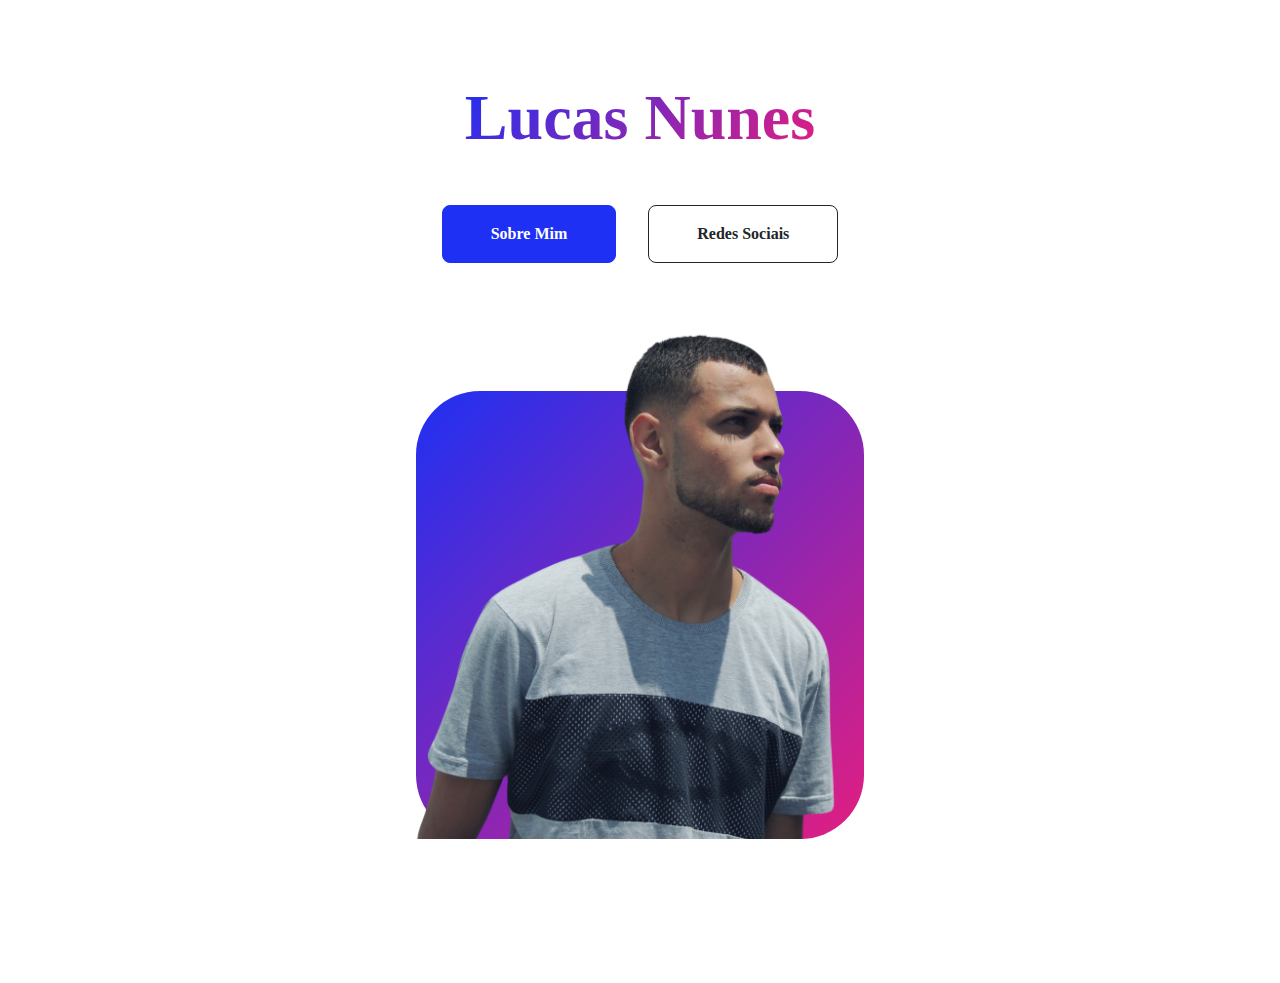
<file: index.html>
<!DOCTYPE html>
<html lang="pt-br">
    <head>
        <meta charset="utf-8" />
        <meta name="viewport" content="width=device-width, initial-scale=1, shrink-to-fit=no" />
        <meta name="description" content="" />
        <meta name="author" content="" />
        <title>Meu Portfolio</title>
        <link rel="icon" type="image/x-icon" href="assets/favicon.ico" />
        <link rel="preconnect" href="https://fonts.googleapis.com" />
        <link rel="preconnect" href="https://fonts.gstatic.com" crossorigin />
        <link href="https://fonts.googleapis.com/css2?family=Plus+Jakarta+Sans:wght@100;200;300;400;500;600;700;800;900&amp;display=swap" rel="stylesheet" />
        <link href="https://cdn.jsdelivr.net/npm/bootstrap-icons@1.8.1/font/bootstrap-icons.css" rel="stylesheet" />
        <link href="css/styles.css" rel="stylesheet" />
    </head>
    <body class="d-flex flex-column h-100">
        <main class="flex-shrink-0">
            <nav class="navbar navbar-expand-lg navbar-light bg-white py-3">
                
            </nav>
            <header class="py-5">
                <div class="container px-5 pb-5">
                    <div class="row gx-5 align-items-center">
                        <div class="col-xxl-5">
                            <div class="text-center text-xxl-start">
                                <h1 class="display-3 fw-bolder mb-5"><span class="text-gradient d-inline">Lucas Nunes</span></h1>
                                <div class="d-grid gap-3 d-sm-flex justify-content-sm-center justify-content-xxl-start mb-3">
                                    <a class="btn btn-primary btn-lg px-5 py-3 me-sm-3 fs-6 fw-bolder" href="resume.html">Sobre Mim</a>
                                    <a class="btn btn-outline-dark btn-lg px-5 py-3 fs-6 fw-bolder" href="projects.html">Redes Sociais</a>
                                </div>
                            </div>
                        </div>
                        <div class="col-xxl-7">
                            <div class="d-flex justify-content-center mt-5 mt-xxl-0">
                                <div class="profile bg-gradient-primary-to-secondary">
                                    <img class="profile-img" src="assets/profile.png" alt="..." />
                                </div>
                            </div>
                        </div>
                    </div>
                </div>
            </header>
            
            </section>
        </main>
        <footer class="bg-white py-4 mt-auto">
            <div class="container px-5">
            </div>
        </footer>
    </body>
</html>
</file>
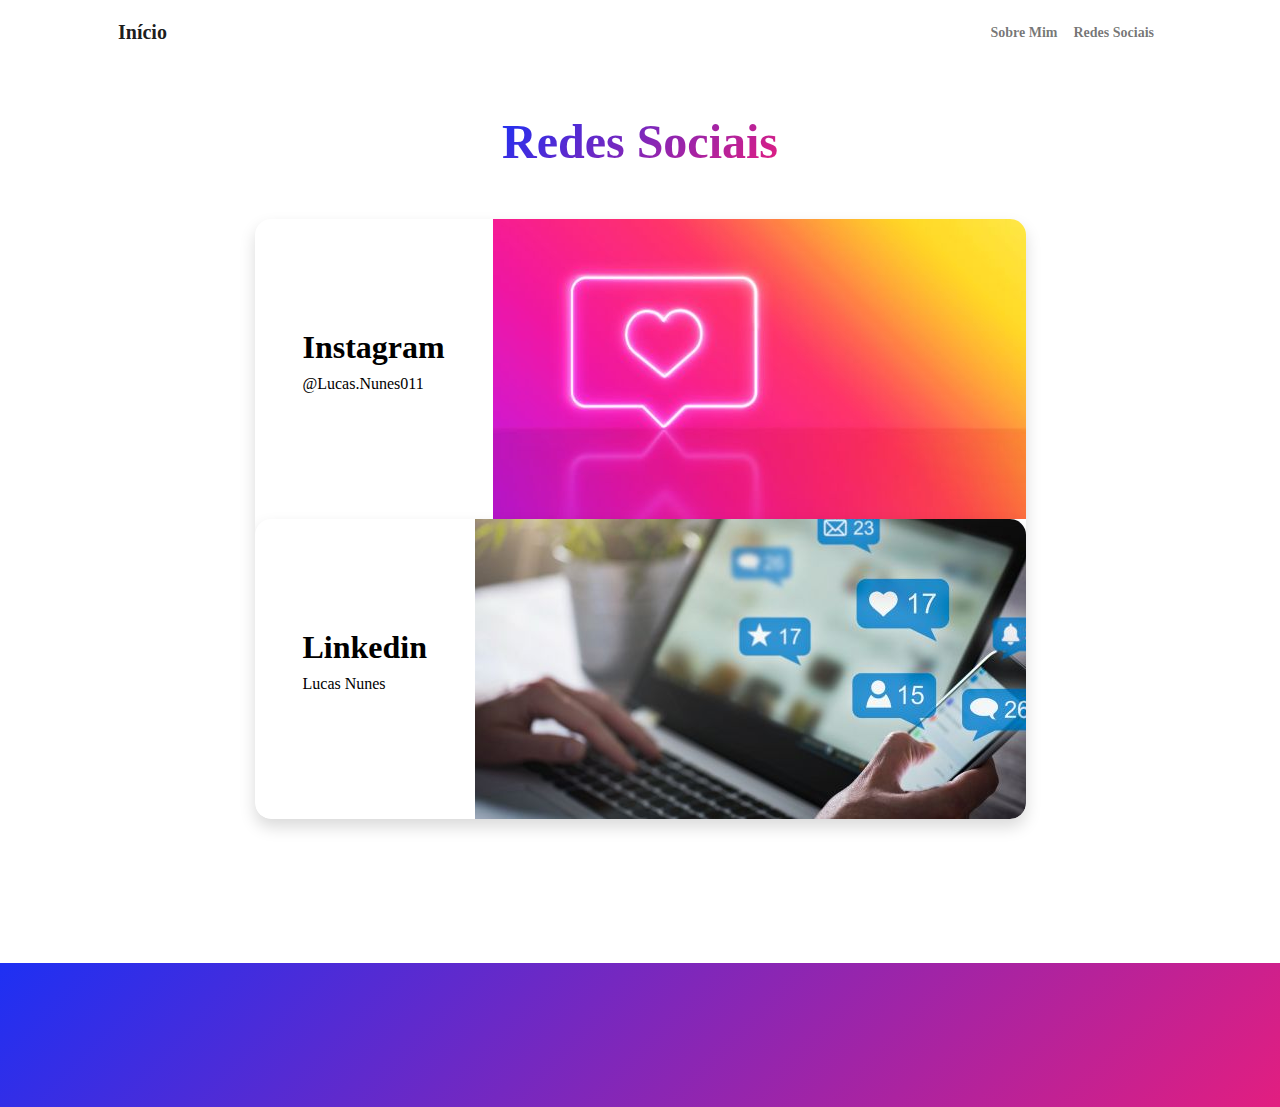
<file: projects.html>
<!DOCTYPE html>
<html lang="pt-br">
    <head>
        <meta charset="utf-8" />
        <meta name="viewport" content="width=device-width, initial-scale=1, shrink-to-fit=no" />
        <meta name="description" content="" />
        <meta name="author" content="" />
        <title>Meu Portfolio</title>
        <link rel="icon" type="image/x-icon" href="assets/favicon.ico" />
        <link rel="preconnect" href="https://fonts.googleapis.com" />
        <link rel="preconnect" href="https://fonts.gstatic.com" crossorigin />
        <link href="https://fonts.googleapis.com/css2?family=Plus+Jakarta+Sans:wght@100;200;300;400;500;600;700;800;900&amp;display=swap" rel="stylesheet" />
        <link href="https://cdn.jsdelivr.net/npm/bootstrap-icons@1.8.1/font/bootstrap-icons.css" rel="stylesheet" />
        <link href="css/styles.css" rel="stylesheet" />
    </head>
    <body class="d-flex flex-column h-100 bg-light">
        <main class="flex-shrink-0">
            <nav class="navbar navbar-expand-lg navbar-light bg-white py-3">
                <div class="container px-5">
                    <a class="navbar-brand" href="index.html"><span class="fw-bolder text-primary">Início</span></a>
                    <button class="navbar-toggler" type="button" data-bs-toggle="collapse" data-bs-target="#navbarSupportedContent" aria-controls="navbarSupportedContent" aria-expanded="false" aria-label="Toggle navigation"><span class="navbar-toggler-icon"></span></button>
                    <div class="collapse navbar-collapse" id="navbarSupportedContent">
                        <ul class="navbar-nav ms-auto mb-2 mb-lg-0 small fw-bolder">
                            <li class="nav-item"><a class="nav-link" href="resume.html">Sobre Mim</a></li>
                            <li class="nav-item"><a class="nav-link" href="projects.html">Redes Sociais</a></li>
                        </ul>
                    </div>
                </div>
            </nav>
            <section class="py-5">
                <div class="container px-5 mb-5">
                    <div class="text-center mb-5">
                        <h1 class="display-5 fw-bolder mb-0"><span class="text-gradient d-inline">Redes Sociais</span></h1>
                    </div>
                    <div class="row gx-5 justify-content-center">
                        <div class="col-lg-11 col-xl-9 col-xxl-8">
                            <div class="card overflow-hidden shadow rounded-4 border-0 mb-5">
                                <div class="card-body p-0">
                                    <div class="d-flex align-items-center">
                                        <div class="p-5">
                                            <h2 class="fw-bolder">Instagram</h2>
                                            <p>@Lucas.Nunes011</p>
                                        </div>
                                        <img class="img-fluid" src="img/insta.jpg" alt="..." />
                                    </div>
                                </div>
                            <div class="card overflow-hidden shadow rounded-4 border-0">
                                <div class="card-body p-0">
                                    <div class="d-flex align-items-center">
                                        <div class="p-5">
                                            <h2 class="fw-bolder">Linkedin</h2>
                                            <p>Lucas Nunes</p>
                                        </div>
                                        <img class="img-fluid" src="img/linkedin.jpg" alt="..." />
                                    </div>
                                </div>
                            </div>
                        </div>
                    </div>
                </div>
            </section>
            <section class="py-5 bg-gradient-primary-to-secondary text-white">
                <div class="container px-5 my-5">
                </div>
            </section>
    </body>
</html>
</file>
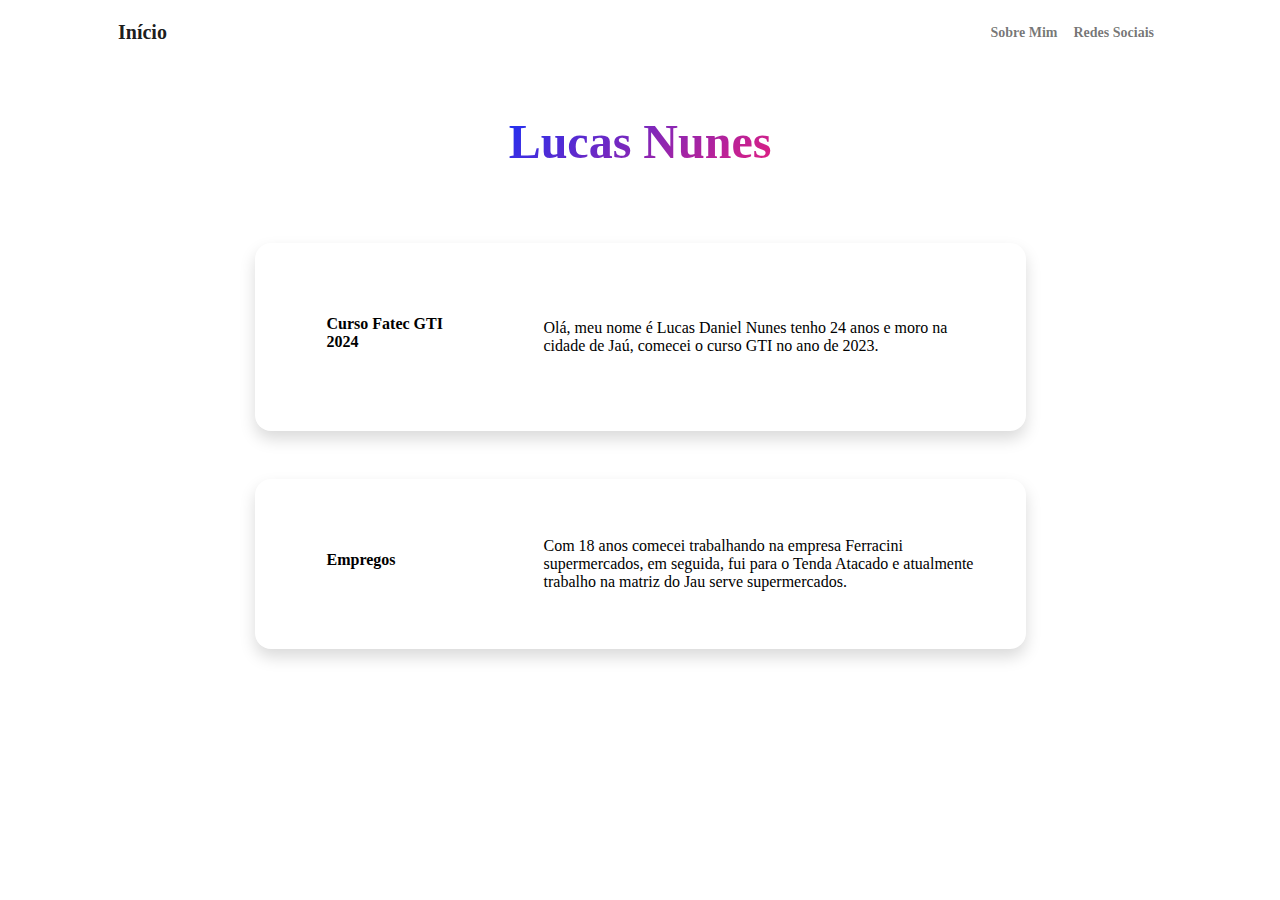
<file: resume.html>
<!DOCTYPE html>
<html lang="pt-br">
    <head>
        <meta charset="utf-8" />
        <meta name="viewport" content="width=device-width, initial-scale=1, shrink-to-fit=no" />
        <meta name="description" content="" />
        <meta name="author" content="" />
        <title>Início</title>
        <link rel="icon" type="image/x-icon" href="assets/favicon.ico" />
        <link rel="preconnect" href="https://fonts.googleapis.com" />
        <link rel="preconnect" href="https://fonts.gstatic.com" crossorigin />
        <link href="https://fonts.googleapis.com/css2?family=Plus+Jakarta+Sans:wght@100;200;300;400;500;600;700;800;900&amp;display=swap" rel="stylesheet" />
        <link href="https://cdn.jsdelivr.net/npm/bootstrap-icons@1.8.1/font/bootstrap-icons.css" rel="stylesheet" />
        <link href="css/styles.css" rel="stylesheet" />
    </head>
    <body class="d-flex flex-column h-100 bg-light">
        <main class="flex-shrink-0">
            <nav class="navbar navbar-expand-lg navbar-light bg-white py-3">
                <div class="container px-5">
                    <a class="navbar-brand" href="index.html"><span class="fw-bolder text-primary">Início</span></a>
                    <button class="navbar-toggler" type="button" data-bs-toggle="collapse" data-bs-target="#navbarSupportedContent" aria-controls="navbarSupportedContent" aria-expanded="false" aria-label="Toggle navigation"><span class="navbar-toggler-icon"></span></button>
                    <div class="collapse navbar-collapse" id="navbarSupportedContent">
                        <ul class="navbar-nav ms-auto mb-2 mb-lg-0 small fw-bolder">
                            <li class="nav-item"><a class="nav-link" href="resume.html">Sobre Mim</a></li>
                            <li class="nav-item"><a class="nav-link" href="projects.html">Redes Sociais</a></li>
                        </ul>
                    </div>
                </div>
            </nav>
            <div class="container px-5 my-5">
                <div class="text-center mb-5">
                    <h1 class="display-5 fw-bolder mb-0"><span class="text-gradient d-inline">Lucas Nunes</span></h1>
                </div>
                <div class="row gx-5 justify-content-center">
                    <div class="col-lg-11 col-xl-9 col-xxl-8">
                        <section>
                            <div class="d-flex align-items-center justify-content-between mb-4">
                            </div>
                            <div class="card shadow border-0 rounded-4 mb-5">
                                <div class="card-body p-5">
                                    <div class="row align-items-center gx-5">
                                        <div class="col text-center text-lg-start mb-4 mb-lg-0">
                                            <div class="bg-light p-4 rounded-4">
                                                <div class="text-primary fw-bolder mb-2">Curso Fatec GTI 2024</div>
                                            </div>
                                        </div>
                                        <div class="col-lg-8"><div>Olá, meu nome é Lucas Daniel Nunes tenho 24 anos e moro na cidade de Jaú, comecei o curso GTI no ano de 2023.</div></div>
                                    </div>
                                </div>
                            </div>
                            <div class="card shadow border-0 rounded-4 mb-5">
                                <div class="card-body p-5">
                                    <div class="row align-items-center gx-5">
                                        <div class="col text-center text-lg-start mb-4 mb-lg-0">
                                            <div class="bg-light p-4 rounded-4">
                                                <div class="text-primary fw-bolder mb-2">Empregos</div>
                                            </div>
                                        </div>
                                        <div class="col-lg-8"><div>Com 18 anos comecei trabalhando na empresa Ferracini supermercados, em seguida, fui para o Tenda Atacado e atualmente trabalho na matriz do Jau serve supermercados.</div></div>
                                    </div>
                                </div>
                            </div>
                        </section>
                        <div class="pb-5"></div>
                        </section>
                    </div>
                </div>
            </div>
         </body>  
    <body>  
</html>
</file>
<file: css/styles.css>
@charset "UTF-8";

 */
:root {
  --bs-blue: #1e30f3;
  --bs-indigo: #6610f2;
  --bs-purple: #6f42c1;
  --bs-pink: #e21e80;
  --bs-red: #dc3545;
  --bs-orange: #fd7e14;
  --bs-yellow: #ffc107;
  --bs-green: #198754;
  --bs-teal: #20c997;
  --bs-cyan: #0dcaf0;
  --bs-black: #000;
  --bs-white: #fff;
  --bs-gray: #6c757d;
  --bs-gray-dark: #343a40;
  --bs-gray-100: #f8f9fa;
  --bs-gray-200: #e9ecef;
  --bs-gray-300: #dee2e6;
  --bs-gray-400: #ced4da;
  --bs-gray-500: #adb5bd;
  --bs-gray-600: #6c757d;
  --bs-gray-700: #495057;
  --bs-gray-800: #343a40;
  --bs-gray-900: #212529;
  --bs-primary: #1e30f3;
  --bs-secondary: #e21e80;
  --bs-success: #198754;
  --bs-info: #0dcaf0;
  --bs-warning: #ffc107;
  --bs-danger: #dc3545;
  --bs-light: #f8f9fa;
  --bs-dark: #212529;
  --bs-primary-rgb: 30, 48, 243;
  --bs-secondary-rgb: 226, 30, 128;
  --bs-success-rgb: 25, 135, 84;
  --bs-info-rgb: 13, 202, 240;
  --bs-warning-rgb: 255, 193, 7;
  --bs-danger-rgb: 220, 53, 69;
  --bs-light-rgb: 248, 249, 250;
  --bs-dark-rgb: 33, 37, 41;
  --bs-white-rgb: 255, 255, 255;
  --bs-black-rgb: 0, 0, 0;
  --bs-body-color-rgb: 33, 37, 41;
  --bs-body-bg-rgb: 255, 255, 255;
  --bs-font-sans-serif: "Plus Jakarta Sans";
  --bs-font-monospace: SFMono-Regular, Menlo, Monaco, Consolas, "Liberation Mono", "Courier New", monospace;
  --bs-gradient: linear-gradient(180deg, rgba(255, 255, 255, 0.15), rgba(255, 255, 255, 0));
  --bs-body-font-family: var(--bs-font-sans-serif);
  --bs-body-font-size: 1rem;
  --bs-body-font-weight: 400;
  --bs-body-line-height: 1.5;
  --bs-body-color: #212529;
  --bs-body-bg: #fff;
  --bs-border-width: 1px;
  --bs-border-style: solid;
  --bs-border-color: #dee2e6;
  --bs-border-color-translucent: rgba(0, 0, 0, 0.175);
  --bs-border-radius: 0.375rem;
  --bs-border-radius-sm: 0.25rem;
  --bs-border-radius-lg: 0.5rem;
  --bs-border-radius-xl: 1rem;
  --bs-border-radius-2xl: 2rem;
  --bs-border-radius-pill: 50rem;
  --bs-link-color: #1e30f3;
  --bs-link-hover-color: #1826c2;
  --bs-code-color: #e21e80;
  --bs-highlight-bg: #fff3cd;
}

*,
*::before,
*::after {
  box-sizing: border-box;
}

@media (prefers-reduced-motion: no-preference) {
  :root {
    scroll-behavior: smooth;
  }
}

body {
  margin: 0;
  font-family: var(--bs-body-font-family);
  font-size: var(--bs-body-font-size);
  font-weight: var(--bs-body-font-weight);
  line-height: var(--bs-body-line-height);
  color: var(--bs-body-color);
  text-align: var(--bs-body-text-align);
  background-color: var(--bs-body-bg);
  -webkit-text-size-adjust: 100%;
  -webkit-tap-highlight-color: rgba(0, 0, 0, 0);
}

hr {
  margin: 1rem 0;
  color: inherit;
  border: 0;
  border-top: 1px solid;
  opacity: 0.25;
}

h6, .h6, h5, .h5, h4, .h4, h3, .h3, h2, .h2, h1, .h1 {
  margin-top: 0;
  margin-bottom: 0.5rem;
  font-weight: 500;
  line-height: 1.2;
}

h1, .h1 {
  font-size: calc(1.375rem + 1.5vw);
}
@media (min-width: 1200px) {
  h1, .h1 {
    font-size: 2.5rem;
  }
}

h2, .h2 {
  font-size: calc(1.325rem + 0.9vw);
}
@media (min-width: 1200px) {
  h2, .h2 {
    font-size: 2rem;
  }
}

h3, .h3 {
  font-size: calc(1.3rem + 0.6vw);
}
@media (min-width: 1200px) {
  h3, .h3 {
    font-size: 1.75rem;
  }
}

h4, .h4 {
  font-size: calc(1.275rem + 0.3vw);
}
@media (min-width: 1200px) {
  h4, .h4 {
    font-size: 1.5rem;
  }
}

h5, .h5 {
  font-size: 1.25rem;
}

h6, .h6 {
  font-size: 1rem;
}

p {
  margin-top: 0;
  margin-bottom: 1rem;
}

abbr[title] {
  -webkit-text-decoration: underline dotted;
          text-decoration: underline dotted;
  cursor: help;
  -webkit-text-decoration-skip-ink: none;
          text-decoration-skip-ink: none;
}

address {
  margin-bottom: 1rem;
  font-style: normal;
  line-height: inherit;
}

ol,
ul {
  padding-left: 2rem;
}

ol,
ul,
dl {
  margin-top: 0;
  margin-bottom: 1rem;
}

ol ol,
ul ul,
ol ul,
ul ol {
  margin-bottom: 0;
}

dt {
  font-weight: 700;
}

dd {
  margin-bottom: 0.5rem;
  margin-left: 0;
}

blockquote {
  margin: 0 0 1rem;
}

b,
strong {
  font-weight: bolder;
}

small, .small {
  font-size: 0.875em;
}

mark, .mark {
  padding: 0.1875em;
  background-color: var(--bs-highlight-bg);
}

sub,
sup {
  position: relative;
  font-size: 0.75em;
  line-height: 0;
  vertical-align: baseline;
}

sub {
  bottom: -0.25em;
}

sup {
  top: -0.5em;
}

a {
  color: var(--bs-link-color);
  text-decoration: underline;
}
a:hover {
  color: var(--bs-link-hover-color);
}

a:not([href]):not([class]), a:not([href]):not([class]):hover {
  color: inherit;
  text-decoration: none;
}

pre,
code,
kbd,
samp {
  font-family: var(--bs-font-monospace);
  font-size: 1em;
}

pre {
  display: block;
  margin-top: 0;
  margin-bottom: 1rem;
  overflow: auto;
  font-size: 0.875em;
}
pre code {
  font-size: inherit;
  color: inherit;
  word-break: normal;
}

code {
  font-size: 0.875em;
  color: var(--bs-code-color);
  word-wrap: break-word;
}
a > code {
  color: inherit;
}

kbd {
  padding: 0.1875rem 0.375rem;
  font-size: 0.875em;
  color: var(--bs-body-bg);
  background-color: var(--bs-body-color);
  border-radius: 0.25rem;
}
kbd kbd {
  padding: 0;
  font-size: 1em;
}

figure {
  margin: 0 0 1rem;
}

img,
svg {
  vertical-align: middle;
}

table {
  caption-side: bottom;
  border-collapse: collapse;
}

caption {
  padding-top: 0.5rem;
  padding-bottom: 0.5rem;
  color: #6c757d;
  text-align: left;
}

th {
  text-align: inherit;
  text-align: -webkit-match-parent;
}

thead,
tbody,
tfoot,
tr,
td,
th {
  border-color: inherit;
  border-style: solid;
  border-width: 0;
}

label {
  display: inline-block;
}

button {
  border-radius: 0;
}

button:focus:not(:focus-visible) {
  outline: 0;
}

input,
button,
select,
optgroup,
textarea {
  margin: 0;
  font-family: inherit;
  font-size: inherit;
  line-height: inherit;
}

button,
select {
  text-transform: none;
}

[role=button] {
  cursor: pointer;
}

select {
  word-wrap: normal;
}
select:disabled {
  opacity: 1;
}

[list]:not([type=date]):not([type=datetime-local]):not([type=month]):not([type=week]):not([type=time])::-webkit-calendar-picker-indicator {
  display: none !important;
}

button,
[type=button],
[type=reset],
[type=submit] {
  -webkit-appearance: button;
}
button:not(:disabled),
[type=button]:not(:disabled),
[type=reset]:not(:disabled),
[type=submit]:not(:disabled) {
  cursor: pointer;
}

::-moz-focus-inner {
  padding: 0;
  border-style: none;
}

textarea {
  resize: vertical;
}

fieldset {
  min-width: 0;
  padding: 0;
  margin: 0;
  border: 0;
}

legend {
  float: left;
  width: 100%;
  padding: 0;
  margin-bottom: 0.5rem;
  font-size: calc(1.275rem + 0.3vw);
  line-height: inherit;
}
@media (min-width: 1200px) {
  legend {
    font-size: 1.5rem;
  }
}
legend + * {
  clear: left;
}

::-webkit-datetime-edit-fields-wrapper,
::-webkit-datetime-edit-text,
::-webkit-datetime-edit-minute,
::-webkit-datetime-edit-hour-field,
::-webkit-datetime-edit-day-field,
::-webkit-datetime-edit-month-field,
::-webkit-datetime-edit-year-field {
  padding: 0;
}

::-webkit-inner-spin-button {
  height: auto;
}

[type=search] {
  outline-offset: -2px;
  -webkit-appearance: textfield;
}


*/
::-webkit-search-decoration {
  -webkit-appearance: none;
}

::-webkit-color-swatch-wrapper {
  padding: 0;
}

::file-selector-button {
  font: inherit;
  -webkit-appearance: button;
}

output {
  display: inline-block;
}

iframe {
  border: 0;
}

summary {
  display: list-item;
  cursor: pointer;
}

progress {
  vertical-align: baseline;
}

[hidden] {
  display: none !important;
}

.lead {
  font-size: 1.25rem;
  font-weight: 300;
}

.display-1 {
  font-size: calc(1.625rem + 4.5vw);
  font-weight: 300;
  line-height: 1.2;
}
@media (min-width: 1200px) {
  .display-1 {
    font-size: 5rem;
  }
}

.display-2 {
  font-size: calc(1.575rem + 3.9vw);
  font-weight: 300;
  line-height: 1.2;
}
@media (min-width: 1200px) {
  .display-2 {
    font-size: 4.5rem;
  }
}

.display-3 {
  font-size: calc(1.525rem + 3.3vw);
  font-weight: 300;
  line-height: 1.2;
}
@media (min-width: 1200px) {
  .display-3 {
    font-size: 4rem;
  }
}

.display-4 {
  font-size: calc(1.475rem + 2.7vw);
  font-weight: 300;
  line-height: 1.2;
}
@media (min-width: 1200px) {
  .display-4 {
    font-size: 3.5rem;
  }
}

.display-5 {
  font-size: calc(1.425rem + 2.1vw);
  font-weight: 300;
  line-height: 1.2;
}
@media (min-width: 1200px) {
  .display-5 {
    font-size: 3rem;
  }
}

.display-6 {
  font-size: calc(1.375rem + 1.5vw);
  font-weight: 300;
  line-height: 1.2;
}
@media (min-width: 1200px) {
  .display-6 {
    font-size: 2.5rem;
  }
}

.list-unstyled {
  padding-left: 0;
  list-style: none;
}

.list-inline {
  padding-left: 0;
  list-style: none;
}

.list-inline-item {
  display: inline-block;
}
.list-inline-item:not(:last-child) {
  margin-right: 0.5rem;
}

.initialism {
  font-size: 0.875em;
  text-transform: uppercase;
}

.blockquote {
  margin-bottom: 1rem;
  font-size: 1.25rem;
}
.blockquote > :last-child {
  margin-bottom: 0;
}

.blockquote-footer {
  margin-top: -1rem;
  margin-bottom: 1rem;
  font-size: 0.875em;
  color: #6c757d;
}
.blockquote-footer::before {
  content: "— ";
}

.img-fluid {
  max-width: 100%;
  height: auto;
}

.img-thumbnail {
  padding: 0.25rem;
  background-color: #fff;
  border: 1px solid var(--bs-border-color);
  border-radius: 0.375rem;
  max-width: 100%;
  height: auto;
}

.figure {
  display: inline-block;
}

.figure-img {
  margin-bottom: 0.5rem;
  line-height: 1;
}

.figure-caption {
  font-size: 0.875em;
  color: #6c757d;
}

.container,
.container-fluid,
.container-xxl,
.container-xl,
.container-lg,
.container-md,
.container-sm {
  --bs-gutter-x: 1.5rem;
  --bs-gutter-y: 0;
  width: 100%;
  padding-right: calc(var(--bs-gutter-x) * 0.5);
  padding-left: calc(var(--bs-gutter-x) * 0.5);
  margin-right: auto;
  margin-left: auto;
}

@media (min-width: 576px) {
  .container-sm, .container {
    max-width: 540px;
  }
}
@media (min-width: 768px) {
  .container-md, .container-sm, .container {
    max-width: 720px;
  }
}
@media (min-width: 992px) {
  .container-lg, .container-md, .container-sm, .container {
    max-width: 960px;
  }
}
@media (min-width: 1200px) {
  .container-xl, .container-lg, .container-md, .container-sm, .container {
    max-width: 1140px;
  }
}
@media (min-width: 1400px) {
  .container-xxl, .container-xl, .container-lg, .container-md, .container-sm, .container {
    max-width: 1320px;
  }
}
.row {
  --bs-gutter-x: 1.5rem;
  --bs-gutter-y: 0;
  display: flex;
  flex-wrap: wrap;
  margin-top: calc(-1 * var(--bs-gutter-y));
  margin-right: calc(-0.5 * var(--bs-gutter-x));
  margin-left: calc(-0.5 * var(--bs-gutter-x));
}
.row > * {
  flex-shrink: 0;
  width: 100%;
  max-width: 100%;
  padding-right: calc(var(--bs-gutter-x) * 0.5);
  padding-left: calc(var(--bs-gutter-x) * 0.5);
  margin-top: var(--bs-gutter-y);
}

.col {
  flex: 1 0 0%;
}

.row-cols-auto > * {
  flex: 0 0 auto;
  width: auto;
}

.row-cols-1 > * {
  flex: 0 0 auto;
  width: 100%;
}

.row-cols-2 > * {
  flex: 0 0 auto;
  width: 50%;
}

.row-cols-3 > * {
  flex: 0 0 auto;
  width: 33.3333333333%;
}

.row-cols-4 > * {
  flex: 0 0 auto;
  width: 25%;
}

.row-cols-5 > * {
  flex: 0 0 auto;
  width: 20%;
}

.row-cols-6 > * {
  flex: 0 0 auto;
  width: 16.6666666667%;
}

.col-auto {
  flex: 0 0 auto;
  width: auto;
}

.col-1 {
  flex: 0 0 auto;
  width: 8.33333333%;
}

.col-2 {
  flex: 0 0 auto;
  width: 16.66666667%;
}

.col-3 {
  flex: 0 0 auto;
  width: 25%;
}

.col-4 {
  flex: 0 0 auto;
  width: 33.33333333%;
}

.col-5 {
  flex: 0 0 auto;
  width: 41.66666667%;
}

.col-6 {
  flex: 0 0 auto;
  width: 50%;
}

.col-7 {
  flex: 0 0 auto;
  width: 58.33333333%;
}

.col-8 {
  flex: 0 0 auto;
  width: 66.66666667%;
}

.col-9 {
  flex: 0 0 auto;
  width: 75%;
}

.col-10 {
  flex: 0 0 auto;
  width: 83.33333333%;
}

.col-11 {
  flex: 0 0 auto;
  width: 91.66666667%;
}

.col-12 {
  flex: 0 0 auto;
  width: 100%;
}

.offset-1 {
  margin-left: 8.33333333%;
}

.offset-2 {
  margin-left: 16.66666667%;
}

.offset-3 {
  margin-left: 25%;
}

.offset-4 {
  margin-left: 33.33333333%;
}

.offset-5 {
  margin-left: 41.66666667%;
}

.offset-6 {
  margin-left: 50%;
}

.offset-7 {
  margin-left: 58.33333333%;
}

.offset-8 {
  margin-left: 66.66666667%;
}

.offset-9 {
  margin-left: 75%;
}

.offset-10 {
  margin-left: 83.33333333%;
}

.offset-11 {
  margin-left: 91.66666667%;
}

.g-0,
.gx-0 {
  --bs-gutter-x: 0;
}

.g-0,
.gy-0 {
  --bs-gutter-y: 0;
}

.g-1,
.gx-1 {
  --bs-gutter-x: 0.25rem;
}

.g-1,
.gy-1 {
  --bs-gutter-y: 0.25rem;
}

.g-2,
.gx-2 {
  --bs-gutter-x: 0.5rem;
}

.g-2,
.gy-2 {
  --bs-gutter-y: 0.5rem;
}

.g-3,
.gx-3 {
  --bs-gutter-x: 1rem;
}

.g-3,
.gy-3 {
  --bs-gutter-y: 1rem;
}

.g-4,
.gx-4 {
  --bs-gutter-x: 1.5rem;
}

.g-4,
.gy-4 {
  --bs-gutter-y: 1.5rem;
}

.g-5,
.gx-5 {
  --bs-gutter-x: 3rem;
}

.g-5,
.gy-5 {
  --bs-gutter-y: 3rem;
}

@media (min-width: 576px) {
  .col-sm {
    flex: 1 0 0%;
  }
  .row-cols-sm-auto > * {
    flex: 0 0 auto;
    width: auto;
  }
  .row-cols-sm-1 > * {
    flex: 0 0 auto;
    width: 100%;
  }
  .row-cols-sm-2 > * {
    flex: 0 0 auto;
    width: 50%;
  }
  .row-cols-sm-3 > * {
    flex: 0 0 auto;
    width: 33.3333333333%;
  }
  .row-cols-sm-4 > * {
    flex: 0 0 auto;
    width: 25%;
  }
  .row-cols-sm-5 > * {
    flex: 0 0 auto;
    width: 20%;
  }
  .row-cols-sm-6 > * {
    flex: 0 0 auto;
    width: 16.6666666667%;
  }
  .col-sm-auto {
    flex: 0 0 auto;
    width: auto;
  }
  .col-sm-1 {
    flex: 0 0 auto;
    width: 8.33333333%;
  }
  .col-sm-2 {
    flex: 0 0 auto;
    width: 16.66666667%;
  }
  .col-sm-3 {
    flex: 0 0 auto;
    width: 25%;
  }
  .col-sm-4 {
    flex: 0 0 auto;
    width: 33.33333333%;
  }
  .col-sm-5 {
    flex: 0 0 auto;
    width: 41.66666667%;
  }
  .col-sm-6 {
    flex: 0 0 auto;
    width: 50%;
  }
  .col-sm-7 {
    flex: 0 0 auto;
    width: 58.33333333%;
  }
  .col-sm-8 {
    flex: 0 0 auto;
    width: 66.66666667%;
  }
  .col-sm-9 {
    flex: 0 0 auto;
    width: 75%;
  }
  .col-sm-10 {
    flex: 0 0 auto;
    width: 83.33333333%;
  }
  .col-sm-11 {
    flex: 0 0 auto;
    width: 91.66666667%;
  }
  .col-sm-12 {
    flex: 0 0 auto;
    width: 100%;
  }
  .offset-sm-0 {
    margin-left: 0;
  }
  .offset-sm-1 {
    margin-left: 8.33333333%;
  }
  .offset-sm-2 {
    margin-left: 16.66666667%;
  }
  .offset-sm-3 {
    margin-left: 25%;
  }
  .offset-sm-4 {
    margin-left: 33.33333333%;
  }
  .offset-sm-5 {
    margin-left: 41.66666667%;
  }
  .offset-sm-6 {
    margin-left: 50%;
  }
  .offset-sm-7 {
    margin-left: 58.33333333%;
  }
  .offset-sm-8 {
    margin-left: 66.66666667%;
  }
  .offset-sm-9 {
    margin-left: 75%;
  }
  .offset-sm-10 {
    margin-left: 83.33333333%;
  }
  .offset-sm-11 {
    margin-left: 91.66666667%;
  }
  .g-sm-0,
  .gx-sm-0 {
    --bs-gutter-x: 0;
  }
  .g-sm-0,
  .gy-sm-0 {
    --bs-gutter-y: 0;
  }
  .g-sm-1,
  .gx-sm-1 {
    --bs-gutter-x: 0.25rem;
  }
  .g-sm-1,
  .gy-sm-1 {
    --bs-gutter-y: 0.25rem;
  }
  .g-sm-2,
  .gx-sm-2 {
    --bs-gutter-x: 0.5rem;
  }
  .g-sm-2,
  .gy-sm-2 {
    --bs-gutter-y: 0.5rem;
  }
  .g-sm-3,
  .gx-sm-3 {
    --bs-gutter-x: 1rem;
  }
  .g-sm-3,
  .gy-sm-3 {
    --bs-gutter-y: 1rem;
  }
  .g-sm-4,
  .gx-sm-4 {
    --bs-gutter-x: 1.5rem;
  }
  .g-sm-4,
  .gy-sm-4 {
    --bs-gutter-y: 1.5rem;
  }
  .g-sm-5,
  .gx-sm-5 {
    --bs-gutter-x: 3rem;
  }
  .g-sm-5,
  .gy-sm-5 {
    --bs-gutter-y: 3rem;
  }
}
@media (min-width: 768px) {
  .col-md {
    flex: 1 0 0%;
  }
  .row-cols-md-auto > * {
    flex: 0 0 auto;
    width: auto;
  }
  .row-cols-md-1 > * {
    flex: 0 0 auto;
    width: 100%;
  }
  .row-cols-md-2 > * {
    flex: 0 0 auto;
    width: 50%;
  }
  .row-cols-md-3 > * {
    flex: 0 0 auto;
    width: 33.3333333333%;
  }
  .row-cols-md-4 > * {
    flex: 0 0 auto;
    width: 25%;
  }
  .row-cols-md-5 > * {
    flex: 0 0 auto;
    width: 20%;
  }
  .row-cols-md-6 > * {
    flex: 0 0 auto;
    width: 16.6666666667%;
  }
  .col-md-auto {
    flex: 0 0 auto;
    width: auto;
  }
  .col-md-1 {
    flex: 0 0 auto;
    width: 8.33333333%;
  }
  .col-md-2 {
    flex: 0 0 auto;
    width: 16.66666667%;
  }
  .col-md-3 {
    flex: 0 0 auto;
    width: 25%;
  }
  .col-md-4 {
    flex: 0 0 auto;
    width: 33.33333333%;
  }
  .col-md-5 {
    flex: 0 0 auto;
    width: 41.66666667%;
  }
  .col-md-6 {
    flex: 0 0 auto;
    width: 50%;
  }
  .col-md-7 {
    flex: 0 0 auto;
    width: 58.33333333%;
  }
  .col-md-8 {
    flex: 0 0 auto;
    width: 66.66666667%;
  }
  .col-md-9 {
    flex: 0 0 auto;
    width: 75%;
  }
  .col-md-10 {
    flex: 0 0 auto;
    width: 83.33333333%;
  }
  .col-md-11 {
    flex: 0 0 auto;
    width: 91.66666667%;
  }
  .col-md-12 {
    flex: 0 0 auto;
    width: 100%;
  }
  .offset-md-0 {
    margin-left: 0;
  }
  .offset-md-1 {
    margin-left: 8.33333333%;
  }
  .offset-md-2 {
    margin-left: 16.66666667%;
  }
  .offset-md-3 {
    margin-left: 25%;
  }
  .offset-md-4 {
    margin-left: 33.33333333%;
  }
  .offset-md-5 {
    margin-left: 41.66666667%;
  }
  .offset-md-6 {
    margin-left: 50%;
  }
  .offset-md-7 {
    margin-left: 58.33333333%;
  }
  .offset-md-8 {
    margin-left: 66.66666667%;
  }
  .offset-md-9 {
    margin-left: 75%;
  }
  .offset-md-10 {
    margin-left: 83.33333333%;
  }
  .offset-md-11 {
    margin-left: 91.66666667%;
  }
  .g-md-0,
  .gx-md-0 {
    --bs-gutter-x: 0;
  }
  .g-md-0,
  .gy-md-0 {
    --bs-gutter-y: 0;
  }
  .g-md-1,
  .gx-md-1 {
    --bs-gutter-x: 0.25rem;
  }
  .g-md-1,
  .gy-md-1 {
    --bs-gutter-y: 0.25rem;
  }
  .g-md-2,
  .gx-md-2 {
    --bs-gutter-x: 0.5rem;
  }
  .g-md-2,
  .gy-md-2 {
    --bs-gutter-y: 0.5rem;
  }
  .g-md-3,
  .gx-md-3 {
    --bs-gutter-x: 1rem;
  }
  .g-md-3,
  .gy-md-3 {
    --bs-gutter-y: 1rem;
  }
  .g-md-4,
  .gx-md-4 {
    --bs-gutter-x: 1.5rem;
  }
  .g-md-4,
  .gy-md-4 {
    --bs-gutter-y: 1.5rem;
  }
  .g-md-5,
  .gx-md-5 {
    --bs-gutter-x: 3rem;
  }
  .g-md-5,
  .gy-md-5 {
    --bs-gutter-y: 3rem;
  }
}
@media (min-width: 992px) {
  .col-lg {
    flex: 1 0 0%;
  }
  .row-cols-lg-auto > * {
    flex: 0 0 auto;
    width: auto;
  }
  .row-cols-lg-1 > * {
    flex: 0 0 auto;
    width: 100%;
  }
  .row-cols-lg-2 > * {
    flex: 0 0 auto;
    width: 50%;
  }
  .row-cols-lg-3 > * {
    flex: 0 0 auto;
    width: 33.3333333333%;
  }
  .row-cols-lg-4 > * {
    flex: 0 0 auto;
    width: 25%;
  }
  .row-cols-lg-5 > * {
    flex: 0 0 auto;
    width: 20%;
  }
  .row-cols-lg-6 > * {
    flex: 0 0 auto;
    width: 16.6666666667%;
  }
  .col-lg-auto {
    flex: 0 0 auto;
    width: auto;
  }
  .col-lg-1 {
    flex: 0 0 auto;
    width: 8.33333333%;
  }
  .col-lg-2 {
    flex: 0 0 auto;
    width: 16.66666667%;
  }
  .col-lg-3 {
    flex: 0 0 auto;
    width: 25%;
  }
  .col-lg-4 {
    flex: 0 0 auto;
    width: 33.33333333%;
  }
  .col-lg-5 {
    flex: 0 0 auto;
    width: 41.66666667%;
  }
  .col-lg-6 {
    flex: 0 0 auto;
    width: 50%;
  }
  .col-lg-7 {
    flex: 0 0 auto;
    width: 58.33333333%;
  }
  .col-lg-8 {
    flex: 0 0 auto;
    width: 66.66666667%;
  }
  .col-lg-9 {
    flex: 0 0 auto;
    width: 75%;
  }
  .col-lg-10 {
    flex: 0 0 auto;
    width: 83.33333333%;
  }
  .col-lg-11 {
    flex: 0 0 auto;
    width: 91.66666667%;
  }
  .col-lg-12 {
    flex: 0 0 auto;
    width: 100%;
  }
  .offset-lg-0 {
    margin-left: 0;
  }
  .offset-lg-1 {
    margin-left: 8.33333333%;
  }
  .offset-lg-2 {
    margin-left: 16.66666667%;
  }
  .offset-lg-3 {
    margin-left: 25%;
  }
  .offset-lg-4 {
    margin-left: 33.33333333%;
  }
  .offset-lg-5 {
    margin-left: 41.66666667%;
  }
  .offset-lg-6 {
    margin-left: 50%;
  }
  .offset-lg-7 {
    margin-left: 58.33333333%;
  }
  .offset-lg-8 {
    margin-left: 66.66666667%;
  }
  .offset-lg-9 {
    margin-left: 75%;
  }
  .offset-lg-10 {
    margin-left: 83.33333333%;
  }
  .offset-lg-11 {
    margin-left: 91.66666667%;
  }
  .g-lg-0,
  .gx-lg-0 {
    --bs-gutter-x: 0;
  }
  .g-lg-0,
  .gy-lg-0 {
    --bs-gutter-y: 0;
  }
  .g-lg-1,
  .gx-lg-1 {
    --bs-gutter-x: 0.25rem;
  }
  .g-lg-1,
  .gy-lg-1 {
    --bs-gutter-y: 0.25rem;
  }
  .g-lg-2,
  .gx-lg-2 {
    --bs-gutter-x: 0.5rem;
  }
  .g-lg-2,
  .gy-lg-2 {
    --bs-gutter-y: 0.5rem;
  }
  .g-lg-3,
  .gx-lg-3 {
    --bs-gutter-x: 1rem;
  }
  .g-lg-3,
  .gy-lg-3 {
    --bs-gutter-y: 1rem;
  }
  .g-lg-4,
  .gx-lg-4 {
    --bs-gutter-x: 1.5rem;
  }
  .g-lg-4,
  .gy-lg-4 {
    --bs-gutter-y: 1.5rem;
  }
  .g-lg-5,
  .gx-lg-5 {
    --bs-gutter-x: 3rem;
  }
  .g-lg-5,
  .gy-lg-5 {
    --bs-gutter-y: 3rem;
  }
}
@media (min-width: 1200px) {
  .col-xl {
    flex: 1 0 0%;
  }
  .row-cols-xl-auto > * {
    flex: 0 0 auto;
    width: auto;
  }
  .row-cols-xl-1 > * {
    flex: 0 0 auto;
    width: 100%;
  }
  .row-cols-xl-2 > * {
    flex: 0 0 auto;
    width: 50%;
  }
  .row-cols-xl-3 > * {
    flex: 0 0 auto;
    width: 33.3333333333%;
  }
  .row-cols-xl-4 > * {
    flex: 0 0 auto;
    width: 25%;
  }
  .row-cols-xl-5 > * {
    flex: 0 0 auto;
    width: 20%;
  }
  .row-cols-xl-6 > * {
    flex: 0 0 auto;
    width: 16.6666666667%;
  }
  .col-xl-auto {
    flex: 0 0 auto;
    width: auto;
  }
  .col-xl-1 {
    flex: 0 0 auto;
    width: 8.33333333%;
  }
  .col-xl-2 {
    flex: 0 0 auto;
    width: 16.66666667%;
  }
  .col-xl-3 {
    flex: 0 0 auto;
    width: 25%;
  }
  .col-xl-4 {
    flex: 0 0 auto;
    width: 33.33333333%;
  }
  .col-xl-5 {
    flex: 0 0 auto;
    width: 41.66666667%;
  }
  .col-xl-6 {
    flex: 0 0 auto;
    width: 50%;
  }
  .col-xl-7 {
    flex: 0 0 auto;
    width: 58.33333333%;
  }
  .col-xl-8 {
    flex: 0 0 auto;
    width: 66.66666667%;
  }
  .col-xl-9 {
    flex: 0 0 auto;
    width: 75%;
  }
  .col-xl-10 {
    flex: 0 0 auto;
    width: 83.33333333%;
  }
  .col-xl-11 {
    flex: 0 0 auto;
    width: 91.66666667%;
  }
  .col-xl-12 {
    flex: 0 0 auto;
    width: 100%;
  }
  .offset-xl-0 {
    margin-left: 0;
  }
  .offset-xl-1 {
    margin-left: 8.33333333%;
  }
  .offset-xl-2 {
    margin-left: 16.66666667%;
  }
  .offset-xl-3 {
    margin-left: 25%;
  }
  .offset-xl-4 {
    margin-left: 33.33333333%;
  }
  .offset-xl-5 {
    margin-left: 41.66666667%;
  }
  .offset-xl-6 {
    margin-left: 50%;
  }
  .offset-xl-7 {
    margin-left: 58.33333333%;
  }
  .offset-xl-8 {
    margin-left: 66.66666667%;
  }
  .offset-xl-9 {
    margin-left: 75%;
  }
  .offset-xl-10 {
    margin-left: 83.33333333%;
  }
  .offset-xl-11 {
    margin-left: 91.66666667%;
  }
  .g-xl-0,
  .gx-xl-0 {
    --bs-gutter-x: 0;
  }
  .g-xl-0,
  .gy-xl-0 {
    --bs-gutter-y: 0;
  }
  .g-xl-1,
  .gx-xl-1 {
    --bs-gutter-x: 0.25rem;
  }
  .g-xl-1,
  .gy-xl-1 {
    --bs-gutter-y: 0.25rem;
  }
  .g-xl-2,
  .gx-xl-2 {
    --bs-gutter-x: 0.5rem;
  }
  .g-xl-2,
  .gy-xl-2 {
    --bs-gutter-y: 0.5rem;
  }
  .g-xl-3,
  .gx-xl-3 {
    --bs-gutter-x: 1rem;
  }
  .g-xl-3,
  .gy-xl-3 {
    --bs-gutter-y: 1rem;
  }
  .g-xl-4,
  .gx-xl-4 {
    --bs-gutter-x: 1.5rem;
  }
  .g-xl-4,
  .gy-xl-4 {
    --bs-gutter-y: 1.5rem;
  }
  .g-xl-5,
  .gx-xl-5 {
    --bs-gutter-x: 3rem;
  }
  .g-xl-5,
  .gy-xl-5 {
    --bs-gutter-y: 3rem;
  }
}
@media (min-width: 1400px) {
  .col-xxl {
    flex: 1 0 0%;
  }
  .row-cols-xxl-auto > * {
    flex: 0 0 auto;
    width: auto;
  }
  .row-cols-xxl-1 > * {
    flex: 0 0 auto;
    width: 100%;
  }
  .row-cols-xxl-2 > * {
    flex: 0 0 auto;
    width: 50%;
  }
  .row-cols-xxl-3 > * {
    flex: 0 0 auto;
    width: 33.3333333333%;
  }
  .row-cols-xxl-4 > * {
    flex: 0 0 auto;
    width: 25%;
  }
  .row-cols-xxl-5 > * {
    flex: 0 0 auto;
    width: 20%;
  }
  .row-cols-xxl-6 > * {
    flex: 0 0 auto;
    width: 16.6666666667%;
  }
  .col-xxl-auto {
    flex: 0 0 auto;
    width: auto;
  }
  .col-xxl-1 {
    flex: 0 0 auto;
    width: 8.33333333%;
  }
  .col-xxl-2 {
    flex: 0 0 auto;
    width: 16.66666667%;
  }
  .col-xxl-3 {
    flex: 0 0 auto;
    width: 25%;
  }
  .col-xxl-4 {
    flex: 0 0 auto;
    width: 33.33333333%;
  }
  .col-xxl-5 {
    flex: 0 0 auto;
    width: 41.66666667%;
  }
  .col-xxl-6 {
    flex: 0 0 auto;
    width: 50%;
  }
  .col-xxl-7 {
    flex: 0 0 auto;
    width: 58.33333333%;
  }
  .col-xxl-8 {
    flex: 0 0 auto;
    width: 66.66666667%;
  }
  .col-xxl-9 {
    flex: 0 0 auto;
    width: 75%;
  }
  .col-xxl-10 {
    flex: 0 0 auto;
    width: 83.33333333%;
  }
  .col-xxl-11 {
    flex: 0 0 auto;
    width: 91.66666667%;
  }
  .col-xxl-12 {
    flex: 0 0 auto;
    width: 100%;
  }
  .offset-xxl-0 {
    margin-left: 0;
  }
  .offset-xxl-1 {
    margin-left: 8.33333333%;
  }
  .offset-xxl-2 {
    margin-left: 16.66666667%;
  }
  .offset-xxl-3 {
    margin-left: 25%;
  }
  .offset-xxl-4 {
    margin-left: 33.33333333%;
  }
  .offset-xxl-5 {
    margin-left: 41.66666667%;
  }
  .offset-xxl-6 {
    margin-left: 50%;
  }
  .offset-xxl-7 {
    margin-left: 58.33333333%;
  }
  .offset-xxl-8 {
    margin-left: 66.66666667%;
  }
  .offset-xxl-9 {
    margin-left: 75%;
  }
  .offset-xxl-10 {
    margin-left: 83.33333333%;
  }
  .offset-xxl-11 {
    margin-left: 91.66666667%;
  }
  .g-xxl-0,
  .gx-xxl-0 {
    --bs-gutter-x: 0;
  }
  .g-xxl-0,
  .gy-xxl-0 {
    --bs-gutter-y: 0;
  }
  .g-xxl-1,
  .gx-xxl-1 {
    --bs-gutter-x: 0.25rem;
  }
  .g-xxl-1,
  .gy-xxl-1 {
    --bs-gutter-y: 0.25rem;
  }
  .g-xxl-2,
  .gx-xxl-2 {
    --bs-gutter-x: 0.5rem;
  }
  .g-xxl-2,
  .gy-xxl-2 {
    --bs-gutter-y: 0.5rem;
  }
  .g-xxl-3,
  .gx-xxl-3 {
    --bs-gutter-x: 1rem;
  }
  .g-xxl-3,
  .gy-xxl-3 {
    --bs-gutter-y: 1rem;
  }
  .g-xxl-4,
  .gx-xxl-4 {
    --bs-gutter-x: 1.5rem;
  }
  .g-xxl-4,
  .gy-xxl-4 {
    --bs-gutter-y: 1.5rem;
  }
  .g-xxl-5,
  .gx-xxl-5 {
    --bs-gutter-x: 3rem;
  }
  .g-xxl-5,
  .gy-xxl-5 {
    --bs-gutter-y: 3rem;
  }
}
.table {
  --bs-table-color: var(--bs-body-color);
  --bs-table-bg: transparent;
  --bs-table-border-color: var(--bs-border-color);
  --bs-table-accent-bg: transparent;
  --bs-table-striped-color: var(--bs-body-color);
  --bs-table-striped-bg: rgba(0, 0, 0, 0.05);
  --bs-table-active-color: var(--bs-body-color);
  --bs-table-active-bg: rgba(0, 0, 0, 0.1);
  --bs-table-hover-color: var(--bs-body-color);
  --bs-table-hover-bg: rgba(0, 0, 0, 0.075);
  width: 100%;
  margin-bottom: 1rem;
  color: var(--bs-table-color);
  vertical-align: top;
  border-color: var(--bs-table-border-color);
}
.table > :not(caption) > * > * {
  padding: 0.5rem 0.5rem;
  background-color: var(--bs-table-bg);
  border-bottom-width: 1px;
  box-shadow: inset 0 0 0 9999px var(--bs-table-accent-bg);
}
.table > tbody {
  vertical-align: inherit;
}
.table > thead {
  vertical-align: bottom;
}

.table-group-divider {
  border-top: 2px solid currentcolor;
}

.caption-top {
  caption-side: top;
}

.table-sm > :not(caption) > * > * {
  padding: 0.25rem 0.25rem;
}

.table-bordered > :not(caption) > * {
  border-width: 1px 0;
}
.table-bordered > :not(caption) > * > * {
  border-width: 0 1px;
}

.table-borderless > :not(caption) > * > * {
  border-bottom-width: 0;
}
.table-borderless > :not(:first-child) {
  border-top-width: 0;
}

.table-striped > tbody > tr:nth-of-type(odd) > * {
  --bs-table-accent-bg: var(--bs-table-striped-bg);
  color: var(--bs-table-striped-color);
}

.table-striped-columns > :not(caption) > tr > :nth-child(even) {
  --bs-table-accent-bg: var(--bs-table-striped-bg);
  color: var(--bs-table-striped-color);
}

.table-active {
  --bs-table-accent-bg: var(--bs-table-active-bg);
  color: var(--bs-table-active-color);
}

.table-hover > tbody > tr:hover > * {
  --bs-table-accent-bg: var(--bs-table-hover-bg);
  color: var(--bs-table-hover-color);
}

.table-primary {
  --bs-table-color: #000;
  --bs-table-bg: #d2d6fd;
  --bs-table-border-color: #bdc1e4;
  --bs-table-striped-bg: #c8cbf0;
  --bs-table-striped-color: #000;
  --bs-table-active-bg: #bdc1e4;
  --bs-table-active-color: #000;
  --bs-table-hover-bg: #c2c6ea;
  --bs-table-hover-color: #000;
  color: var(--bs-table-color);
  border-color: var(--bs-table-border-color);
}

.table-secondary {
  --bs-table-color: #000;
  --bs-table-bg: #f9d2e6;
  --bs-table-border-color: #e0bdcf;
  --bs-table-striped-bg: #edc8db;
  --bs-table-striped-color: #000;
  --bs-table-active-bg: #e0bdcf;
  --bs-table-active-color: #000;
  --bs-table-hover-bg: #e6c2d5;
  --bs-table-hover-color: #000;
  color: var(--bs-table-color);
  border-color: var(--bs-table-border-color);
}

.table-success {
  --bs-table-color: #000;
  --bs-table-bg: #d1e7dd;
  --bs-table-border-color: #bcd0c7;
  --bs-table-striped-bg: #c7dbd2;
  --bs-table-striped-color: #000;
  --bs-table-active-bg: #bcd0c7;
  --bs-table-active-color: #000;
  --bs-table-hover-bg: #c1d6cc;
  --bs-table-hover-color: #000;
  color: var(--bs-table-color);
  border-color: var(--bs-table-border-color);
}

.table-info {
  --bs-table-color: #000;
  --bs-table-bg: #cff4fc;
  --bs-table-border-color: #badce3;
  --bs-table-striped-bg: #c5e8ef;
  --bs-table-striped-color: #000;
  --bs-table-active-bg: #badce3;
  --bs-table-active-color: #000;
  --bs-table-hover-bg: #bfe2e9;
  --bs-table-hover-color: #000;
  color: var(--bs-table-color);
  border-color: var(--bs-table-border-color);
}

.table-warning {
  --bs-table-color: #000;
  --bs-table-bg: #fff3cd;
  --bs-table-border-color: #e6dbb9;
  --bs-table-striped-bg: #f2e7c3;
  --bs-table-striped-color: #000;
  --bs-table-active-bg: #e6dbb9;
  --bs-table-active-color: #000;
  --bs-table-hover-bg: #ece1be;
  --bs-table-hover-color: #000;
  color: var(--bs-table-color);
  border-color: var(--bs-table-border-color);
}

.table-danger {
  --bs-table-color: #000;
  --bs-table-bg: #f8d7da;
  --bs-table-border-color: #dfc2c4;
  --bs-table-striped-bg: #eccccf;
  --bs-table-striped-color: #000;
  --bs-table-active-bg: #dfc2c4;
  --bs-table-active-color: #000;
  --bs-table-hover-bg: #e5c7ca;
  --bs-table-hover-color: #000;
  color: var(--bs-table-color);
  border-color: var(--bs-table-border-color);
}

.table-light {
  --bs-table-color: #000;
  --bs-table-bg: #f8f9fa;
  --bs-table-border-color: #dfe0e1;
  --bs-table-striped-bg: #ecedee;
  --bs-table-striped-color: #000;
  --bs-table-active-bg: #dfe0e1;
  --bs-table-active-color: #000;
  --bs-table-hover-bg: #e5e6e7;
  --bs-table-hover-color: #000;
  color: var(--bs-table-color);
  border-color: var(--bs-table-border-color);
}

.table-dark {
  --bs-table-color: #fff;
  --bs-table-bg: #212529;
  --bs-table-border-color: #373b3e;
  --bs-table-striped-bg: #2c3034;
  --bs-table-striped-color: #fff;
  --bs-table-active-bg: #373b3e;
  --bs-table-active-color: #fff;
  --bs-table-hover-bg: #323539;
  --bs-table-hover-color: #fff;
  color: var(--bs-table-color);
  border-color: var(--bs-table-border-color);
}

.table-responsive {
  overflow-x: auto;
  -webkit-overflow-scrolling: touch;
}

@media (max-width: 575.98px) {
  .table-responsive-sm {
    overflow-x: auto;
    -webkit-overflow-scrolling: touch;
  }
}
@media (max-width: 767.98px) {
  .table-responsive-md {
    overflow-x: auto;
    -webkit-overflow-scrolling: touch;
  }
}
@media (max-width: 991.98px) {
  .table-responsive-lg {
    overflow-x: auto;
    -webkit-overflow-scrolling: touch;
  }
}
@media (max-width: 1199.98px) {
  .table-responsive-xl {
    overflow-x: auto;
    -webkit-overflow-scrolling: touch;
  }
}
@media (max-width: 1399.98px) {
  .table-responsive-xxl {
    overflow-x: auto;
    -webkit-overflow-scrolling: touch;
  }
}
.form-label {
  margin-bottom: 0.5rem;
}

.col-form-label {
  padding-top: calc(0.375rem + 1px);
  padding-bottom: calc(0.375rem + 1px);
  margin-bottom: 0;
  font-size: inherit;
  line-height: 1.5;
}

.col-form-label-lg {
  padding-top: calc(0.5rem + 1px);
  padding-bottom: calc(0.5rem + 1px);
  font-size: 1.25rem;
}

.col-form-label-sm {
  padding-top: calc(0.25rem + 1px);
  padding-bottom: calc(0.25rem + 1px);
  font-size: 0.875rem;
}

.form-text {
  margin-top: 0.25rem;
  font-size: 0.875em;
  color: #6c757d;
}

.form-control {
  display: block;
  width: 100%;
  padding: 0.375rem 0.75rem;
  font-size: 1rem;
  font-weight: 400;
  line-height: 1.5;
  color: #212529;
  background-color: #fff;
  background-clip: padding-box;
  border: 1px solid #ced4da;
  -webkit-appearance: none;
     -moz-appearance: none;
          appearance: none;
  border-radius: 0.375rem;
  transition: border-color 0.15s ease-in-out, box-shadow 0.15s ease-in-out;
}
@media (prefers-reduced-motion: reduce) {
  .form-control {
    transition: none;
  }
}
.form-control[type=file] {
  overflow: hidden;
}
.form-control[type=file]:not(:disabled):not([readonly]) {
  cursor: pointer;
}
.form-control:focus {
  color: #212529;
  background-color: #fff;
  border-color: #8f98f9;
  outline: 0;
  box-shadow: 0 0 0 0.25rem rgba(30, 48, 243, 0.25);
}
.form-control::-webkit-date-and-time-value {
  height: 1.5em;
}
.form-control::-moz-placeholder {
  color: #6c757d;
  opacity: 1;
}
.form-control::placeholder {
  color: #6c757d;
  opacity: 1;
}
.form-control:disabled {
  background-color: #e9ecef;
  opacity: 1;
}
.form-control::file-selector-button {
  padding: 0.375rem 0.75rem;
  margin: -0.375rem -0.75rem;
  -webkit-margin-end: 0.75rem;
          margin-inline-end: 0.75rem;
  color: #212529;
  background-color: #e9ecef;
  pointer-events: none;
  border-color: inherit;
  border-style: solid;
  border-width: 0;
  border-inline-end-width: 1px;
  border-radius: 0;
  transition: color 0.15s ease-in-out, background-color 0.15s ease-in-out, border-color 0.15s ease-in-out, box-shadow 0.15s ease-in-out;
}
@media (prefers-reduced-motion: reduce) {
  .form-control::file-selector-button {
    transition: none;
  }
}
.form-control:hover:not(:disabled):not([readonly])::file-selector-button {
  background-color: #dde0e3;
}

.form-control-plaintext {
  display: block;
  width: 100%;
  padding: 0.375rem 0;
  margin-bottom: 0;
  line-height: 1.5;
  color: #212529;
  background-color: transparent;
  border: solid transparent;
  border-width: 1px 0;
}
.form-control-plaintext:focus {
  outline: 0;
}
.form-control-plaintext.form-control-sm, .form-control-plaintext.form-control-lg {
  padding-right: 0;
  padding-left: 0;
}

.form-control-sm {
  min-height: calc(1.5em + 0.5rem + 2px);
  padding: 0.25rem 0.5rem;
  font-size: 0.875rem;
  border-radius: 0.25rem;
}
.form-control-sm::file-selector-button {
  padding: 0.25rem 0.5rem;
  margin: -0.25rem -0.5rem;
  -webkit-margin-end: 0.5rem;
          margin-inline-end: 0.5rem;
}

.form-control-lg {
  min-height: calc(1.5em + 1rem + 2px);
  padding: 0.5rem 1rem;
  font-size: 1.25rem;
  border-radius: 0.5rem;
}
.form-control-lg::file-selector-button {
  padding: 0.5rem 1rem;
  margin: -0.5rem -1rem;
  -webkit-margin-end: 1rem;
          margin-inline-end: 1rem;
}

textarea.form-control {
  min-height: calc(1.5em + 0.75rem + 2px);
}
textarea.form-control-sm {
  min-height: calc(1.5em + 0.5rem + 2px);
}
textarea.form-control-lg {
  min-height: calc(1.5em + 1rem + 2px);
}

.form-control-color {
  width: 3rem;
  height: calc(1.5em + 0.75rem + 2px);
  padding: 0.375rem;
}
.form-control-color:not(:disabled):not([readonly]) {
  cursor: pointer;
}
.form-control-color::-moz-color-swatch {
  border: 0 !important;
  border-radius: 0.375rem;
}
.form-control-color::-webkit-color-swatch {
  border-radius: 0.375rem;
}
.form-control-color.form-control-sm {
  height: calc(1.5em + 0.5rem + 2px);
}
.form-control-color.form-control-lg {
  height: calc(1.5em + 1rem + 2px);
}

.form-select {
  display: block;
  width: 100%;
  padding: 0.375rem 2.25rem 0.375rem 0.75rem;
  -moz-padding-start: calc(0.75rem - 3px);
  font-size: 1rem;
  font-weight: 400;
  line-height: 1.5;
  color: #212529;
  background-color: #fff;
  background-image: url("data:image/svg+xml,%3csvg xmlns='http://www.w3.org/2000/svg' viewBox='0 0 16 16'%3e%3cpath fill='none' stroke='%23343a40' stroke-linecap='round' stroke-linejoin='round' stroke-width='2' d='m2 5 6 6 6-6'/%3e%3c/svg%3e");
  background-repeat: no-repeat;
  background-position: right 0.75rem center;
  background-size: 16px 12px;
  border: 1px solid #ced4da;
  border-radius: 0.375rem;
  transition: border-color 0.15s ease-in-out, box-shadow 0.15s ease-in-out;
  -webkit-appearance: none;
     -moz-appearance: none;
          appearance: none;
}
@media (prefers-reduced-motion: reduce) {
  .form-select {
    transition: none;
  }
}
.form-select:focus {
  border-color: #8f98f9;
  outline: 0;
  box-shadow: 0 0 0 0.25rem rgba(30, 48, 243, 0.25);
}
.form-select[multiple], .form-select[size]:not([size="1"]) {
  padding-right: 0.75rem;
  background-image: none;
}
.form-select:disabled {
  background-color: #e9ecef;
}
.form-select:-moz-focusring {
  color: transparent;
  text-shadow: 0 0 0 #212529;
}

.form-select-sm {
  padding-top: 0.25rem;
  padding-bottom: 0.25rem;
  padding-left: 0.5rem;
  font-size: 0.875rem;
  border-radius: 0.25rem;
}

.form-select-lg {
  padding-top: 0.5rem;
  padding-bottom: 0.5rem;
  padding-left: 1rem;
  font-size: 1.25rem;
  border-radius: 0.5rem;
}

.form-check {
  display: block;
  min-height: 1.5rem;
  padding-left: 1.5em;
  margin-bottom: 0.125rem;
}
.form-check .form-check-input {
  float: left;
  margin-left: -1.5em;
}

.form-check-reverse {
  padding-right: 1.5em;
  padding-left: 0;
  text-align: right;
}
.form-check-reverse .form-check-input {
  float: right;
  margin-right: -1.5em;
  margin-left: 0;
}

.form-check-input {
  width: 1em;
  height: 1em;
  margin-top: 0.25em;
  vertical-align: top;
  background-color: #fff;
  background-repeat: no-repeat;
  background-position: center;
  background-size: contain;
  border: 1px solid rgba(0, 0, 0, 0.25);
  -webkit-appearance: none;
     -moz-appearance: none;
          appearance: none;
  -webkit-print-color-adjust: exact;
          print-color-adjust: exact;
}
.form-check-input[type=checkbox] {
  border-radius: 0.25em;
}
.form-check-input[type=radio] {
  border-radius: 50%;
}
.form-check-input:active {
  filter: brightness(90%);
}
.form-check-input:focus {
  border-color: #8f98f9;
  outline: 0;
  box-shadow: 0 0 0 0.25rem rgba(30, 48, 243, 0.25);
}
.form-check-input:checked {
  background-color: #1e30f3;
  border-color: #1e30f3;
}
.form-check-input:checked[type=checkbox] {
  background-image: url("data:image/svg+xml,%3csvg xmlns='http://www.w3.org/2000/svg' viewBox='0 0 20 20'%3e%3cpath fill='none' stroke='%23fff' stroke-linecap='round' stroke-linejoin='round' stroke-width='3' d='m6 10 3 3 6-6'/%3e%3c/svg%3e");
}
.form-check-input:checked[type=radio] {
  background-image: url("data:image/svg+xml,%3csvg xmlns='http://www.w3.org/2000/svg' viewBox='-4 -4 8 8'%3e%3ccircle r='2' fill='%23fff'/%3e%3c/svg%3e");
}
.form-check-input[type=checkbox]:indeterminate {
  background-color: #1e30f3;
  border-color: #1e30f3;
  background-image: url("data:image/svg+xml,%3csvg xmlns='http://www.w3.org/2000/svg' viewBox='0 0 20 20'%3e%3cpath fill='none' stroke='%23fff' stroke-linecap='round' stroke-linejoin='round' stroke-width='3' d='M6 10h8'/%3e%3c/svg%3e");
}
.form-check-input:disabled {
  pointer-events: none;
  filter: none;
  opacity: 0.5;
}
.form-check-input[disabled] ~ .form-check-label, .form-check-input:disabled ~ .form-check-label {
  cursor: default;
  opacity: 0.5;
}

.form-switch {
  padding-left: 2.5em;
}
.form-switch .form-check-input {
  width: 2em;
  margin-left: -2.5em;
  background-image: url("data:image/svg+xml,%3csvg xmlns='http://www.w3.org/2000/svg' viewBox='-4 -4 8 8'%3e%3ccircle r='3' fill='rgba%280, 0, 0, 0.25%29'/%3e%3c/svg%3e");
  background-position: left center;
  border-radius: 2em;
  transition: background-position 0.15s ease-in-out;
}
@media (prefers-reduced-motion: reduce) {
  .form-switch .form-check-input {
    transition: none;
  }
}
.form-switch .form-check-input:focus {
  background-image: url("data:image/svg+xml,%3csvg xmlns='http://www.w3.org/2000/svg' viewBox='-4 -4 8 8'%3e%3ccircle r='3' fill='%238f98f9'/%3e%3c/svg%3e");
}
.form-switch .form-check-input:checked {
  background-position: right center;
  background-image: url("data:image/svg+xml,%3csvg xmlns='http://www.w3.org/2000/svg' viewBox='-4 -4 8 8'%3e%3ccircle r='3' fill='%23fff'/%3e%3c/svg%3e");
}
.form-switch.form-check-reverse {
  padding-right: 2.5em;
  padding-left: 0;
}
.form-switch.form-check-reverse .form-check-input {
  margin-right: -2.5em;
  margin-left: 0;
}

.form-check-inline {
  display: inline-block;
  margin-right: 1rem;
}

.btn-check {
  position: absolute;
  clip: rect(0, 0, 0, 0);
  pointer-events: none;
}
.btn-check[disabled] + .btn, .btn-check:disabled + .btn {
  pointer-events: none;
  filter: none;
  opacity: 0.65;
}

.form-range {
  width: 100%;
  height: 1.5rem;
  padding: 0;
  background-color: transparent;
  -webkit-appearance: none;
     -moz-appearance: none;
          appearance: none;
}
.form-range:focus {
  outline: 0;
}
.form-range:focus::-webkit-slider-thumb {
  box-shadow: 0 0 0 1px #fff, 0 0 0 0.25rem rgba(30, 48, 243, 0.25);
}
.form-range:focus::-moz-range-thumb {
  box-shadow: 0 0 0 1px #fff, 0 0 0 0.25rem rgba(30, 48, 243, 0.25);
}
.form-range::-moz-focus-outer {
  border: 0;
}
.form-range::-webkit-slider-thumb {
  width: 1rem;
  height: 1rem;
  margin-top: -0.25rem;
  background-color: #1e30f3;
  border: 0;
  border-radius: 1rem;
  -webkit-transition: background-color 0.15s ease-in-out, border-color 0.15s ease-in-out, box-shadow 0.15s ease-in-out;
  transition: background-color 0.15s ease-in-out, border-color 0.15s ease-in-out, box-shadow 0.15s ease-in-out;
  -webkit-appearance: none;
          appearance: none;
}
@media (prefers-reduced-motion: reduce) {
  .form-range::-webkit-slider-thumb {
    -webkit-transition: none;
    transition: none;
  }
}
.form-range::-webkit-slider-thumb:active {
  background-color: #bcc1fb;
}
.form-range::-webkit-slider-runnable-track {
  width: 100%;
  height: 0.5rem;
  color: transparent;
  cursor: pointer;
  background-color: #dee2e6;
  border-color: transparent;
  border-radius: 1rem;
}
.form-range::-moz-range-thumb {
  width: 1rem;
  height: 1rem;
  background-color: #1e30f3;
  border: 0;
  border-radius: 1rem;
  -moz-transition: background-color 0.15s ease-in-out, border-color 0.15s ease-in-out, box-shadow 0.15s ease-in-out;
  transition: background-color 0.15s ease-in-out, border-color 0.15s ease-in-out, box-shadow 0.15s ease-in-out;
  -moz-appearance: none;
       appearance: none;
}
@media (prefers-reduced-motion: reduce) {
  .form-range::-moz-range-thumb {
    -moz-transition: none;
    transition: none;
  }
}
.form-range::-moz-range-thumb:active {
  background-color: #bcc1fb;
}
.form-range::-moz-range-track {
  width: 100%;
  height: 0.5rem;
  color: transparent;
  cursor: pointer;
  background-color: #dee2e6;
  border-color: transparent;
  border-radius: 1rem;
}
.form-range:disabled {
  pointer-events: none;
}
.form-range:disabled::-webkit-slider-thumb {
  background-color: #adb5bd;
}
.form-range:disabled::-moz-range-thumb {
  background-color: #adb5bd;
}

.form-floating {
  position: relative;
}
.form-floating > .form-control,
.form-floating > .form-control-plaintext,
.form-floating > .form-select {
  height: calc(3.5rem + 2px);
  line-height: 1.25;
}
.form-floating > label {
  position: absolute;
  top: 0;
  left: 0;
  width: 100%;
  height: 100%;
  padding: 1rem 0.75rem;
  overflow: hidden;
  text-align: start;
  text-overflow: ellipsis;
  white-space: nowrap;
  pointer-events: none;
  border: 1px solid transparent;
  transform-origin: 0 0;
  transition: opacity 0.1s ease-in-out, transform 0.1s ease-in-out;
}
@media (prefers-reduced-motion: reduce) {
  .form-floating > label {
    transition: none;
  }
}
.form-floating > .form-control,
.form-floating > .form-control-plaintext {
  padding: 1rem 0.75rem;
}
.form-floating > .form-control::-moz-placeholder, .form-floating > .form-control-plaintext::-moz-placeholder {
  color: transparent;
}
.form-floating > .form-control::placeholder,
.form-floating > .form-control-plaintext::placeholder {
  color: transparent;
}
.form-floating > .form-control:not(:-moz-placeholder-shown), .form-floating > .form-control-plaintext:not(:-moz-placeholder-shown) {
  padding-top: 1.625rem;
  padding-bottom: 0.625rem;
}
.form-floating > .form-control:focus, .form-floating > .form-control:not(:placeholder-shown),
.form-floating > .form-control-plaintext:focus,
.form-floating > .form-control-plaintext:not(:placeholder-shown) {
  padding-top: 1.625rem;
  padding-bottom: 0.625rem;
}
.form-floating > .form-control:-webkit-autofill,
.form-floating > .form-control-plaintext:-webkit-autofill {
  padding-top: 1.625rem;
  padding-bottom: 0.625rem;
}
.form-floating > .form-select {
  padding-top: 1.625rem;
  padding-bottom: 0.625rem;
}
.form-floating > .form-control:not(:-moz-placeholder-shown) ~ label {
  opacity: 0.65;
  transform: scale(0.85) translateY(-0.5rem) translateX(0.15rem);
}
.form-floating > .form-control:focus ~ label,
.form-floating > .form-control:not(:placeholder-shown) ~ label,
.form-floating > .form-control-plaintext ~ label,
.form-floating > .form-select ~ label {
  opacity: 0.65;
  transform: scale(0.85) translateY(-0.5rem) translateX(0.15rem);
}
.form-floating > .form-control:-webkit-autofill ~ label {
  opacity: 0.65;
  transform: scale(0.85) translateY(-0.5rem) translateX(0.15rem);
}
.form-floating > .form-control-plaintext ~ label {
  border-width: 1px 0;
}

.input-group {
  position: relative;
  display: flex;
  flex-wrap: wrap;
  align-items: stretch;
  width: 100%;
}
.input-group > .form-control,
.input-group > .form-select,
.input-group > .form-floating {
  position: relative;
  flex: 1 1 auto;
  width: 1%;
  min-width: 0;
}
.input-group > .form-control:focus,
.input-group > .form-select:focus,
.input-group > .form-floating:focus-within {
  z-index: 5;
}
.input-group .btn {
  position: relative;
  z-index: 2;
}
.input-group .btn:focus {
  z-index: 5;
}

.input-group-text {
  display: flex;
  align-items: center;
  padding: 0.375rem 0.75rem;
  font-size: 1rem;
  font-weight: 400;
  line-height: 1.5;
  color: #212529;
  text-align: center;
  white-space: nowrap;
  background-color: #e9ecef;
  border: 1px solid #ced4da;
  border-radius: 0.375rem;
}

.input-group-lg > .form-control,
.input-group-lg > .form-select,
.input-group-lg > .input-group-text,
.input-group-lg > .btn {
  padding: 0.5rem 1rem;
  font-size: 1.25rem;
  border-radius: 0.5rem;
}

.input-group-sm > .form-control,
.input-group-sm > .form-select,
.input-group-sm > .input-group-text,
.input-group-sm > .btn {
  padding: 0.25rem 0.5rem;
  font-size: 0.875rem;
  border-radius: 0.25rem;
}

.input-group-lg > .form-select,
.input-group-sm > .form-select {
  padding-right: 3rem;
}

.input-group:not(.has-validation) > :not(:last-child):not(.dropdown-toggle):not(.dropdown-menu):not(.form-floating),
.input-group:not(.has-validation) > .dropdown-toggle:nth-last-child(n+3),
.input-group:not(.has-validation) > .form-floating:not(:last-child) > .form-control,
.input-group:not(.has-validation) > .form-floating:not(:last-child) > .form-select {
  border-top-right-radius: 0;
  border-bottom-right-radius: 0;
}
.input-group.has-validation > :nth-last-child(n+3):not(.dropdown-toggle):not(.dropdown-menu):not(.form-floating),
.input-group.has-validation > .dropdown-toggle:nth-last-child(n+4),
.input-group.has-validation > .form-floating:nth-last-child(n+3) > .form-control,
.input-group.has-validation > .form-floating:nth-last-child(n+3) > .form-select {
  border-top-right-radius: 0;
  border-bottom-right-radius: 0;
}
.input-group > :not(:first-child):not(.dropdown-menu):not(.valid-tooltip):not(.valid-feedback):not(.invalid-tooltip):not(.invalid-feedback) {
  margin-left: -1px;
  border-top-left-radius: 0;
  border-bottom-left-radius: 0;
}
.input-group > .form-floating:not(:first-child) > .form-control,
.input-group > .form-floating:not(:first-child) > .form-select {
  border-top-left-radius: 0;
  border-bottom-left-radius: 0;
}

.valid-feedback {
  display: none;
  width: 100%;
  margin-top: 0.25rem;
  font-size: 0.875em;
  color: #198754;
}

.valid-tooltip {
  position: absolute;
  top: 100%;
  z-index: 5;
  display: none;
  max-width: 100%;
  padding: 0.25rem 0.5rem;
  margin-top: 0.1rem;
  font-size: 0.875rem;
  color: #fff;
  background-color: rgba(25, 135, 84, 0.9);
  border-radius: 0.375rem;
}

.was-validated :valid ~ .valid-feedback,
.was-validated :valid ~ .valid-tooltip,
.is-valid ~ .valid-feedback,
.is-valid ~ .valid-tooltip {
  display: block;
}

.was-validated .form-control:valid, .form-control.is-valid {
  border-color: #198754;
  padding-right: calc(1.5em + 0.75rem);
  background-image: url("data:image/svg+xml,%3csvg xmlns='http://www.w3.org/2000/svg' viewBox='0 0 8 8'%3e%3cpath fill='%23198754' d='M2.3 6.73.6 4.53c-.4-1.04.46-1.4 1.1-.8l1.1 1.4 3.4-3.8c.6-.63 1.6-.27 1.2.7l-4 4.6c-.43.5-.8.4-1.1.1z'/%3e%3c/svg%3e");
  background-repeat: no-repeat;
  background-position: right calc(0.375em + 0.1875rem) center;
  background-size: calc(0.75em + 0.375rem) calc(0.75em + 0.375rem);
}
.was-validated .form-control:valid:focus, .form-control.is-valid:focus {
  border-color: #198754;
  box-shadow: 0 0 0 0.25rem rgba(25, 135, 84, 0.25);
}

.was-validated textarea.form-control:valid, textarea.form-control.is-valid {
  padding-right: calc(1.5em + 0.75rem);
  background-position: top calc(0.375em + 0.1875rem) right calc(0.375em + 0.1875rem);
}

.was-validated .form-select:valid, .form-select.is-valid {
  border-color: #198754;
}
.was-validated .form-select:valid:not([multiple]):not([size]), .was-validated .form-select:valid:not([multiple])[size="1"], .form-select.is-valid:not([multiple]):not([size]), .form-select.is-valid:not([multiple])[size="1"] {
  padding-right: 4.125rem;
  background-image: url("data:image/svg+xml,%3csvg xmlns='http://www.w3.org/2000/svg' viewBox='0 0 16 16'%3e%3cpath fill='none' stroke='%23343a40' stroke-linecap='round' stroke-linejoin='round' stroke-width='2' d='m2 5 6 6 6-6'/%3e%3c/svg%3e"), url("data:image/svg+xml,%3csvg xmlns='http://www.w3.org/2000/svg' viewBox='0 0 8 8'%3e%3cpath fill='%23198754' d='M2.3 6.73.6 4.53c-.4-1.04.46-1.4 1.1-.8l1.1 1.4 3.4-3.8c.6-.63 1.6-.27 1.2.7l-4 4.6c-.43.5-.8.4-1.1.1z'/%3e%3c/svg%3e");
  background-position: right 0.75rem center, center right 2.25rem;
  background-size: 16px 12px, calc(0.75em + 0.375rem) calc(0.75em + 0.375rem);
}
.was-validated .form-select:valid:focus, .form-select.is-valid:focus {
  border-color: #198754;
  box-shadow: 0 0 0 0.25rem rgba(25, 135, 84, 0.25);
}

.was-validated .form-control-color:valid, .form-control-color.is-valid {
  width: calc(3rem + calc(1.5em + 0.75rem));
}

.was-validated .form-check-input:valid, .form-check-input.is-valid {
  border-color: #198754;
}
.was-validated .form-check-input:valid:checked, .form-check-input.is-valid:checked {
  background-color: #198754;
}
.was-validated .form-check-input:valid:focus, .form-check-input.is-valid:focus {
  box-shadow: 0 0 0 0.25rem rgba(25, 135, 84, 0.25);
}
.was-validated .form-check-input:valid ~ .form-check-label, .form-check-input.is-valid ~ .form-check-label {
  color: #198754;
}

.form-check-inline .form-check-input ~ .valid-feedback {
  margin-left: 0.5em;
}

.was-validated .input-group > .form-control:not(:focus):valid, .input-group > .form-control:not(:focus).is-valid,
.was-validated .input-group > .form-select:not(:focus):valid,
.input-group > .form-select:not(:focus).is-valid,
.was-validated .input-group > .form-floating:not(:focus-within):valid,
.input-group > .form-floating:not(:focus-within).is-valid {
  z-index: 3;
}

.invalid-feedback {
  display: none;
  width: 100%;
  margin-top: 0.25rem;
  font-size: 0.875em;
  color: #dc3545;
}

.invalid-tooltip {
  position: absolute;
  top: 100%;
  z-index: 5;
  display: none;
  max-width: 100%;
  padding: 0.25rem 0.5rem;
  margin-top: 0.1rem;
  font-size: 0.875rem;
  color: #fff;
  background-color: rgba(220, 53, 69, 0.9);
  border-radius: 0.375rem;
}

.was-validated :invalid ~ .invalid-feedback,
.was-validated :invalid ~ .invalid-tooltip,
.is-invalid ~ .invalid-feedback,
.is-invalid ~ .invalid-tooltip {
  display: block;
}

.was-validated .form-control:invalid, .form-control.is-invalid {
  border-color: #dc3545;
  padding-right: calc(1.5em + 0.75rem);
  background-image: url("data:image/svg+xml,%3csvg xmlns='http://www.w3.org/2000/svg' viewBox='0 0 12 12' width='12' height='12' fill='none' stroke='%23dc3545'%3e%3ccircle cx='6' cy='6' r='4.5'/%3e%3cpath stroke-linejoin='round' d='M5.8 3.6h.4L6 6.5z'/%3e%3ccircle cx='6' cy='8.2' r='.6' fill='%23dc3545' stroke='none'/%3e%3c/svg%3e");
  background-repeat: no-repeat;
  background-position: right calc(0.375em + 0.1875rem) center;
  background-size: calc(0.75em + 0.375rem) calc(0.75em + 0.375rem);
}
.was-validated .form-control:invalid:focus, .form-control.is-invalid:focus {
  border-color: #dc3545;
  box-shadow: 0 0 0 0.25rem rgba(220, 53, 69, 0.25);
}

.was-validated textarea.form-control:invalid, textarea.form-control.is-invalid {
  padding-right: calc(1.5em + 0.75rem);
  background-position: top calc(0.375em + 0.1875rem) right calc(0.375em + 0.1875rem);
}

.was-validated .form-select:invalid, .form-select.is-invalid {
  border-color: #dc3545;
}
.was-validated .form-select:invalid:not([multiple]):not([size]), .was-validated .form-select:invalid:not([multiple])[size="1"], .form-select.is-invalid:not([multiple]):not([size]), .form-select.is-invalid:not([multiple])[size="1"] {
  padding-right: 4.125rem;
  background-image: url("data:image/svg+xml,%3csvg xmlns='http://www.w3.org/2000/svg' viewBox='0 0 16 16'%3e%3cpath fill='none' stroke='%23343a40' stroke-linecap='round' stroke-linejoin='round' stroke-width='2' d='m2 5 6 6 6-6'/%3e%3c/svg%3e"), url("data:image/svg+xml,%3csvg xmlns='http://www.w3.org/2000/svg' viewBox='0 0 12 12' width='12' height='12' fill='none' stroke='%23dc3545'%3e%3ccircle cx='6' cy='6' r='4.5'/%3e%3cpath stroke-linejoin='round' d='M5.8 3.6h.4L6 6.5z'/%3e%3ccircle cx='6' cy='8.2' r='.6' fill='%23dc3545' stroke='none'/%3e%3c/svg%3e");
  background-position: right 0.75rem center, center right 2.25rem;
  background-size: 16px 12px, calc(0.75em + 0.375rem) calc(0.75em + 0.375rem);
}
.was-validated .form-select:invalid:focus, .form-select.is-invalid:focus {
  border-color: #dc3545;
  box-shadow: 0 0 0 0.25rem rgba(220, 53, 69, 0.25);
}

.was-validated .form-control-color:invalid, .form-control-color.is-invalid {
  width: calc(3rem + calc(1.5em + 0.75rem));
}

.was-validated .form-check-input:invalid, .form-check-input.is-invalid {
  border-color: #dc3545;
}
.was-validated .form-check-input:invalid:checked, .form-check-input.is-invalid:checked {
  background-color: #dc3545;
}
.was-validated .form-check-input:invalid:focus, .form-check-input.is-invalid:focus {
  box-shadow: 0 0 0 0.25rem rgba(220, 53, 69, 0.25);
}
.was-validated .form-check-input:invalid ~ .form-check-label, .form-check-input.is-invalid ~ .form-check-label {
  color: #dc3545;
}

.form-check-inline .form-check-input ~ .invalid-feedback {
  margin-left: 0.5em;
}

.was-validated .input-group > .form-control:not(:focus):invalid, .input-group > .form-control:not(:focus).is-invalid,
.was-validated .input-group > .form-select:not(:focus):invalid,
.input-group > .form-select:not(:focus).is-invalid,
.was-validated .input-group > .form-floating:not(:focus-within):invalid,
.input-group > .form-floating:not(:focus-within).is-invalid {
  z-index: 4;
}

.btn {
  --bs-btn-padding-x: 0.75rem;
  --bs-btn-padding-y: 0.375rem;
  --bs-btn-font-family: ;
  --bs-btn-font-size: 1rem;
  --bs-btn-font-weight: 400;
  --bs-btn-line-height: 1.5;
  --bs-btn-color: #212529;
  --bs-btn-bg: transparent;
  --bs-btn-border-width: 1px;
  --bs-btn-border-color: transparent;
  --bs-btn-border-radius: 0.375rem;
  --bs-btn-hover-border-color: transparent;
  --bs-btn-box-shadow: inset 0 1px 0 rgba(255, 255, 255, 0.15), 0 1px 1px rgba(0, 0, 0, 0.075);
  --bs-btn-disabled-opacity: 0.65;
  --bs-btn-focus-box-shadow: 0 0 0 0.25rem rgba(var(--bs-btn-focus-shadow-rgb), .5);
  display: inline-block;
  padding: var(--bs-btn-padding-y) var(--bs-btn-padding-x);
  font-family: var(--bs-btn-font-family);
  font-size: var(--bs-btn-font-size);
  font-weight: var(--bs-btn-font-weight);
  line-height: var(--bs-btn-line-height);
  color: var(--bs-btn-color);
  text-align: center;
  text-decoration: none;
  vertical-align: middle;
  cursor: pointer;
  -webkit-user-select: none;
     -moz-user-select: none;
          user-select: none;
  border: var(--bs-btn-border-width) solid var(--bs-btn-border-color);
  border-radius: var(--bs-btn-border-radius);
  background-color: var(--bs-btn-bg);
  transition: color 0.15s ease-in-out, background-color 0.15s ease-in-out, border-color 0.15s ease-in-out, box-shadow 0.15s ease-in-out;
}
@media (prefers-reduced-motion: reduce) {
  .btn {
    transition: none;
  }
}
.btn:hover {
  color: var(--bs-btn-hover-color);
  background-color: var(--bs-btn-hover-bg);
  border-color: var(--bs-btn-hover-border-color);
}
.btn-check + .btn:hover {
  color: var(--bs-btn-color);
  background-color: var(--bs-btn-bg);
  border-color: var(--bs-btn-border-color);
}
.btn:focus-visible {
  color: var(--bs-btn-hover-color);
  background-color: var(--bs-btn-hover-bg);
  border-color: var(--bs-btn-hover-border-color);
  outline: 0;
  box-shadow: var(--bs-btn-focus-box-shadow);
}
.btn-check:focus-visible + .btn {
  border-color: var(--bs-btn-hover-border-color);
  outline: 0;
  box-shadow: var(--bs-btn-focus-box-shadow);
}
.btn-check:checked + .btn, :not(.btn-check) + .btn:active, .btn:first-child:active, .btn.active, .btn.show {
  color: var(--bs-btn-active-color);
  background-color: var(--bs-btn-active-bg);
  border-color: var(--bs-btn-active-border-color);
}
.btn-check:checked + .btn:focus-visible, :not(.btn-check) + .btn:active:focus-visible, .btn:first-child:active:focus-visible, .btn.active:focus-visible, .btn.show:focus-visible {
  box-shadow: var(--bs-btn-focus-box-shadow);
}
.btn:disabled, .btn.disabled, fieldset:disabled .btn {
  color: var(--bs-btn-disabled-color);
  pointer-events: none;
  background-color: var(--bs-btn-disabled-bg);
  border-color: var(--bs-btn-disabled-border-color);
  opacity: var(--bs-btn-disabled-opacity);
}

.btn-primary {
  --bs-btn-color: #fff;
  --bs-btn-bg: #1e30f3;
  --bs-btn-border-color: #1e30f3;
  --bs-btn-hover-color: #fff;
  --bs-btn-hover-bg: #1a29cf;
  --bs-btn-hover-border-color: #1826c2;
  --bs-btn-focus-shadow-rgb: 64, 79, 245;
  --bs-btn-active-color: #fff;
  --bs-btn-active-bg: #1826c2;
  --bs-btn-active-border-color: #1724b6;
  --bs-btn-active-shadow: inset 0 3px 5px rgba(0, 0, 0, 0.125);
  --bs-btn-disabled-color: #fff;
  --bs-btn-disabled-bg: #1e30f3;
  --bs-btn-disabled-border-color: #1e30f3;
}

.btn-secondary {
  --bs-btn-color: #000;
  --bs-btn-bg: #e21e80;
  --bs-btn-border-color: #e21e80;
  --bs-btn-hover-color: #000;
  --bs-btn-hover-bg: #e64093;
  --bs-btn-hover-border-color: #e5358d;
  --bs-btn-focus-shadow-rgb: 192, 26, 109;
  --bs-btn-active-color: #000;
  --bs-btn-active-bg: #e84b99;
  --bs-btn-active-border-color: #e5358d;
  --bs-btn-active-shadow: inset 0 3px 5px rgba(0, 0, 0, 0.125);
  --bs-btn-disabled-color: #000;
  --bs-btn-disabled-bg: #e21e80;
  --bs-btn-disabled-border-color: #e21e80;
}

.btn-success {
  --bs-btn-color: #fff;
  --bs-btn-bg: #198754;
  --bs-btn-border-color: #198754;
  --bs-btn-hover-color: #fff;
  --bs-btn-hover-bg: #157347;
  --bs-btn-hover-border-color: #146c43;
  --bs-btn-focus-shadow-rgb: 60, 153, 110;
  --bs-btn-active-color: #fff;
  --bs-btn-active-bg: #146c43;
  --bs-btn-active-border-color: #13653f;
  --bs-btn-active-shadow: inset 0 3px 5px rgba(0, 0, 0, 0.125);
  --bs-btn-disabled-color: #fff;
  --bs-btn-disabled-bg: #198754;
  --bs-btn-disabled-border-color: #198754;
}

.btn-info {
  --bs-btn-color: #000;
  --bs-btn-bg: #0dcaf0;
  --bs-btn-border-color: #0dcaf0;
  --bs-btn-hover-color: #000;
  --bs-btn-hover-bg: #31d2f2;
  --bs-btn-hover-border-color: #25cff2;
  --bs-btn-focus-shadow-rgb: 11, 172, 204;
  --bs-btn-active-color: #000;
  --bs-btn-active-bg: #3dd5f3;
  --bs-btn-active-border-color: #25cff2;
  --bs-btn-active-shadow: inset 0 3px 5px rgba(0, 0, 0, 0.125);
  --bs-btn-disabled-color: #000;
  --bs-btn-disabled-bg: #0dcaf0;
  --bs-btn-disabled-border-color: #0dcaf0;
}

.btn-warning {
  --bs-btn-color: #000;
  --bs-btn-bg: #ffc107;
  --bs-btn-border-color: #ffc107;
  --bs-btn-hover-color: #000;
  --bs-btn-hover-bg: #ffca2c;
  --bs-btn-hover-border-color: #ffc720;
  --bs-btn-focus-shadow-rgb: 217, 164, 6;
  --bs-btn-active-color: #000;
  --bs-btn-active-bg: #ffcd39;
  --bs-btn-active-border-color: #ffc720;
  --bs-btn-active-shadow: inset 0 3px 5px rgba(0, 0, 0, 0.125);
  --bs-btn-disabled-color: #000;
  --bs-btn-disabled-bg: #ffc107;
  --bs-btn-disabled-border-color: #ffc107;
}

.btn-danger {
  --bs-btn-color: #fff;
  --bs-btn-bg: #dc3545;
  --bs-btn-border-color: #dc3545;
  --bs-btn-hover-color: #fff;
  --bs-btn-hover-bg: #bb2d3b;
  --bs-btn-hover-border-color: #b02a37;
  --bs-btn-focus-shadow-rgb: 225, 83, 97;
  --bs-btn-active-color: #fff;
  --bs-btn-active-bg: #b02a37;
  --bs-btn-active-border-color: #a52834;
  --bs-btn-active-shadow: inset 0 3px 5px rgba(0, 0, 0, 0.125);
  --bs-btn-disabled-color: #fff;
  --bs-btn-disabled-bg: #dc3545;
  --bs-btn-disabled-border-color: #dc3545;
}

.btn-light {
  --bs-btn-color: #000;
  --bs-btn-bg: #f8f9fa;
  --bs-btn-border-color: #f8f9fa;
  --bs-btn-hover-color: #000;
  --bs-btn-hover-bg: #d3d4d5;
  --bs-btn-hover-border-color: #c6c7c8;
  --bs-btn-focus-shadow-rgb: 211, 212, 213;
  --bs-btn-active-color: #000;
  --bs-btn-active-bg: #c6c7c8;
  --bs-btn-active-border-color: #babbbc;
  --bs-btn-active-shadow: inset 0 3px 5px rgba(0, 0, 0, 0.125);
  --bs-btn-disabled-color: #000;
  --bs-btn-disabled-bg: #f8f9fa;
  --bs-btn-disabled-border-color: #f8f9fa;
}

.btn-dark {
  --bs-btn-color: #fff;
  --bs-btn-bg: #212529;
  --bs-btn-border-color: #212529;
  --bs-btn-hover-color: #fff;
  --bs-btn-hover-bg: #424649;
  --bs-btn-hover-border-color: #373b3e;
  --bs-btn-focus-shadow-rgb: 66, 70, 73;
  --bs-btn-active-color: #fff;
  --bs-btn-active-bg: #4d5154;
  --bs-btn-active-border-color: #373b3e;
  --bs-btn-active-shadow: inset 0 3px 5px rgba(0, 0, 0, 0.125);
  --bs-btn-disabled-color: #fff;
  --bs-btn-disabled-bg: #212529;
  --bs-btn-disabled-border-color: #212529;
}

.btn-outline-primary {
  --bs-btn-color: #1e30f3;
  --bs-btn-border-color: #1e30f3;
  --bs-btn-hover-color: #fff;
  --bs-btn-hover-bg: #1e30f3;
  --bs-btn-hover-border-color: #1e30f3;
  --bs-btn-focus-shadow-rgb: 30, 48, 243;
  --bs-btn-active-color: #fff;
  --bs-btn-active-bg: #1e30f3;
  --bs-btn-active-border-color: #1e30f3;
  --bs-btn-active-shadow: inset 0 3px 5px rgba(0, 0, 0, 0.125);
  --bs-btn-disabled-color: #1e30f3;
  --bs-btn-disabled-bg: transparent;
  --bs-btn-disabled-border-color: #1e30f3;
  --bs-gradient: none;
}

.btn-outline-secondary {
  --bs-btn-color: #e21e80;
  --bs-btn-border-color: #e21e80;
  --bs-btn-hover-color: #000;
  --bs-btn-hover-bg: #e21e80;
  --bs-btn-hover-border-color: #e21e80;
  --bs-btn-focus-shadow-rgb: 226, 30, 128;
  --bs-btn-active-color: #000;
  --bs-btn-active-bg: #e21e80;
  --bs-btn-active-border-color: #e21e80;
  --bs-btn-active-shadow: inset 0 3px 5px rgba(0, 0, 0, 0.125);
  --bs-btn-disabled-color: #e21e80;
  --bs-btn-disabled-bg: transparent;
  --bs-btn-disabled-border-color: #e21e80;
  --bs-gradient: none;
}

.btn-outline-success {
  --bs-btn-color: #198754;
  --bs-btn-border-color: #198754;
  --bs-btn-hover-color: #fff;
  --bs-btn-hover-bg: #198754;
  --bs-btn-hover-border-color: #198754;
  --bs-btn-focus-shadow-rgb: 25, 135, 84;
  --bs-btn-active-color: #fff;
  --bs-btn-active-bg: #198754;
  --bs-btn-active-border-color: #198754;
  --bs-btn-active-shadow: inset 0 3px 5px rgba(0, 0, 0, 0.125);
  --bs-btn-disabled-color: #198754;
  --bs-btn-disabled-bg: transparent;
  --bs-btn-disabled-border-color: #198754;
  --bs-gradient: none;
}

.btn-outline-info {
  --bs-btn-color: #0dcaf0;
  --bs-btn-border-color: #0dcaf0;
  --bs-btn-hover-color: #000;
  --bs-btn-hover-bg: #0dcaf0;
  --bs-btn-hover-border-color: #0dcaf0;
  --bs-btn-focus-shadow-rgb: 13, 202, 240;
  --bs-btn-active-color: #000;
  --bs-btn-active-bg: #0dcaf0;
  --bs-btn-active-border-color: #0dcaf0;
  --bs-btn-active-shadow: inset 0 3px 5px rgba(0, 0, 0, 0.125);
  --bs-btn-disabled-color: #0dcaf0;
  --bs-btn-disabled-bg: transparent;
  --bs-btn-disabled-border-color: #0dcaf0;
  --bs-gradient: none;
}

.btn-outline-warning {
  --bs-btn-color: #ffc107;
  --bs-btn-border-color: #ffc107;
  --bs-btn-hover-color: #000;
  --bs-btn-hover-bg: #ffc107;
  --bs-btn-hover-border-color: #ffc107;
  --bs-btn-focus-shadow-rgb: 255, 193, 7;
  --bs-btn-active-color: #000;
  --bs-btn-active-bg: #ffc107;
  --bs-btn-active-border-color: #ffc107;
  --bs-btn-active-shadow: inset 0 3px 5px rgba(0, 0, 0, 0.125);
  --bs-btn-disabled-color: #ffc107;
  --bs-btn-disabled-bg: transparent;
  --bs-btn-disabled-border-color: #ffc107;
  --bs-gradient: none;
}

.btn-outline-danger {
  --bs-btn-color: #dc3545;
  --bs-btn-border-color: #dc3545;
  --bs-btn-hover-color: #fff;
  --bs-btn-hover-bg: #dc3545;
  --bs-btn-hover-border-color: #dc3545;
  --bs-btn-focus-shadow-rgb: 220, 53, 69;
  --bs-btn-active-color: #fff;
  --bs-btn-active-bg: #dc3545;
  --bs-btn-active-border-color: #dc3545;
  --bs-btn-active-shadow: inset 0 3px 5px rgba(0, 0, 0, 0.125);
  --bs-btn-disabled-color: #dc3545;
  --bs-btn-disabled-bg: transparent;
  --bs-btn-disabled-border-color: #dc3545;
  --bs-gradient: none;
}

.btn-outline-light {
  --bs-btn-color: #f8f9fa;
  --bs-btn-border-color: #f8f9fa;
  --bs-btn-hover-color: #000;
  --bs-btn-hover-bg: #f8f9fa;
  --bs-btn-hover-border-color: #f8f9fa;
  --bs-btn-focus-shadow-rgb: 248, 249, 250;
  --bs-btn-active-color: #000;
  --bs-btn-active-bg: #f8f9fa;
  --bs-btn-active-border-color: #f8f9fa;
  --bs-btn-active-shadow: inset 0 3px 5px rgba(0, 0, 0, 0.125);
  --bs-btn-disabled-color: #f8f9fa;
  --bs-btn-disabled-bg: transparent;
  --bs-btn-disabled-border-color: #f8f9fa;
  --bs-gradient: none;
}

.btn-outline-dark {
  --bs-btn-color: #212529;
  --bs-btn-border-color: #212529;
  --bs-btn-hover-color: #fff;
  --bs-btn-hover-bg: #212529;
  --bs-btn-hover-border-color: #212529;
  --bs-btn-focus-shadow-rgb: 33, 37, 41;
  --bs-btn-active-color: #fff;
  --bs-btn-active-bg: #212529;
  --bs-btn-active-border-color: #212529;
  --bs-btn-active-shadow: inset 0 3px 5px rgba(0, 0, 0, 0.125);
  --bs-btn-disabled-color: #212529;
  --bs-btn-disabled-bg: transparent;
  --bs-btn-disabled-border-color: #212529;
  --bs-gradient: none;
}

.btn-link {
  --bs-btn-font-weight: 400;
  --bs-btn-color: var(--bs-link-color);
  --bs-btn-bg: transparent;
  --bs-btn-border-color: transparent;
  --bs-btn-hover-color: var(--bs-link-hover-color);
  --bs-btn-hover-border-color: transparent;
  --bs-btn-active-color: var(--bs-link-hover-color);
  --bs-btn-active-border-color: transparent;
  --bs-btn-disabled-color: #6c757d;
  --bs-btn-disabled-border-color: transparent;
  --bs-btn-box-shadow: none;
  --bs-btn-focus-shadow-rgb: 64, 79, 245;
  text-decoration: underline;
}
.btn-link:focus-visible {
  color: var(--bs-btn-color);
}
.btn-link:hover {
  color: var(--bs-btn-hover-color);
}

.btn-lg, .btn-group-lg > .btn {
  --bs-btn-padding-y: 0.5rem;
  --bs-btn-padding-x: 1rem;
  --bs-btn-font-size: 1.25rem;
  --bs-btn-border-radius: 0.5rem;
}

.btn-sm, .btn-group-sm > .btn {
  --bs-btn-padding-y: 0.25rem;
  --bs-btn-padding-x: 0.5rem;
  --bs-btn-font-size: 0.875rem;
  --bs-btn-border-radius: 0.25rem;
}

.fade {
  transition: opacity 0.15s linear;
}
@media (prefers-reduced-motion: reduce) {
  .fade {
    transition: none;
  }
}
.fade:not(.show) {
  opacity: 0;
}

.collapse:not(.show) {
  display: none;
}

.collapsing {
  height: 0;
  overflow: hidden;
  transition: height 0.35s ease;
}
@media (prefers-reduced-motion: reduce) {
  .collapsing {
    transition: none;
  }
}
.collapsing.collapse-horizontal {
  width: 0;
  height: auto;
  transition: width 0.35s ease;
}
@media (prefers-reduced-motion: reduce) {
  .collapsing.collapse-horizontal {
    transition: none;
  }
}

.dropup,
.dropend,
.dropdown,
.dropstart,
.dropup-center,
.dropdown-center {
  position: relative;
}

.dropdown-toggle {
  white-space: nowrap;
}
.dropdown-toggle::after {
  display: inline-block;
  margin-left: 0.255em;
  vertical-align: 0.255em;
  content: "";
  border-top: 0.3em solid;
  border-right: 0.3em solid transparent;
  border-bottom: 0;
  border-left: 0.3em solid transparent;
}
.dropdown-toggle:empty::after {
  margin-left: 0;
}

.dropdown-menu {
  --bs-dropdown-zindex: 1000;
  --bs-dropdown-min-width: 10rem;
  --bs-dropdown-padding-x: 0;
  --bs-dropdown-padding-y: 0.5rem;
  --bs-dropdown-spacer: 0.125rem;
  --bs-dropdown-font-size: 1rem;
  --bs-dropdown-color: #212529;
  --bs-dropdown-bg: #fff;
  --bs-dropdown-border-color: var(--bs-border-color-translucent);
  --bs-dropdown-border-radius: 0.375rem;
  --bs-dropdown-border-width: 1px;
  --bs-dropdown-inner-border-radius: calc(0.375rem - 1px);
  --bs-dropdown-divider-bg: var(--bs-border-color-translucent);
  --bs-dropdown-divider-margin-y: 0.5rem;
  --bs-dropdown-box-shadow: 0 0.5rem 1rem rgba(0, 0, 0, 0.15);
  --bs-dropdown-link-color: #212529;
  --bs-dropdown-link-hover-color: #1e2125;
  --bs-dropdown-link-hover-bg: #e9ecef;
  --bs-dropdown-link-active-color: #fff;
  --bs-dropdown-link-active-bg: #1e30f3;
  --bs-dropdown-link-disabled-color: #adb5bd;
  --bs-dropdown-item-padding-x: 1rem;
  --bs-dropdown-item-padding-y: 0.25rem;
  --bs-dropdown-header-color: #6c757d;
  --bs-dropdown-header-padding-x: 1rem;
  --bs-dropdown-header-padding-y: 0.5rem;
  position: absolute;
  z-index: var(--bs-dropdown-zindex);
  display: none;
  min-width: var(--bs-dropdown-min-width);
  padding: var(--bs-dropdown-padding-y) var(--bs-dropdown-padding-x);
  margin: 0;
  font-size: var(--bs-dropdown-font-size);
  color: var(--bs-dropdown-color);
  text-align: left;
  list-style: none;
  background-color: var(--bs-dropdown-bg);
  background-clip: padding-box;
  border: var(--bs-dropdown-border-width) solid var(--bs-dropdown-border-color);
  border-radius: var(--bs-dropdown-border-radius);
}
.dropdown-menu[data-bs-popper] {
  top: 100%;
  left: 0;
  margin-top: var(--bs-dropdown-spacer);
}

.dropdown-menu-start {
  --bs-position: start;
}
.dropdown-menu-start[data-bs-popper] {
  right: auto;
  left: 0;
}

.dropdown-menu-end {
  --bs-position: end;
}
.dropdown-menu-end[data-bs-popper] {
  right: 0;
  left: auto;
}

@media (min-width: 576px) {
  .dropdown-menu-sm-start {
    --bs-position: start;
  }
  .dropdown-menu-sm-start[data-bs-popper] {
    right: auto;
    left: 0;
  }
  .dropdown-menu-sm-end {
    --bs-position: end;
  }
  .dropdown-menu-sm-end[data-bs-popper] {
    right: 0;
    left: auto;
  }
}
@media (min-width: 768px) {
  .dropdown-menu-md-start {
    --bs-position: start;
  }
  .dropdown-menu-md-start[data-bs-popper] {
    right: auto;
    left: 0;
  }
  .dropdown-menu-md-end {
    --bs-position: end;
  }
  .dropdown-menu-md-end[data-bs-popper] {
    right: 0;
    left: auto;
  }
}
@media (min-width: 992px) {
  .dropdown-menu-lg-start {
    --bs-position: start;
  }
  .dropdown-menu-lg-start[data-bs-popper] {
    right: auto;
    left: 0;
  }
  .dropdown-menu-lg-end {
    --bs-position: end;
  }
  .dropdown-menu-lg-end[data-bs-popper] {
    right: 0;
    left: auto;
  }
}
@media (min-width: 1200px) {
  .dropdown-menu-xl-start {
    --bs-position: start;
  }
  .dropdown-menu-xl-start[data-bs-popper] {
    right: auto;
    left: 0;
  }
  .dropdown-menu-xl-end {
    --bs-position: end;
  }
  .dropdown-menu-xl-end[data-bs-popper] {
    right: 0;
    left: auto;
  }
}
@media (min-width: 1400px) {
  .dropdown-menu-xxl-start {
    --bs-position: start;
  }
  .dropdown-menu-xxl-start[data-bs-popper] {
    right: auto;
    left: 0;
  }
  .dropdown-menu-xxl-end {
    --bs-position: end;
  }
  .dropdown-menu-xxl-end[data-bs-popper] {
    right: 0;
    left: auto;
  }
}
.dropup .dropdown-menu[data-bs-popper] {
  top: auto;
  bottom: 100%;
  margin-top: 0;
  margin-bottom: var(--bs-dropdown-spacer);
}
.dropup .dropdown-toggle::after {
  display: inline-block;
  margin-left: 0.255em;
  vertical-align: 0.255em;
  content: "";
  border-top: 0;
  border-right: 0.3em solid transparent;
  border-bottom: 0.3em solid;
  border-left: 0.3em solid transparent;
}
.dropup .dropdown-toggle:empty::after {
  margin-left: 0;
}

.dropend .dropdown-menu[data-bs-popper] {
  top: 0;
  right: auto;
  left: 100%;
  margin-top: 0;
  margin-left: var(--bs-dropdown-spacer);
}
.dropend .dropdown-toggle::after {
  display: inline-block;
  margin-left: 0.255em;
  vertical-align: 0.255em;
  content: "";
  border-top: 0.3em solid transparent;
  border-right: 0;
  border-bottom: 0.3em solid transparent;
  border-left: 0.3em solid;
}
.dropend .dropdown-toggle:empty::after {
  margin-left: 0;
}
.dropend .dropdown-toggle::after {
  vertical-align: 0;
}

.dropstart .dropdown-menu[data-bs-popper] {
  top: 0;
  right: 100%;
  left: auto;
  margin-top: 0;
  margin-right: var(--bs-dropdown-spacer);
}
.dropstart .dropdown-toggle::after {
  display: inline-block;
  margin-left: 0.255em;
  vertical-align: 0.255em;
  content: "";
}
.dropstart .dropdown-toggle::after {
  display: none;
}
.dropstart .dropdown-toggle::before {
  display: inline-block;
  margin-right: 0.255em;
  vertical-align: 0.255em;
  content: "";
  border-top: 0.3em solid transparent;
  border-right: 0.3em solid;
  border-bottom: 0.3em solid transparent;
}
.dropstart .dropdown-toggle:empty::after {
  margin-left: 0;
}
.dropstart .dropdown-toggle::before {
  vertical-align: 0;
}

.dropdown-divider {
  height: 0;
  margin: var(--bs-dropdown-divider-margin-y) 0;
  overflow: hidden;
  border-top: 1px solid var(--bs-dropdown-divider-bg);
  opacity: 1;
}

.dropdown-item {
  display: block;
  width: 100%;
  padding: var(--bs-dropdown-item-padding-y) var(--bs-dropdown-item-padding-x);
  clear: both;
  font-weight: 400;
  color: var(--bs-dropdown-link-color);
  text-align: inherit;
  text-decoration: none;
  white-space: nowrap;
  background-color: transparent;
  border: 0;
}
.dropdown-item:hover, .dropdown-item:focus {
  color: var(--bs-dropdown-link-hover-color);
  background-color: var(--bs-dropdown-link-hover-bg);
}
.dropdown-item.active, .dropdown-item:active {
  color: var(--bs-dropdown-link-active-color);
  text-decoration: none;
  background-color: var(--bs-dropdown-link-active-bg);
}
.dropdown-item.disabled, .dropdown-item:disabled {
  color: var(--bs-dropdown-link-disabled-color);
  pointer-events: none;
  background-color: transparent;
}

.dropdown-menu.show {
  display: block;
}

.dropdown-header {
  display: block;
  padding: var(--bs-dropdown-header-padding-y) var(--bs-dropdown-header-padding-x);
  margin-bottom: 0;
  font-size: 0.875rem;
  color: var(--bs-dropdown-header-color);
  white-space: nowrap;
}

.dropdown-item-text {
  display: block;
  padding: var(--bs-dropdown-item-padding-y) var(--bs-dropdown-item-padding-x);
  color: var(--bs-dropdown-link-color);
}

.dropdown-menu-dark {
  --bs-dropdown-color: #dee2e6;
  --bs-dropdown-bg: #343a40;
  --bs-dropdown-border-color: var(--bs-border-color-translucent);
  --bs-dropdown-box-shadow: ;
  --bs-dropdown-link-color: #dee2e6;
  --bs-dropdown-link-hover-color: #fff;
  --bs-dropdown-divider-bg: var(--bs-border-color-translucent);
  --bs-dropdown-link-hover-bg: rgba(255, 255, 255, 0.15);
  --bs-dropdown-link-active-color: #fff;
  --bs-dropdown-link-active-bg: #1e30f3;
  --bs-dropdown-link-disabled-color: #adb5bd;
  --bs-dropdown-header-color: #adb5bd;
}

.btn-group,
.btn-group-vertical {
  position: relative;
  display: inline-flex;
  vertical-align: middle;
}
.btn-group > .btn,
.btn-group-vertical > .btn {
  position: relative;
  flex: 1 1 auto;
}
.btn-group > .btn-check:checked + .btn,
.btn-group > .btn-check:focus + .btn,
.btn-group > .btn:hover,
.btn-group > .btn:focus,
.btn-group > .btn:active,
.btn-group > .btn.active,
.btn-group-vertical > .btn-check:checked + .btn,
.btn-group-vertical > .btn-check:focus + .btn,
.btn-group-vertical > .btn:hover,
.btn-group-vertical > .btn:focus,
.btn-group-vertical > .btn:active,
.btn-group-vertical > .btn.active {
  z-index: 1;
}

.btn-toolbar {
  display: flex;
  flex-wrap: wrap;
  justify-content: flex-start;
}
.btn-toolbar .input-group {
  width: auto;
}

.btn-group {
  border-radius: 0.375rem;
}
.btn-group > :not(.btn-check:first-child) + .btn,
.btn-group > .btn-group:not(:first-child) {
  margin-left: -1px;
}
.btn-group > .btn:not(:last-child):not(.dropdown-toggle),
.btn-group > .btn.dropdown-toggle-split:first-child,
.btn-group > .btn-group:not(:last-child) > .btn {
  border-top-right-radius: 0;
  border-bottom-right-radius: 0;
}
.btn-group > .btn:nth-child(n+3),
.btn-group > :not(.btn-check) + .btn,
.btn-group > .btn-group:not(:first-child) > .btn {
  border-top-left-radius: 0;
  border-bottom-left-radius: 0;
}

.dropdown-toggle-split {
  padding-right: 0.5625rem;
  padding-left: 0.5625rem;
}
.dropdown-toggle-split::after, .dropup .dropdown-toggle-split::after, .dropend .dropdown-toggle-split::after {
  margin-left: 0;
}
.dropstart .dropdown-toggle-split::before {
  margin-right: 0;
}

.btn-sm + .dropdown-toggle-split, .btn-group-sm > .btn + .dropdown-toggle-split {
  padding-right: 0.375rem;
  padding-left: 0.375rem;
}

.btn-lg + .dropdown-toggle-split, .btn-group-lg > .btn + .dropdown-toggle-split {
  padding-right: 0.75rem;
  padding-left: 0.75rem;
}

.btn-group-vertical {
  flex-direction: column;
  align-items: flex-start;
  justify-content: center;
}
.btn-group-vertical > .btn,
.btn-group-vertical > .btn-group {
  width: 100%;
}
.btn-group-vertical > .btn:not(:first-child),
.btn-group-vertical > .btn-group:not(:first-child) {
  margin-top: -1px;
}
.btn-group-vertical > .btn:not(:last-child):not(.dropdown-toggle),
.btn-group-vertical > .btn-group:not(:last-child) > .btn {
  border-bottom-right-radius: 0;
  border-bottom-left-radius: 0;
}
.btn-group-vertical > .btn ~ .btn,
.btn-group-vertical > .btn-group:not(:first-child) > .btn {
  border-top-left-radius: 0;
  border-top-right-radius: 0;
}

.nav {
  --bs-nav-link-padding-x: 1rem;
  --bs-nav-link-padding-y: 0.5rem;
  --bs-nav-link-font-weight: ;
  --bs-nav-link-color: var(--bs-link-color);
  --bs-nav-link-hover-color: var(--bs-link-hover-color);
  --bs-nav-link-disabled-color: #6c757d;
  display: flex;
  flex-wrap: wrap;
  padding-left: 0;
  margin-bottom: 0;
  list-style: none;
}

.nav-link {
  display: block;
  padding: var(--bs-nav-link-padding-y) var(--bs-nav-link-padding-x);
  font-size: var(--bs-nav-link-font-size);
  font-weight: var(--bs-nav-link-font-weight);
  color: var(--bs-nav-link-color);
  text-decoration: none;
  transition: color 0.15s ease-in-out, background-color 0.15s ease-in-out, border-color 0.15s ease-in-out;
}
@media (prefers-reduced-motion: reduce) {
  .nav-link {
    transition: none;
  }
}
.nav-link:hover, .nav-link:focus {
  color: var(--bs-nav-link-hover-color);
}
.nav-link.disabled {
  color: var(--bs-nav-link-disabled-color);
  pointer-events: none;
  cursor: default;
}

.nav-tabs {
  --bs-nav-tabs-border-width: 1px;
  --bs-nav-tabs-border-color: #dee2e6;
  --bs-nav-tabs-border-radius: 0.375rem;
  --bs-nav-tabs-link-hover-border-color: #e9ecef #e9ecef #dee2e6;
  --bs-nav-tabs-link-active-color: #495057;
  --bs-nav-tabs-link-active-bg: #fff;
  --bs-nav-tabs-link-active-border-color: #dee2e6 #dee2e6 #fff;
  border-bottom: var(--bs-nav-tabs-border-width) solid var(--bs-nav-tabs-border-color);
}
.nav-tabs .nav-link {
  margin-bottom: calc(-1 * var(--bs-nav-tabs-border-width));
  background: none;
  border: var(--bs-nav-tabs-border-width) solid transparent;
  border-top-left-radius: var(--bs-nav-tabs-border-radius);
  border-top-right-radius: var(--bs-nav-tabs-border-radius);
}
.nav-tabs .nav-link:hover, .nav-tabs .nav-link:focus {
  isolation: isolate;
  border-color: var(--bs-nav-tabs-link-hover-border-color);
}
.nav-tabs .nav-link.disabled, .nav-tabs .nav-link:disabled {
  color: var(--bs-nav-link-disabled-color);
  background-color: transparent;
  border-color: transparent;
}
.nav-tabs .nav-link.active,
.nav-tabs .nav-item.show .nav-link {
  color: var(--bs-nav-tabs-link-active-color);
  background-color: var(--bs-nav-tabs-link-active-bg);
  border-color: var(--bs-nav-tabs-link-active-border-color);
}
.nav-tabs .dropdown-menu {
  margin-top: calc(-1 * var(--bs-nav-tabs-border-width));
  border-top-left-radius: 0;
  border-top-right-radius: 0;
}

.nav-pills {
  --bs-nav-pills-border-radius: 0.375rem;
  --bs-nav-pills-link-active-color: #fff;
  --bs-nav-pills-link-active-bg: #1e30f3;
}
.nav-pills .nav-link {
  background: none;
  border: 0;
  border-radius: var(--bs-nav-pills-border-radius);
}
.nav-pills .nav-link:disabled {
  color: var(--bs-nav-link-disabled-color);
  background-color: transparent;
  border-color: transparent;
}
.nav-pills .nav-link.active,
.nav-pills .show > .nav-link {
  color: var(--bs-nav-pills-link-active-color);
  background-color: var(--bs-nav-pills-link-active-bg);
}

.nav-fill > .nav-link,
.nav-fill .nav-item {
  flex: 1 1 auto;
  text-align: center;
}

.nav-justified > .nav-link,
.nav-justified .nav-item {
  flex-basis: 0;
  flex-grow: 1;
  text-align: center;
}

.nav-fill .nav-item .nav-link,
.nav-justified .nav-item .nav-link {
  width: 100%;
}

.tab-content > .tab-pane {
  display: none;
}
.tab-content > .active {
  display: block;
}

.navbar {
  --bs-navbar-padding-x: 0;
  --bs-navbar-padding-y: 0.5rem;
  --bs-navbar-color: rgba(0, 0, 0, 0.55);
  --bs-navbar-hover-color: rgba(0, 0, 0, 0.7);
  --bs-navbar-disabled-color: rgba(0, 0, 0, 0.3);
  --bs-navbar-active-color: rgba(0, 0, 0, 0.9);
  --bs-navbar-brand-padding-y: 0.3125rem;
  --bs-navbar-brand-margin-end: 1rem;
  --bs-navbar-brand-font-size: 1.25rem;
  --bs-navbar-brand-color: rgba(0, 0, 0, 0.9);
  --bs-navbar-brand-hover-color: rgba(0, 0, 0, 0.9);
  --bs-navbar-nav-link-padding-x: 0.5rem;
  --bs-navbar-toggler-padding-y: 0.25rem;
  --bs-navbar-toggler-padding-x: 0.75rem;
  --bs-navbar-toggler-font-size: 1.25rem;
  --bs-navbar-toggler-icon-bg: url("data:image/svg+xml,%3csvg xmlns='http://www.w3.org/2000/svg' viewBox='0 0 30 30'%3e%3cpath stroke='rgba%280, 0, 0, 0.55%29' stroke-linecap='round' stroke-miterlimit='10' stroke-width='2' d='M4 7h22M4 15h22M4 23h22'/%3e%3c/svg%3e");
  --bs-navbar-toggler-border-color: rgba(0, 0, 0, 0.1);
  --bs-navbar-toggler-border-radius: 0.375rem;
  --bs-navbar-toggler-focus-width: 0.25rem;
  --bs-navbar-toggler-transition: box-shadow 0.15s ease-in-out;
  position: relative;
  display: flex;
  flex-wrap: wrap;
  align-items: center;
  justify-content: space-between;
  padding: var(--bs-navbar-padding-y) var(--bs-navbar-padding-x);
}
.navbar > .container,
.navbar > .container-fluid,
.navbar > .container-sm,
.navbar > .container-md,
.navbar > .container-lg,
.navbar > .container-xl,
.navbar > .container-xxl {
  display: flex;
  flex-wrap: inherit;
  align-items: center;
  justify-content: space-between;
}
.navbar-brand {
  padding-top: var(--bs-navbar-brand-padding-y);
  padding-bottom: var(--bs-navbar-brand-padding-y);
  margin-right: var(--bs-navbar-brand-margin-end);
  font-size: var(--bs-navbar-brand-font-size);
  color: var(--bs-navbar-brand-color);
  text-decoration: none;
  white-space: nowrap;
}
.navbar-brand:hover, .navbar-brand:focus {
  color: var(--bs-navbar-brand-hover-color);
}

.navbar-nav {
  --bs-nav-link-padding-x: 0;
  --bs-nav-link-padding-y: 0.5rem;
  --bs-nav-link-font-weight: ;
  --bs-nav-link-color: var(--bs-navbar-color);
  --bs-nav-link-hover-color: var(--bs-navbar-hover-color);
  --bs-nav-link-disabled-color: var(--bs-navbar-disabled-color);
  display: flex;
  flex-direction: column;
  padding-left: 0;
  margin-bottom: 0;
  list-style: none;
}
.navbar-nav .show > .nav-link,
.navbar-nav .nav-link.active {
  color: var(--bs-navbar-active-color);
}
.navbar-nav .dropdown-menu {
  position: static;
}

.navbar-text {
  padding-top: 0.5rem;
  padding-bottom: 0.5rem;
  color: var(--bs-navbar-color);
}
.navbar-text a,
.navbar-text a:hover,
.navbar-text a:focus {
  color: var(--bs-navbar-active-color);
}

.navbar-collapse {
  flex-basis: 100%;
  flex-grow: 1;
  align-items: center;
}

.navbar-toggler {
  padding: var(--bs-navbar-toggler-padding-y) var(--bs-navbar-toggler-padding-x);
  font-size: var(--bs-navbar-toggler-font-size);
  line-height: 1;
  color: var(--bs-navbar-color);
  background-color: transparent;
  border: var(--bs-border-width) solid var(--bs-navbar-toggler-border-color);
  border-radius: var(--bs-navbar-toggler-border-radius);
  transition: var(--bs-navbar-toggler-transition);
}
@media (prefers-reduced-motion: reduce) {
  .navbar-toggler {
    transition: none;
  }
}
.navbar-toggler:hover {
  text-decoration: none;
}
.navbar-toggler:focus {
  text-decoration: none;
  outline: 0;
  box-shadow: 0 0 0 var(--bs-navbar-toggler-focus-width);
}

.navbar-toggler-icon {
  display: inline-block;
  width: 1.5em;
  height: 1.5em;
  vertical-align: middle;
  background-image: var(--bs-navbar-toggler-icon-bg);
  background-repeat: no-repeat;
  background-position: center;
  background-size: 100%;
}

.navbar-nav-scroll {
  max-height: var(--bs-scroll-height, 75vh);
  overflow-y: auto;
}

@media (min-width: 576px) {
  .navbar-expand-sm {
    flex-wrap: nowrap;
    justify-content: flex-start;
  }
  .navbar-expand-sm .navbar-nav {
    flex-direction: row;
  }
  .navbar-expand-sm .navbar-nav .dropdown-menu {
    position: absolute;
  }
  .navbar-expand-sm .navbar-nav .nav-link {
    padding-right: var(--bs-navbar-nav-link-padding-x);
    padding-left: var(--bs-navbar-nav-link-padding-x);
  }
  .navbar-expand-sm .navbar-nav-scroll {
    overflow: visible;
  }
  .navbar-expand-sm .navbar-collapse {
    display: flex !important;
    flex-basis: auto;
  }
  .navbar-expand-sm .navbar-toggler {
    display: none;
  }
  .navbar-expand-sm .offcanvas {
    position: static;
    z-index: auto;
    flex-grow: 1;
    width: auto !important;
    height: auto !important;
    visibility: visible !important;
    background-color: transparent !important;
    border: 0 !important;
    transform: none !important;
    transition: none;
  }
  .navbar-expand-sm .offcanvas .offcanvas-header {
    display: none;
  }
  .navbar-expand-sm .offcanvas .offcanvas-body {
    display: flex;
    flex-grow: 0;
    padding: 0;
    overflow-y: visible;
  }
}
@media (min-width: 768px) {
  .navbar-expand-md {
    flex-wrap: nowrap;
    justify-content: flex-start;
  }
  .navbar-expand-md .navbar-nav {
    flex-direction: row;
  }
  .navbar-expand-md .navbar-nav .dropdown-menu {
    position: absolute;
  }
  .navbar-expand-md .navbar-nav .nav-link {
    padding-right: var(--bs-navbar-nav-link-padding-x);
    padding-left: var(--bs-navbar-nav-link-padding-x);
  }
  .navbar-expand-md .navbar-nav-scroll {
    overflow: visible;
  }
  .navbar-expand-md .navbar-collapse {
    display: flex !important;
    flex-basis: auto;
  }
  .navbar-expand-md .navbar-toggler {
    display: none;
  }
  .navbar-expand-md .offcanvas {
    position: static;
    z-index: auto;
    flex-grow: 1;
    width: auto !important;
    height: auto !important;
    visibility: visible !important;
    background-color: transparent !important;
    border: 0 !important;
    transform: none !important;
    transition: none;
  }
  .navbar-expand-md .offcanvas .offcanvas-header {
    display: none;
  }
  .navbar-expand-md .offcanvas .offcanvas-body {
    display: flex;
    flex-grow: 0;
    padding: 0;
    overflow-y: visible;
  }
}
@media (min-width: 992px) {
  .navbar-expand-lg {
    flex-wrap: nowrap;
    justify-content: flex-start;
  }
  .navbar-expand-lg .navbar-nav {
    flex-direction: row;
  }
  .navbar-expand-lg .navbar-nav .dropdown-menu {
    position: absolute;
  }
  .navbar-expand-lg .navbar-nav .nav-link {
    padding-right: var(--bs-navbar-nav-link-padding-x);
    padding-left: var(--bs-navbar-nav-link-padding-x);
  }
  .navbar-expand-lg .navbar-nav-scroll {
    overflow: visible;
  }
  .navbar-expand-lg .navbar-collapse {
    display: flex !important;
    flex-basis: auto;
  }
  .navbar-expand-lg .navbar-toggler {
    display: none;
  }
  .navbar-expand-lg .offcanvas {
    position: static;
    z-index: auto;
    flex-grow: 1;
    width: auto !important;
    height: auto !important;
    visibility: visible !important;
    background-color: transparent !important;
    border: 0 !important;
    transform: none !important;
    transition: none;
  }
  .navbar-expand-lg .offcanvas .offcanvas-header {
    display: none;
  }
  .navbar-expand-lg .offcanvas .offcanvas-body {
    display: flex;
    flex-grow: 0;
    padding: 0;
    overflow-y: visible;
  }
}
@media (min-width: 1200px) {
  .navbar-expand-xl {
    flex-wrap: nowrap;
    justify-content: flex-start;
  }
  .navbar-expand-xl .navbar-nav {
    flex-direction: row;
  }
  .navbar-expand-xl .navbar-nav .dropdown-menu {
    position: absolute;
  }
  .navbar-expand-xl .navbar-nav .nav-link {
    padding-right: var(--bs-navbar-nav-link-padding-x);
    padding-left: var(--bs-navbar-nav-link-padding-x);
  }
  .navbar-expand-xl .navbar-nav-scroll {
    overflow: visible;
  }
  .navbar-expand-xl .navbar-collapse {
    display: flex !important;
    flex-basis: auto;
  }
  .navbar-expand-xl .navbar-toggler {
    display: none;
  }
  .navbar-expand-xl .offcanvas {
    position: static;
    z-index: auto;
    flex-grow: 1;
    width: auto !important;
    height: auto !important;
    visibility: visible !important;
    background-color: transparent !important;
    border: 0 !important;
    transform: none !important;
    transition: none;
  }
  .navbar-expand-xl .offcanvas .offcanvas-header {
    display: none;
  }
  .navbar-expand-xl .offcanvas .offcanvas-body {
    display: flex;
    flex-grow: 0;
    padding: 0;
    overflow-y: visible;
  }
}
@media (min-width: 1400px) {
  .navbar-expand-xxl {
    flex-wrap: nowrap;
    justify-content: flex-start;
  }
  .navbar-expand-xxl .navbar-nav {
    flex-direction: row;
  }
  .navbar-expand-xxl .navbar-nav .dropdown-menu {
    position: absolute;
  }
  .navbar-expand-xxl .navbar-nav .nav-link {
    padding-right: var(--bs-navbar-nav-link-padding-x);
    padding-left: var(--bs-navbar-nav-link-padding-x);
  }
  .navbar-expand-xxl .navbar-nav-scroll {
    overflow: visible;
  }
  .navbar-expand-xxl .navbar-collapse {
    display: flex !important;
    flex-basis: auto;
  }
  .navbar-expand-xxl .navbar-toggler {
    display: none;
  }
  .navbar-expand-xxl .offcanvas {
    position: static;
    z-index: auto;
    flex-grow: 1;
    width: auto !important;
    height: auto !important;
    visibility: visible !important;
    background-color: transparent !important;
    border: 0 !important;
    transform: none !important;
    transition: none;
  }
  .navbar-expand-xxl .offcanvas .offcanvas-header {
    display: none;
  }
  .navbar-expand-xxl .offcanvas .offcanvas-body {
    display: flex;
    flex-grow: 0;
    padding: 0;
    overflow-y: visible;
  }
}
.navbar-expand {
  flex-wrap: nowrap;
  justify-content: flex-start;
}
.navbar-expand .navbar-nav {
  flex-direction: row;
}
.navbar-expand .navbar-nav .dropdown-menu {
  position: absolute;
}
.navbar-expand .navbar-nav .nav-link {
  padding-right: var(--bs-navbar-nav-link-padding-x);
  padding-left: var(--bs-navbar-nav-link-padding-x);
}
.navbar-expand .navbar-nav-scroll {
  overflow: visible;
}
.navbar-expand .navbar-collapse {
  display: flex !important;
  flex-basis: auto;
}
.navbar-expand .navbar-toggler {
  display: none;
}
.navbar-expand .offcanvas {
  position: static;
  z-index: auto;
  flex-grow: 1;
  width: auto !important;
  height: auto !important;
  visibility: visible !important;
  background-color: transparent !important;
  border: 0 !important;
  transform: none !important;
  transition: none;
}
.navbar-expand .offcanvas .offcanvas-header {
  display: none;
}
.navbar-expand .offcanvas .offcanvas-body {
  display: flex;
  flex-grow: 0;
  padding: 0;
  overflow-y: visible;
}

.navbar-dark {
  --bs-navbar-color: rgba(255, 255, 255, 0.55);
  --bs-navbar-hover-color: rgba(255, 255, 255, 0.75);
  --bs-navbar-disabled-color: rgba(255, 255, 255, 0.25);
  --bs-navbar-active-color: #fff;
  --bs-navbar-brand-color: #fff;
  --bs-navbar-brand-hover-color: #fff;
  --bs-navbar-toggler-border-color: rgba(255, 255, 255, 0.1);
  --bs-navbar-toggler-icon-bg: url("data:image/svg+xml,%3csvg xmlns='http://www.w3.org/2000/svg' viewBox='0 0 30 30'%3e%3cpath stroke='rgba%28255, 255, 255, 0.55%29' stroke-linecap='round' stroke-miterlimit='10' stroke-width='2' d='M4 7h22M4 15h22M4 23h22'/%3e%3c/svg%3e");
}

.card {
  --bs-card-spacer-y: 1rem;
  --bs-card-spacer-x: 1rem;
  --bs-card-title-spacer-y: 0.5rem;
  --bs-card-border-width: 1px;
  --bs-card-border-color: var(--bs-border-color-translucent);
  --bs-card-border-radius: 0.375rem;
  --bs-card-box-shadow: ;
  --bs-card-inner-border-radius: calc(0.375rem - 1px);
  --bs-card-cap-padding-y: 0.5rem;
  --bs-card-cap-padding-x: 1rem;
  --bs-card-cap-bg: rgba(0, 0, 0, 0.03);
  --bs-card-cap-color: ;
  --bs-card-height: ;
  --bs-card-color: ;
  --bs-card-bg: #fff;
  --bs-card-img-overlay-padding: 1rem;
  --bs-card-group-margin: 0.75rem;
  position: relative;
  display: flex;
  flex-direction: column;
  min-width: 0;
  height: var(--bs-card-height);
  word-wrap: break-word;
  background-color: var(--bs-card-bg);
  background-clip: border-box;
  border: var(--bs-card-border-width) solid var(--bs-card-border-color);
  border-radius: var(--bs-card-border-radius);
}
.card > hr {
  margin-right: 0;
  margin-left: 0;
}
.card > .list-group {
  border-top: inherit;
  border-bottom: inherit;
}
.card > .list-group:first-child {
  border-top-width: 0;
  border-top-left-radius: var(--bs-card-inner-border-radius);
  border-top-right-radius: var(--bs-card-inner-border-radius);
}
.card > .list-group:last-child {
  border-bottom-width: 0;
  border-bottom-right-radius: var(--bs-card-inner-border-radius);
  border-bottom-left-radius: var(--bs-card-inner-border-radius);
}
.card > .card-header + .list-group,
.card > .list-group + .card-footer {
  border-top: 0;
}

.card-body {
  flex: 1 1 auto;
  padding: var(--bs-card-spacer-y) var(--bs-card-spacer-x);
  color: var(--bs-card-color);
}

.card-title {
  margin-bottom: var(--bs-card-title-spacer-y);
}

.card-subtitle {
  margin-top: calc(-0.5 * var(--bs-card-title-spacer-y));
  margin-bottom: 0;
}

.card-text:last-child {
  margin-bottom: 0;
}

.card-link + .card-link {
  margin-left: var(--bs-card-spacer-x);
}

.card-header {
  padding: var(--bs-card-cap-padding-y) var(--bs-card-cap-padding-x);
  margin-bottom: 0;
  color: var(--bs-card-cap-color);
  background-color: var(--bs-card-cap-bg);
  border-bottom: var(--bs-card-border-width) solid var(--bs-card-border-color);
}
.card-header:first-child {
  border-radius: var(--bs-card-inner-border-radius) var(--bs-card-inner-border-radius) 0 0;
}

.card-footer {
  padding: var(--bs-card-cap-padding-y) var(--bs-card-cap-padding-x);
  color: var(--bs-card-cap-color);
  background-color: var(--bs-card-cap-bg);
  border-top: var(--bs-card-border-width) solid var(--bs-card-border-color);
}
.card-footer:last-child {
  border-radius: 0 0 var(--bs-card-inner-border-radius) var(--bs-card-inner-border-radius);
}

.card-header-tabs {
  margin-right: calc(-0.5 * var(--bs-card-cap-padding-x));
  margin-bottom: calc(-1 * var(--bs-card-cap-padding-y));
  margin-left: calc(-0.5 * var(--bs-card-cap-padding-x));
  border-bottom: 0;
}
.card-header-tabs .nav-link.active {
  background-color: var(--bs-card-bg);
  border-bottom-color: var(--bs-card-bg);
}

.card-header-pills {
  margin-right: calc(-0.5 * var(--bs-card-cap-padding-x));
  margin-left: calc(-0.5 * var(--bs-card-cap-padding-x));
}

.card-img-overlay {
  position: absolute;
  top: 0;
  right: 0;
  bottom: 0;
  left: 0;
  padding: var(--bs-card-img-overlay-padding);
  border-radius: var(--bs-card-inner-border-radius);
}

.card-img,
.card-img-top,
.card-img-bottom {
  width: 100%;
}

.card-img,
.card-img-top {
  border-top-left-radius: var(--bs-card-inner-border-radius);
  border-top-right-radius: var(--bs-card-inner-border-radius);
}

.card-img,
.card-img-bottom {
  border-bottom-right-radius: var(--bs-card-inner-border-radius);
  border-bottom-left-radius: var(--bs-card-inner-border-radius);
}

.card-group > .card {
  margin-bottom: var(--bs-card-group-margin);
}
@media (min-width: 576px) {
  .card-group {
    display: flex;
    flex-flow: row wrap;
  }
  .card-group > .card {
    flex: 1 0 0%;
    margin-bottom: 0;
  }
  .card-group > .card + .card {
    margin-left: 0;
    border-left: 0;
  }
  .card-group > .card:not(:last-child) {
    border-top-right-radius: 0;
    border-bottom-right-radius: 0;
  }
  .card-group > .card:not(:last-child) .card-img-top,
  .card-group > .card:not(:last-child) .card-header {
    border-top-right-radius: 0;
  }
  .card-group > .card:not(:last-child) .card-img-bottom,
  .card-group > .card:not(:last-child) .card-footer {
    border-bottom-right-radius: 0;
  }
  .card-group > .card:not(:first-child) {
    border-top-left-radius: 0;
    border-bottom-left-radius: 0;
  }
  .card-group > .card:not(:first-child) .card-img-top,
  .card-group > .card:not(:first-child) .card-header {
    border-top-left-radius: 0;
  }
  .card-group > .card:not(:first-child) .card-img-bottom,
  .card-group > .card:not(:first-child) .card-footer {
    border-bottom-left-radius: 0;
  }
}

.accordion {
  --bs-accordion-color: #212529;
  --bs-accordion-bg: #fff;
  --bs-accordion-transition: color 0.15s ease-in-out, background-color 0.15s ease-in-out, border-color 0.15s ease-in-out, box-shadow 0.15s ease-in-out, border-radius 0.15s ease;
  --bs-accordion-border-color: var(--bs-border-color);
  --bs-accordion-border-width: 1px;
  --bs-accordion-border-radius: 0.375rem;
  --bs-accordion-inner-border-radius: calc(0.375rem - 1px);
  --bs-accordion-btn-padding-x: 1.25rem;
  --bs-accordion-btn-padding-y: 1rem;
  --bs-accordion-btn-color: #212529;
  --bs-accordion-btn-bg: var(--bs-accordion-bg);
  --bs-accordion-btn-icon: url("data:image/svg+xml,%3csvg xmlns='http://www.w3.org/2000/svg' viewBox='0 0 16 16' fill='%23212529'%3e%3cpath fill-rule='evenodd' d='M1.646 4.646a.5.5 0 0 1 .708 0L8 10.293l5.646-5.647a.5.5 0 0 1 .708.708l-6 6a.5.5 0 0 1-.708 0l-6-6a.5.5 0 0 1 0-.708z'/%3e%3c/svg%3e");
  --bs-accordion-btn-icon-width: 1.25rem;
  --bs-accordion-btn-icon-transform: rotate(-180deg);
  --bs-accordion-btn-icon-transition: transform 0.2s ease-in-out;
  --bs-accordion-btn-active-icon: url("data:image/svg+xml,%3csvg xmlns='http://www.w3.org/2000/svg' viewBox='0 0 16 16' fill='%231b2bdb'%3e%3cpath fill-rule='evenodd' d='M1.646 4.646a.5.5 0 0 1 .708 0L8 10.293l5.646-5.647a.5.5 0 0 1 .708.708l-6 6a.5.5 0 0 1-.708 0l-6-6a.5.5 0 0 1 0-.708z'/%3e%3c/svg%3e");
  --bs-accordion-btn-focus-border-color: #8f98f9;
  --bs-accordion-btn-focus-box-shadow: 0 0 0 0.25rem rgba(30, 48, 243, 0.25);
  --bs-accordion-body-padding-x: 1.25rem;
  --bs-accordion-body-padding-y: 1rem;
  --bs-accordion-active-color: #1b2bdb;
  --bs-accordion-active-bg: #e9eafe;
}

.accordion-button {
  position: relative;
  display: flex;
  align-items: center;
  width: 100%;
  padding: var(--bs-accordion-btn-padding-y) var(--bs-accordion-btn-padding-x);
  font-size: 1rem;
  color: var(--bs-accordion-btn-color);
  text-align: left;
  background-color: var(--bs-accordion-btn-bg);
  border: 0;
  border-radius: 0;
  overflow-anchor: none;
  transition: var(--bs-accordion-transition);
}
@media (prefers-reduced-motion: reduce) {
  .accordion-button {
    transition: none;
  }
}
.accordion-button:not(.collapsed) {
  color: var(--bs-accordion-active-color);
  background-color: var(--bs-accordion-active-bg);
  box-shadow: inset 0 calc(-1 * var(--bs-accordion-border-width)) 0 var(--bs-accordion-border-color);
}
.accordion-button:not(.collapsed)::after {
  background-image: var(--bs-accordion-btn-active-icon);
  transform: var(--bs-accordion-btn-icon-transform);
}
.accordion-button::after {
  flex-shrink: 0;
  width: var(--bs-accordion-btn-icon-width);
  height: var(--bs-accordion-btn-icon-width);
  margin-left: auto;
  content: "";
  background-image: var(--bs-accordion-btn-icon);
  background-repeat: no-repeat;
  background-size: var(--bs-accordion-btn-icon-width);
  transition: var(--bs-accordion-btn-icon-transition);
}
@media (prefers-reduced-motion: reduce) {
  .accordion-button::after {
    transition: none;
  }
}
.accordion-button:hover {
  z-index: 2;
}
.accordion-button:focus {
  z-index: 3;
  border-color: var(--bs-accordion-btn-focus-border-color);
  outline: 0;
  box-shadow: var(--bs-accordion-btn-focus-box-shadow);
}

.accordion-header {
  margin-bottom: 0;
}

.accordion-item {
  color: var(--bs-accordion-color);
  background-color: var(--bs-accordion-bg);
  border: var(--bs-accordion-border-width) solid var(--bs-accordion-border-color);
}
.accordion-item:first-of-type {
  border-top-left-radius: var(--bs-accordion-border-radius);
  border-top-right-radius: var(--bs-accordion-border-radius);
}
.accordion-item:first-of-type .accordion-button {
  border-top-left-radius: var(--bs-accordion-inner-border-radius);
  border-top-right-radius: var(--bs-accordion-inner-border-radius);
}
.accordion-item:not(:first-of-type) {
  border-top: 0;
}
.accordion-item:last-of-type {
  border-bottom-right-radius: var(--bs-accordion-border-radius);
  border-bottom-left-radius: var(--bs-accordion-border-radius);
}
.accordion-item:last-of-type .accordion-button.collapsed {
  border-bottom-right-radius: var(--bs-accordion-inner-border-radius);
  border-bottom-left-radius: var(--bs-accordion-inner-border-radius);
}
.accordion-item:last-of-type .accordion-collapse {
  border-bottom-right-radius: var(--bs-accordion-border-radius);
  border-bottom-left-radius: var(--bs-accordion-border-radius);
}

.accordion-body {
  padding: var(--bs-accordion-body-padding-y) var(--bs-accordion-body-padding-x);
}

.accordion-flush .accordion-collapse {
  border-width: 0;
}
.accordion-flush .accordion-item {
  border-right: 0;
  border-left: 0;
  border-radius: 0;
}
.accordion-flush .accordion-item:first-child {
  border-top: 0;
}
.accordion-flush .accordion-item:last-child {
  border-bottom: 0;
}
.accordion-flush .accordion-item .accordion-button, .accordion-flush .accordion-item .accordion-button.collapsed {
  border-radius: 0;
}

.breadcrumb {
  --bs-breadcrumb-padding-x: 0;
  --bs-breadcrumb-padding-y: 0;
  --bs-breadcrumb-margin-bottom: 1rem;
  --bs-breadcrumb-bg: ;
  --bs-breadcrumb-border-radius: ;
  --bs-breadcrumb-divider-color: #6c757d;
  --bs-breadcrumb-item-padding-x: 0.5rem;
  --bs-breadcrumb-item-active-color: #6c757d;
  display: flex;
  flex-wrap: wrap;
  padding: var(--bs-breadcrumb-padding-y) var(--bs-breadcrumb-padding-x);
  margin-bottom: var(--bs-breadcrumb-margin-bottom);
  font-size: var(--bs-breadcrumb-font-size);
  list-style: none;
  background-color: var(--bs-breadcrumb-bg);
  border-radius: var(--bs-breadcrumb-border-radius);
}

.breadcrumb-item + .breadcrumb-item {
  padding-left: var(--bs-breadcrumb-item-padding-x);
}
.breadcrumb-item + .breadcrumb-item::before {
  float: left;
  padding-right: var(--bs-breadcrumb-item-padding-x);
  color: var(--bs-breadcrumb-divider-color);
  content: var(--bs-breadcrumb-divider, "/") /* rtl: var(--bs-breadcrumb-divider, "/") */;
}
.breadcrumb-item.active {
  color: var(--bs-breadcrumb-item-active-color);
}

.pagination {
  --bs-pagination-padding-x: 0.75rem;
  --bs-pagination-padding-y: 0.375rem;
  --bs-pagination-font-size: 1rem;
  --bs-pagination-color: var(--bs-link-color);
  --bs-pagination-bg: #fff;
  --bs-pagination-border-width: 1px;
  --bs-pagination-border-color: #dee2e6;
  --bs-pagination-border-radius: 0.375rem;
  --bs-pagination-hover-color: var(--bs-link-hover-color);
  --bs-pagination-hover-bg: #e9ecef;
  --bs-pagination-hover-border-color: #dee2e6;
  --bs-pagination-focus-color: var(--bs-link-hover-color);
  --bs-pagination-focus-bg: #e9ecef;
  --bs-pagination-focus-box-shadow: 0 0 0 0.25rem rgba(30, 48, 243, 0.25);
  --bs-pagination-active-color: #fff;
  --bs-pagination-active-bg: #1e30f3;
  --bs-pagination-active-border-color: #1e30f3;
  --bs-pagination-disabled-color: #6c757d;
  --bs-pagination-disabled-bg: #fff;
  --bs-pagination-disabled-border-color: #dee2e6;
  display: flex;
  padding-left: 0;
  list-style: none;
}

.page-link {
  position: relative;
  display: block;
  padding: var(--bs-pagination-padding-y) var(--bs-pagination-padding-x);
  font-size: var(--bs-pagination-font-size);
  color: var(--bs-pagination-color);
  text-decoration: none;
  background-color: var(--bs-pagination-bg);
  border: var(--bs-pagination-border-width) solid var(--bs-pagination-border-color);
  transition: color 0.15s ease-in-out, background-color 0.15s ease-in-out, border-color 0.15s ease-in-out, box-shadow 0.15s ease-in-out;
}
@media (prefers-reduced-motion: reduce) {
  .page-link {
    transition: none;
  }
}
.page-link:hover {
  z-index: 2;
  color: var(--bs-pagination-hover-color);
  background-color: var(--bs-pagination-hover-bg);
  border-color: var(--bs-pagination-hover-border-color);
}
.page-link:focus {
  z-index: 3;
  color: var(--bs-pagination-focus-color);
  background-color: var(--bs-pagination-focus-bg);
  outline: 0;
  box-shadow: var(--bs-pagination-focus-box-shadow);
}
.page-link.active, .active > .page-link {
  z-index: 3;
  color: var(--bs-pagination-active-color);
  background-color: var(--bs-pagination-active-bg);
  border-color: var(--bs-pagination-active-border-color);
}
.page-link.disabled, .disabled > .page-link {
  color: var(--bs-pagination-disabled-color);
  pointer-events: none;
  background-color: var(--bs-pagination-disabled-bg);
  border-color: var(--bs-pagination-disabled-border-color);
}

.page-item:not(:first-child) .page-link {
  margin-left: -1px;
}
.page-item:first-child .page-link {
  border-top-left-radius: var(--bs-pagination-border-radius);
  border-bottom-left-radius: var(--bs-pagination-border-radius);
}
.page-item:last-child .page-link {
  border-top-right-radius: var(--bs-pagination-border-radius);
  border-bottom-right-radius: var(--bs-pagination-border-radius);
}

.pagination-lg {
  --bs-pagination-padding-x: 1.5rem;
  --bs-pagination-padding-y: 0.75rem;
  --bs-pagination-font-size: 1.25rem;
  --bs-pagination-border-radius: 0.5rem;
}

.pagination-sm {
  --bs-pagination-padding-x: 0.5rem;
  --bs-pagination-padding-y: 0.25rem;
  --bs-pagination-font-size: 0.875rem;
  --bs-pagination-border-radius: 0.25rem;
}

.badge {
  --bs-badge-padding-x: 0.65em;
  --bs-badge-padding-y: 0.35em;
  --bs-badge-font-size: 0.75em;
  --bs-badge-font-weight: 700;
  --bs-badge-color: #fff;
  --bs-badge-border-radius: 0.375rem;
  display: inline-block;
  padding: var(--bs-badge-padding-y) var(--bs-badge-padding-x);
  font-size: var(--bs-badge-font-size);
  font-weight: var(--bs-badge-font-weight);
  line-height: 1;
  color: var(--bs-badge-color);
  text-align: center;
  white-space: nowrap;
  vertical-align: baseline;
  border-radius: var(--bs-badge-border-radius);
}
.badge:empty {
  display: none;
}

.btn .badge {
  position: relative;
  top: -1px;
}

.alert {
  --bs-alert-bg: transparent;
  --bs-alert-padding-x: 1rem;
  --bs-alert-padding-y: 1rem;
  --bs-alert-margin-bottom: 1rem;
  --bs-alert-color: inherit;
  --bs-alert-border-color: transparent;
  --bs-alert-border: 1px solid var(--bs-alert-border-color);
  --bs-alert-border-radius: 0.375rem;
  position: relative;
  padding: var(--bs-alert-padding-y) var(--bs-alert-padding-x);
  margin-bottom: var(--bs-alert-margin-bottom);
  color: var(--bs-alert-color);
  background-color: var(--bs-alert-bg);
  border: var(--bs-alert-border);
  border-radius: var(--bs-alert-border-radius);
}

.alert-heading {
  color: inherit;
}

.alert-link {
  font-weight: 700;
}

.alert-dismissible {
  padding-right: 3rem;
}
.alert-dismissible .btn-close {
  position: absolute;
  top: 0;
  right: 0;
  z-index: 2;
  padding: 1.25rem 1rem;
}

.alert-primary {
  --bs-alert-color: #121d92;
  --bs-alert-bg: #d2d6fd;
  --bs-alert-border-color: #bcc1fb;
}
.alert-primary .alert-link {
  color: #0e1775;
}

.alert-secondary {
  --bs-alert-color: #88124d;
  --bs-alert-bg: #f9d2e6;
  --bs-alert-border-color: #f6bcd9;
}
.alert-secondary .alert-link {
  color: #6d0e3e;
}

.alert-success {
  --bs-alert-color: #0f5132;
  --bs-alert-bg: #d1e7dd;
  --bs-alert-border-color: #badbcc;
}
.alert-success .alert-link {
  color: #0c4128;
}

.alert-info {
  --bs-alert-color: #055160;
  --bs-alert-bg: #cff4fc;
  --bs-alert-border-color: #b6effb;
}
.alert-info .alert-link {
  color: #04414d;
}

.alert-warning {
  --bs-alert-color: #664d03;
  --bs-alert-bg: #fff3cd;
  --bs-alert-border-color: #ffecb5;
}
.alert-warning .alert-link {
  color: #523e02;
}

.alert-danger {
  --bs-alert-color: #842029;
  --bs-alert-bg: #f8d7da;
  --bs-alert-border-color: #f5c2c7;
}
.alert-danger .alert-link {
  color: #6a1a21;
}

.alert-light {
  --bs-alert-color: #636464;
  --bs-alert-bg: #fefefe;
  --bs-alert-border-color: #fdfdfe;
}
.alert-light .alert-link {
  color: #4f5050;
}

.alert-dark {
  --bs-alert-color: #141619;
  --bs-alert-bg: #d3d3d4;
  --bs-alert-border-color: #bcbebf;
}
.alert-dark .alert-link {
  color: #101214;
}

@keyframes progress-bar-stripes {
  0% {
    background-position-x: 1rem;
  }
}
.progress {
  --bs-progress-height: 1rem;
  --bs-progress-font-size: 0.75rem;
  --bs-progress-bg: #e9ecef;
  --bs-progress-border-radius: 0.375rem;
  --bs-progress-box-shadow: inset 0 1px 2px rgba(0, 0, 0, 0.075);
  --bs-progress-bar-color: #fff;
  --bs-progress-bar-bg: #1e30f3;
  --bs-progress-bar-transition: width 0.6s ease;
  display: flex;
  height: var(--bs-progress-height);
  overflow: hidden;
  font-size: var(--bs-progress-font-size);
  background-color: var(--bs-progress-bg);
  border-radius: var(--bs-progress-border-radius);
}

.progress-bar {
  display: flex;
  flex-direction: column;
  justify-content: center;
  overflow: hidden;
  color: var(--bs-progress-bar-color);
  text-align: center;
  white-space: nowrap;
  background-color: var(--bs-progress-bar-bg);
  transition: var(--bs-progress-bar-transition);
}
@media (prefers-reduced-motion: reduce) {
  .progress-bar {
    transition: none;
  }
}

.progress-bar-striped {
  background-image: linear-gradient(45deg, rgba(255, 255, 255, 0.15) 25%, transparent 25%, transparent 50%, rgba(255, 255, 255, 0.15) 50%, rgba(255, 255, 255, 0.15) 75%, transparent 75%, transparent);
  background-size: var(--bs-progress-height) var(--bs-progress-height);
}

.progress-bar-animated {
  animation: 1s linear infinite progress-bar-stripes;
}
@media (prefers-reduced-motion: reduce) {
  .progress-bar-animated {
    animation: none;
  }
}

.list-group {
  --bs-list-group-color: #212529;
  --bs-list-group-bg: #fff;
  --bs-list-group-border-color: rgba(0, 0, 0, 0.125);
  --bs-list-group-border-width: 1px;
  --bs-list-group-border-radius: 0.375rem;
  --bs-list-group-item-padding-x: 1rem;
  --bs-list-group-item-padding-y: 0.5rem;
  --bs-list-group-action-color: #495057;
  --bs-list-group-action-hover-color: #495057;
  --bs-list-group-action-hover-bg: #f8f9fa;
  --bs-list-group-action-active-color: #212529;
  --bs-list-group-action-active-bg: #e9ecef;
  --bs-list-group-disabled-color: #6c757d;
  --bs-list-group-disabled-bg: #fff;
  --bs-list-group-active-color: #fff;
  --bs-list-group-active-bg: #1e30f3;
  --bs-list-group-active-border-color: #1e30f3;
  display: flex;
  flex-direction: column;
  padding-left: 0;
  margin-bottom: 0;
  border-radius: var(--bs-list-group-border-radius);
}

.list-group-numbered {
  list-style-type: none;
  counter-reset: section;
}
.list-group-numbered > .list-group-item::before {
  content: counters(section, ".") ". ";
  counter-increment: section;
}

.list-group-item-action {
  width: 100%;
  color: var(--bs-list-group-action-color);
  text-align: inherit;
}
.list-group-item-action:hover, .list-group-item-action:focus {
  z-index: 1;
  color: var(--bs-list-group-action-hover-color);
  text-decoration: none;
  background-color: var(--bs-list-group-action-hover-bg);
}
.list-group-item-action:active {
  color: var(--bs-list-group-action-active-color);
  background-color: var(--bs-list-group-action-active-bg);
}

.list-group-item {
  position: relative;
  display: block;
  padding: var(--bs-list-group-item-padding-y) var(--bs-list-group-item-padding-x);
  color: var(--bs-list-group-color);
  text-decoration: none;
  background-color: var(--bs-list-group-bg);
  border: var(--bs-list-group-border-width) solid var(--bs-list-group-border-color);
}
.list-group-item:first-child {
  border-top-left-radius: inherit;
  border-top-right-radius: inherit;
}
.list-group-item:last-child {
  border-bottom-right-radius: inherit;
  border-bottom-left-radius: inherit;
}
.list-group-item.disabled, .list-group-item:disabled {
  color: var(--bs-list-group-disabled-color);
  pointer-events: none;
  background-color: var(--bs-list-group-disabled-bg);
}
.list-group-item.active {
  z-index: 2;
  color: var(--bs-list-group-active-color);
  background-color: var(--bs-list-group-active-bg);
  border-color: var(--bs-list-group-active-border-color);
}
.list-group-item + .list-group-item {
  border-top-width: 0;
}
.list-group-item + .list-group-item.active {
  margin-top: calc(-1 * var(--bs-list-group-border-width));
  border-top-width: var(--bs-list-group-border-width);
}

.list-group-horizontal {
  flex-direction: row;
}
.list-group-horizontal > .list-group-item:first-child:not(:last-child) {
  border-bottom-left-radius: var(--bs-list-group-border-radius);
  border-top-right-radius: 0;
}
.list-group-horizontal > .list-group-item:last-child:not(:first-child) {
  border-top-right-radius: var(--bs-list-group-border-radius);
  border-bottom-left-radius: 0;
}
.list-group-horizontal > .list-group-item.active {
  margin-top: 0;
}
.list-group-horizontal > .list-group-item + .list-group-item {
  border-top-width: var(--bs-list-group-border-width);
  border-left-width: 0;
}
.list-group-horizontal > .list-group-item + .list-group-item.active {
  margin-left: calc(-1 * var(--bs-list-group-border-width));
  border-left-width: var(--bs-list-group-border-width);
}

@media (min-width: 576px) {
  .list-group-horizontal-sm {
    flex-direction: row;
  }
  .list-group-horizontal-sm > .list-group-item:first-child:not(:last-child) {
    border-bottom-left-radius: var(--bs-list-group-border-radius);
    border-top-right-radius: 0;
  }
  .list-group-horizontal-sm > .list-group-item:last-child:not(:first-child) {
    border-top-right-radius: var(--bs-list-group-border-radius);
    border-bottom-left-radius: 0;
  }
  .list-group-horizontal-sm > .list-group-item.active {
    margin-top: 0;
  }
  .list-group-horizontal-sm > .list-group-item + .list-group-item {
    border-top-width: var(--bs-list-group-border-width);
    border-left-width: 0;
  }
  .list-group-horizontal-sm > .list-group-item + .list-group-item.active {
    margin-left: calc(-1 * var(--bs-list-group-border-width));
    border-left-width: var(--bs-list-group-border-width);
  }
}
@media (min-width: 768px) {
  .list-group-horizontal-md {
    flex-direction: row;
  }
  .list-group-horizontal-md > .list-group-item:first-child:not(:last-child) {
    border-bottom-left-radius: var(--bs-list-group-border-radius);
    border-top-right-radius: 0;
  }
  .list-group-horizontal-md > .list-group-item:last-child:not(:first-child) {
    border-top-right-radius: var(--bs-list-group-border-radius);
    border-bottom-left-radius: 0;
  }
  .list-group-horizontal-md > .list-group-item.active {
    margin-top: 0;
  }
  .list-group-horizontal-md > .list-group-item + .list-group-item {
    border-top-width: var(--bs-list-group-border-width);
    border-left-width: 0;
  }
  .list-group-horizontal-md > .list-group-item + .list-group-item.active {
    margin-left: calc(-1 * var(--bs-list-group-border-width));
    border-left-width: var(--bs-list-group-border-width);
  }
}
@media (min-width: 992px) {
  .list-group-horizontal-lg {
    flex-direction: row;
  }
  .list-group-horizontal-lg > .list-group-item:first-child:not(:last-child) {
    border-bottom-left-radius: var(--bs-list-group-border-radius);
    border-top-right-radius: 0;
  }
  .list-group-horizontal-lg > .list-group-item:last-child:not(:first-child) {
    border-top-right-radius: var(--bs-list-group-border-radius);
    border-bottom-left-radius: 0;
  }
  .list-group-horizontal-lg > .list-group-item.active {
    margin-top: 0;
  }
  .list-group-horizontal-lg > .list-group-item + .list-group-item {
    border-top-width: var(--bs-list-group-border-width);
    border-left-width: 0;
  }
  .list-group-horizontal-lg > .list-group-item + .list-group-item.active {
    margin-left: calc(-1 * var(--bs-list-group-border-width));
    border-left-width: var(--bs-list-group-border-width);
  }
}
@media (min-width: 1200px) {
  .list-group-horizontal-xl {
    flex-direction: row;
  }
  .list-group-horizontal-xl > .list-group-item:first-child:not(:last-child) {
    border-bottom-left-radius: var(--bs-list-group-border-radius);
    border-top-right-radius: 0;
  }
  .list-group-horizontal-xl > .list-group-item:last-child:not(:first-child) {
    border-top-right-radius: var(--bs-list-group-border-radius);
    border-bottom-left-radius: 0;
  }
  .list-group-horizontal-xl > .list-group-item.active {
    margin-top: 0;
  }
  .list-group-horizontal-xl > .list-group-item + .list-group-item {
    border-top-width: var(--bs-list-group-border-width);
    border-left-width: 0;
  }
  .list-group-horizontal-xl > .list-group-item + .list-group-item.active {
    margin-left: calc(-1 * var(--bs-list-group-border-width));
    border-left-width: var(--bs-list-group-border-width);
  }
}
@media (min-width: 1400px) {
  .list-group-horizontal-xxl {
    flex-direction: row;
  }
  .list-group-horizontal-xxl > .list-group-item:first-child:not(:last-child) {
    border-bottom-left-radius: var(--bs-list-group-border-radius);
    border-top-right-radius: 0;
  }
  .list-group-horizontal-xxl > .list-group-item:last-child:not(:first-child) {
    border-top-right-radius: var(--bs-list-group-border-radius);
    border-bottom-left-radius: 0;
  }
  .list-group-horizontal-xxl > .list-group-item.active {
    margin-top: 0;
  }
  .list-group-horizontal-xxl > .list-group-item + .list-group-item {
    border-top-width: var(--bs-list-group-border-width);
    border-left-width: 0;
  }
  .list-group-horizontal-xxl > .list-group-item + .list-group-item.active {
    margin-left: calc(-1 * var(--bs-list-group-border-width));
    border-left-width: var(--bs-list-group-border-width);
  }
}
.list-group-flush {
  border-radius: 0;
}
.list-group-flush > .list-group-item {
  border-width: 0 0 var(--bs-list-group-border-width);
}
.list-group-flush > .list-group-item:last-child {
  border-bottom-width: 0;
}

.list-group-item-primary {
  color: #121d92;
  background-color: #d2d6fd;
}
.list-group-item-primary.list-group-item-action:hover, .list-group-item-primary.list-group-item-action:focus {
  color: #121d92;
  background-color: #bdc1e4;
}
.list-group-item-primary.list-group-item-action.active {
  color: #fff;
  background-color: #121d92;
  border-color: #121d92;
}

.list-group-item-secondary {
  color: #88124d;
  background-color: #f9d2e6;
}
.list-group-item-secondary.list-group-item-action:hover, .list-group-item-secondary.list-group-item-action:focus {
  color: #88124d;
  background-color: #e0bdcf;
}
.list-group-item-secondary.list-group-item-action.active {
  color: #fff;
  background-color: #88124d;
  border-color: #88124d;
}

.list-group-item-success {
  color: #0f5132;
  background-color: #d1e7dd;
}
.list-group-item-success.list-group-item-action:hover, .list-group-item-success.list-group-item-action:focus {
  color: #0f5132;
  background-color: #bcd0c7;
}
.list-group-item-success.list-group-item-action.active {
  color: #fff;
  background-color: #0f5132;
  border-color: #0f5132;
}

.list-group-item-info {
  color: #055160;
  background-color: #cff4fc;
}
.list-group-item-info.list-group-item-action:hover, .list-group-item-info.list-group-item-action:focus {
  color: #055160;
  background-color: #badce3;
}
.list-group-item-info.list-group-item-action.active {
  color: #fff;
  background-color: #055160;
  border-color: #055160;
}

.list-group-item-warning {
  color: #664d03;
  background-color: #fff3cd;
}
.list-group-item-warning.list-group-item-action:hover, .list-group-item-warning.list-group-item-action:focus {
  color: #664d03;
  background-color: #e6dbb9;
}
.list-group-item-warning.list-group-item-action.active {
  color: #fff;
  background-color: #664d03;
  border-color: #664d03;
}

.list-group-item-danger {
  color: #842029;
  background-color: #f8d7da;
}
.list-group-item-danger.list-group-item-action:hover, .list-group-item-danger.list-group-item-action:focus {
  color: #842029;
  background-color: #dfc2c4;
}
.list-group-item-danger.list-group-item-action.active {
  color: #fff;
  background-color: #842029;
  border-color: #842029;
}

.list-group-item-light {
  color: #636464;
  background-color: #fefefe;
}
.list-group-item-light.list-group-item-action:hover, .list-group-item-light.list-group-item-action:focus {
  color: #636464;
  background-color: #e5e5e5;
}
.list-group-item-light.list-group-item-action.active {
  color: #fff;
  background-color: #636464;
  border-color: #636464;
}

.list-group-item-dark {
  color: #141619;
  background-color: #d3d3d4;
}
.list-group-item-dark.list-group-item-action:hover, .list-group-item-dark.list-group-item-action:focus {
  color: #141619;
  background-color: #bebebf;
}
.list-group-item-dark.list-group-item-action.active {
  color: #fff;
  background-color: #141619;
  border-color: #141619;
}

.btn-close {
  box-sizing: content-box;
  width: 1em;
  height: 1em;
  padding: 0.25em 0.25em;
  color: #000;
  background: transparent url("data:image/svg+xml,%3csvg xmlns='http://www.w3.org/2000/svg' viewBox='0 0 16 16' fill='%23000'%3e%3cpath d='M.293.293a1 1 0 0 1 1.414 0L8 6.586 14.293.293a1 1 0 1 1 1.414 1.414L9.414 8l6.293 6.293a1 1 0 0 1-1.414 1.414L8 9.414l-6.293 6.293a1 1 0 0 1-1.414-1.414L6.586 8 .293 1.707a1 1 0 0 1 0-1.414z'/%3e%3c/svg%3e") center/1em auto no-repeat;
  border: 0;
  border-radius: 0.375rem;
  opacity: 0.5;
}
.btn-close:hover {
  color: #000;
  text-decoration: none;
  opacity: 0.75;
}
.btn-close:focus {
  outline: 0;
  box-shadow: 0 0 0 0.25rem rgba(30, 48, 243, 0.25);
  opacity: 1;
}
.btn-close:disabled, .btn-close.disabled {
  pointer-events: none;
  -webkit-user-select: none;
     -moz-user-select: none;
          user-select: none;
  opacity: 0.25;
}

.btn-close-white {
  filter: invert(1) grayscale(100%) brightness(200%);
}

.toast {
  --bs-toast-zindex: 1090;
  --bs-toast-padding-x: 0.75rem;
  --bs-toast-padding-y: 0.5rem;
  --bs-toast-spacing: 1.5rem;
  --bs-toast-max-width: 350px;
  --bs-toast-font-size: 0.875rem;
  --bs-toast-color: ;
  --bs-toast-bg: rgba(255, 255, 255, 0.85);
  --bs-toast-border-width: 1px;
  --bs-toast-border-color: var(--bs-border-color-translucent);
  --bs-toast-border-radius: 0.375rem;
  --bs-toast-box-shadow: 0 0.5rem 1rem rgba(0, 0, 0, 0.15);
  --bs-toast-header-color: #6c757d;
  --bs-toast-header-bg: rgba(255, 255, 255, 0.85);
  --bs-toast-header-border-color: rgba(0, 0, 0, 0.05);
  width: var(--bs-toast-max-width);
  max-width: 100%;
  font-size: var(--bs-toast-font-size);
  color: var(--bs-toast-color);
  pointer-events: auto;
  background-color: var(--bs-toast-bg);
  background-clip: padding-box;
  border: var(--bs-toast-border-width) solid var(--bs-toast-border-color);
  box-shadow: var(--bs-toast-box-shadow);
  border-radius: var(--bs-toast-border-radius);
}
.toast.showing {
  opacity: 0;
}
.toast:not(.show) {
  display: none;
}

.toast-container {
  --bs-toast-zindex: 1090;
  position: absolute;
  z-index: var(--bs-toast-zindex);
  width: -moz-max-content;
  width: max-content;
  max-width: 100%;
  pointer-events: none;
}
.toast-container > :not(:last-child) {
  margin-bottom: var(--bs-toast-spacing);
}

.toast-header {
  display: flex;
  align-items: center;
  padding: var(--bs-toast-padding-y) var(--bs-toast-padding-x);
  color: var(--bs-toast-header-color);
  background-color: var(--bs-toast-header-bg);
  background-clip: padding-box;
  border-bottom: var(--bs-toast-border-width) solid var(--bs-toast-header-border-color);
  border-top-left-radius: calc(var(--bs-toast-border-radius) - var(--bs-toast-border-width));
  border-top-right-radius: calc(var(--bs-toast-border-radius) - var(--bs-toast-border-width));
}
.toast-header .btn-close {
  margin-right: calc(-0.5 * var(--bs-toast-padding-x));
  margin-left: var(--bs-toast-padding-x);
}

.toast-body {
  padding: var(--bs-toast-padding-x);
  word-wrap: break-word;
}

.modal {
  --bs-modal-zindex: 1055;
  --bs-modal-width: 500px;
  --bs-modal-padding: 1rem;
  --bs-modal-margin: 0.5rem;
  --bs-modal-color: ;
  --bs-modal-bg: #fff;
  --bs-modal-border-color: var(--bs-border-color-translucent);
  --bs-modal-border-width: 1px;
  --bs-modal-border-radius: 0.5rem;
  --bs-modal-box-shadow: 0 0.125rem 0.25rem rgba(0, 0, 0, 0.075);
  --bs-modal-inner-border-radius: calc(0.5rem - 1px);
  --bs-modal-header-padding-x: 1rem;
  --bs-modal-header-padding-y: 1rem;
  --bs-modal-header-padding: 1rem 1rem;
  --bs-modal-header-border-color: var(--bs-border-color);
  --bs-modal-header-border-width: 1px;
  --bs-modal-title-line-height: 1.5;
  --bs-modal-footer-gap: 0.5rem;
  --bs-modal-footer-bg: ;
  --bs-modal-footer-border-color: var(--bs-border-color);
  --bs-modal-footer-border-width: 1px;
  position: fixed;
  top: 0;
  left: 0;
  z-index: var(--bs-modal-zindex);
  display: none;
  width: 100%;
  height: 100%;
  overflow-x: hidden;
  overflow-y: auto;
  outline: 0;
}

.modal-dialog {
  position: relative;
  width: auto;
  margin: var(--bs-modal-margin);
  pointer-events: none;
}
.modal.fade .modal-dialog {
  transition: transform 0.3s ease-out;
  transform: translate(0, -50px);
}
@media (prefers-reduced-motion: reduce) {
  .modal.fade .modal-dialog {
    transition: none;
  }
}
.modal.show .modal-dialog {
  transform: none;
}
.modal.modal-static .modal-dialog {
  transform: scale(1.02);
}

.modal-dialog-scrollable {
  height: calc(100% - var(--bs-modal-margin) * 2);
}
.modal-dialog-scrollable .modal-content {
  max-height: 100%;
  overflow: hidden;
}
.modal-dialog-scrollable .modal-body {
  overflow-y: auto;
}

.modal-dialog-centered {
  display: flex;
  align-items: center;
  min-height: calc(100% - var(--bs-modal-margin) * 2);
}

.modal-content {
  position: relative;
  display: flex;
  flex-direction: column;
  width: 100%;
  color: var(--bs-modal-color);
  pointer-events: auto;
  background-color: var(--bs-modal-bg);
  background-clip: padding-box;
  border: var(--bs-modal-border-width) solid var(--bs-modal-border-color);
  border-radius: var(--bs-modal-border-radius);
  outline: 0;
}

.modal-backdrop {
  --bs-backdrop-zindex: 1050;
  --bs-backdrop-bg: #000;
  --bs-backdrop-opacity: 0.5;
  position: fixed;
  top: 0;
  left: 0;
  z-index: var(--bs-backdrop-zindex);
  width: 100vw;
  height: 100vh;
  background-color: var(--bs-backdrop-bg);
}
.modal-backdrop.fade {
  opacity: 0;
}
.modal-backdrop.show {
  opacity: var(--bs-backdrop-opacity);
}

.modal-header {
  display: flex;
  flex-shrink: 0;
  align-items: center;
  justify-content: space-between;
  padding: var(--bs-modal-header-padding);
  border-bottom: var(--bs-modal-header-border-width) solid var(--bs-modal-header-border-color);
  border-top-left-radius: var(--bs-modal-inner-border-radius);
  border-top-right-radius: var(--bs-modal-inner-border-radius);
}
.modal-header .btn-close {
  padding: calc(var(--bs-modal-header-padding-y) * 0.5) calc(var(--bs-modal-header-padding-x) * 0.5);
  margin: calc(-0.5 * var(--bs-modal-header-padding-y)) calc(-0.5 * var(--bs-modal-header-padding-x)) calc(-0.5 * var(--bs-modal-header-padding-y)) auto;
}

.modal-title {
  margin-bottom: 0;
  line-height: var(--bs-modal-title-line-height);
}

.modal-body {
  position: relative;
  flex: 1 1 auto;
  padding: var(--bs-modal-padding);
}

.modal-footer {
  display: flex;
  flex-shrink: 0;
  flex-wrap: wrap;
  align-items: center;
  justify-content: flex-end;
  padding: calc(var(--bs-modal-padding) - var(--bs-modal-footer-gap) * 0.5);
  background-color: var(--bs-modal-footer-bg);
  border-top: var(--bs-modal-footer-border-width) solid var(--bs-modal-footer-border-color);
  border-bottom-right-radius: var(--bs-modal-inner-border-radius);
  border-bottom-left-radius: var(--bs-modal-inner-border-radius);
}
.modal-footer > * {
  margin: calc(var(--bs-modal-footer-gap) * 0.5);
}

@media (min-width: 576px) {
  .modal {
    --bs-modal-margin: 1.75rem;
    --bs-modal-box-shadow: 0 0.5rem 1rem rgba(0, 0, 0, 0.15);
  }
  .modal-dialog {
    max-width: var(--bs-modal-width);
    margin-right: auto;
    margin-left: auto;
  }
  .modal-sm {
    --bs-modal-width: 300px;
  }
}
@media (min-width: 992px) {
  .modal-lg,
  .modal-xl {
    --bs-modal-width: 800px;
  }
}
@media (min-width: 1200px) {
  .modal-xl {
    --bs-modal-width: 1140px;
  }
}
.modal-fullscreen {
  width: 100vw;
  max-width: none;
  height: 100%;
  margin: 0;
}
.modal-fullscreen .modal-content {
  height: 100%;
  border: 0;
  border-radius: 0;
}
.modal-fullscreen .modal-header,
.modal-fullscreen .modal-footer {
  border-radius: 0;
}
.modal-fullscreen .modal-body {
  overflow-y: auto;
}

@media (max-width: 575.98px) {
  .modal-fullscreen-sm-down {
    width: 100vw;
    max-width: none;
    height: 100%;
    margin: 0;
  }
  .modal-fullscreen-sm-down .modal-content {
    height: 100%;
    border: 0;
    border-radius: 0;
  }
  .modal-fullscreen-sm-down .modal-header,
  .modal-fullscreen-sm-down .modal-footer {
    border-radius: 0;
  }
  .modal-fullscreen-sm-down .modal-body {
    overflow-y: auto;
  }
}
@media (max-width: 767.98px) {
  .modal-fullscreen-md-down {
    width: 100vw;
    max-width: none;
    height: 100%;
    margin: 0;
  }
  .modal-fullscreen-md-down .modal-content {
    height: 100%;
    border: 0;
    border-radius: 0;
  }
  .modal-fullscreen-md-down .modal-header,
  .modal-fullscreen-md-down .modal-footer {
    border-radius: 0;
  }
  .modal-fullscreen-md-down .modal-body {
    overflow-y: auto;
  }
}
@media (max-width: 991.98px) {
  .modal-fullscreen-lg-down {
    width: 100vw;
    max-width: none;
    height: 100%;
    margin: 0;
  }
  .modal-fullscreen-lg-down .modal-content {
    height: 100%;
    border: 0;
    border-radius: 0;
  }
  .modal-fullscreen-lg-down .modal-header,
  .modal-fullscreen-lg-down .modal-footer {
    border-radius: 0;
  }
  .modal-fullscreen-lg-down .modal-body {
    overflow-y: auto;
  }
}
@media (max-width: 1199.98px) {
  .modal-fullscreen-xl-down {
    width: 100vw;
    max-width: none;
    height: 100%;
    margin: 0;
  }
  .modal-fullscreen-xl-down .modal-content {
    height: 100%;
    border: 0;
    border-radius: 0;
  }
  .modal-fullscreen-xl-down .modal-header,
  .modal-fullscreen-xl-down .modal-footer {
    border-radius: 0;
  }
  .modal-fullscreen-xl-down .modal-body {
    overflow-y: auto;
  }
}
@media (max-width: 1399.98px) {
  .modal-fullscreen-xxl-down {
    width: 100vw;
    max-width: none;
    height: 100%;
    margin: 0;
  }
  .modal-fullscreen-xxl-down .modal-content {
    height: 100%;
    border: 0;
    border-radius: 0;
  }
  .modal-fullscreen-xxl-down .modal-header,
  .modal-fullscreen-xxl-down .modal-footer {
    border-radius: 0;
  }
  .modal-fullscreen-xxl-down .modal-body {
    overflow-y: auto;
  }
}
.tooltip {
  --bs-tooltip-zindex: 1080;
  --bs-tooltip-max-width: 200px;
  --bs-tooltip-padding-x: 0.5rem;
  --bs-tooltip-padding-y: 0.25rem;
  --bs-tooltip-margin: ;
  --bs-tooltip-font-size: 0.875rem;
  --bs-tooltip-color: #fff;
  --bs-tooltip-bg: #000;
  --bs-tooltip-border-radius: 0.375rem;
  --bs-tooltip-opacity: 0.9;
  --bs-tooltip-arrow-width: 0.8rem;
  --bs-tooltip-arrow-height: 0.4rem;
  z-index: var(--bs-tooltip-zindex);
  display: block;
  padding: var(--bs-tooltip-arrow-height);
  margin: var(--bs-tooltip-margin);
  font-family: var(--bs-font-sans-serif);
  font-style: normal;
  font-weight: 400;
  line-height: 1.5;
  text-align: left;
  text-align: start;
  text-decoration: none;
  text-shadow: none;
  text-transform: none;
  letter-spacing: normal;
  word-break: normal;
  white-space: normal;
  word-spacing: normal;
  line-break: auto;
  font-size: var(--bs-tooltip-font-size);
  word-wrap: break-word;
  opacity: 0;
}
.tooltip.show {
  opacity: var(--bs-tooltip-opacity);
}
.tooltip .tooltip-arrow {
  display: block;
  width: var(--bs-tooltip-arrow-width);
  height: var(--bs-tooltip-arrow-height);
}
.tooltip .tooltip-arrow::before {
  position: absolute;
  content: "";
  border-color: transparent;
  border-style: solid;
}

.bs-tooltip-top .tooltip-arrow, .bs-tooltip-auto[data-popper-placement^=top] .tooltip-arrow {
  bottom: 0;
}
.bs-tooltip-top .tooltip-arrow::before, .bs-tooltip-auto[data-popper-placement^=top] .tooltip-arrow::before {
  top: -1px;
  border-width: var(--bs-tooltip-arrow-height) calc(var(--bs-tooltip-arrow-width) * 0.5) 0;
  border-top-color: var(--bs-tooltip-bg);
}

/* rtl:begin:ignore */
.bs-tooltip-end .tooltip-arrow, .bs-tooltip-auto[data-popper-placement^=right] .tooltip-arrow {
  left: 0;
  width: var(--bs-tooltip-arrow-height);
  height: var(--bs-tooltip-arrow-width);
}
.bs-tooltip-end .tooltip-arrow::before, .bs-tooltip-auto[data-popper-placement^=right] .tooltip-arrow::before {
  right: -1px;
  border-width: calc(var(--bs-tooltip-arrow-width) * 0.5) var(--bs-tooltip-arrow-height) calc(var(--bs-tooltip-arrow-width) * 0.5) 0;
  border-right-color: var(--bs-tooltip-bg);
}

/* rtl:end:ignore */
.bs-tooltip-bottom .tooltip-arrow, .bs-tooltip-auto[data-popper-placement^=bottom] .tooltip-arrow {
  top: 0;
}
.bs-tooltip-bottom .tooltip-arrow::before, .bs-tooltip-auto[data-popper-placement^=bottom] .tooltip-arrow::before {
  bottom: -1px;
  border-width: 0 calc(var(--bs-tooltip-arrow-width) * 0.5) var(--bs-tooltip-arrow-height);
  border-bottom-color: var(--bs-tooltip-bg);
}

/* rtl:begin:ignore */
.bs-tooltip-start .tooltip-arrow, .bs-tooltip-auto[data-popper-placement^=left] .tooltip-arrow {
  right: 0;
  width: var(--bs-tooltip-arrow-height);
  height: var(--bs-tooltip-arrow-width);
}
.bs-tooltip-start .tooltip-arrow::before, .bs-tooltip-auto[data-popper-placement^=left] .tooltip-arrow::before {
  left: -1px;
  border-width: calc(var(--bs-tooltip-arrow-width) * 0.5) 0 calc(var(--bs-tooltip-arrow-width) * 0.5) var(--bs-tooltip-arrow-height);
  border-left-color: var(--bs-tooltip-bg);
}

/* rtl:end:ignore */
.tooltip-inner {
  max-width: var(--bs-tooltip-max-width);
  padding: var(--bs-tooltip-padding-y) var(--bs-tooltip-padding-x);
  color: var(--bs-tooltip-color);
  text-align: center;
  background-color: var(--bs-tooltip-bg);
  border-radius: var(--bs-tooltip-border-radius);
}

.popover {
  --bs-popover-zindex: 1070;
  --bs-popover-max-width: 276px;
  --bs-popover-font-size: 0.875rem;
  --bs-popover-bg: #fff;
  --bs-popover-border-width: 1px;
  --bs-popover-border-color: var(--bs-border-color-translucent);
  --bs-popover-border-radius: 0.5rem;
  --bs-popover-inner-border-radius: calc(0.5rem - 1px);
  --bs-popover-box-shadow: 0 0.5rem 1rem rgba(0, 0, 0, 0.15);
  --bs-popover-header-padding-x: 1rem;
  --bs-popover-header-padding-y: 0.5rem;
  --bs-popover-header-font-size: 1rem;
  --bs-popover-header-color: ;
  --bs-popover-header-bg: #f0f0f0;
  --bs-popover-body-padding-x: 1rem;
  --bs-popover-body-padding-y: 1rem;
  --bs-popover-body-color: #212529;
  --bs-popover-arrow-width: 1rem;
  --bs-popover-arrow-height: 0.5rem;
  --bs-popover-arrow-border: var(--bs-popover-border-color);
  z-index: var(--bs-popover-zindex);
  display: block;
  max-width: var(--bs-popover-max-width);
  font-family: var(--bs-font-sans-serif);
  font-style: normal;
  font-weight: 400;
  line-height: 1.5;
  text-align: left;
  text-align: start;
  text-decoration: none;
  text-shadow: none;
  text-transform: none;
  letter-spacing: normal;
  word-break: normal;
  white-space: normal;
  word-spacing: normal;
  line-break: auto;
  font-size: var(--bs-popover-font-size);
  word-wrap: break-word;
  background-color: var(--bs-popover-bg);
  background-clip: padding-box;
  border: var(--bs-popover-border-width) solid var(--bs-popover-border-color);
  border-radius: var(--bs-popover-border-radius);
}
.popover .popover-arrow {
  display: block;
  width: var(--bs-popover-arrow-width);
  height: var(--bs-popover-arrow-height);
}
.popover .popover-arrow::before, .popover .popover-arrow::after {
  position: absolute;
  display: block;
  content: "";
  border-color: transparent;
  border-style: solid;
  border-width: 0;
}

.bs-popover-top > .popover-arrow, .bs-popover-auto[data-popper-placement^=top] > .popover-arrow {
  bottom: calc(-1 * (var(--bs-popover-arrow-height)) - var(--bs-popover-border-width));
}
.bs-popover-top > .popover-arrow::before, .bs-popover-auto[data-popper-placement^=top] > .popover-arrow::before, .bs-popover-top > .popover-arrow::after, .bs-popover-auto[data-popper-placement^=top] > .popover-arrow::after {
  border-width: var(--bs-popover-arrow-height) calc(var(--bs-popover-arrow-width) * 0.5) 0;
}
.bs-popover-top > .popover-arrow::before, .bs-popover-auto[data-popper-placement^=top] > .popover-arrow::before {
  bottom: 0;
  border-top-color: var(--bs-popover-arrow-border);
}
.bs-popover-top > .popover-arrow::after, .bs-popover-auto[data-popper-placement^=top] > .popover-arrow::after {
  bottom: var(--bs-popover-border-width);
  border-top-color: var(--bs-popover-bg);
}

/* rtl:begin:ignore */
.bs-popover-end > .popover-arrow, .bs-popover-auto[data-popper-placement^=right] > .popover-arrow {
  left: calc(-1 * (var(--bs-popover-arrow-height)) - var(--bs-popover-border-width));
  width: var(--bs-popover-arrow-height);
  height: var(--bs-popover-arrow-width);
}
.bs-popover-end > .popover-arrow::before, .bs-popover-auto[data-popper-placement^=right] > .popover-arrow::before, .bs-popover-end > .popover-arrow::after, .bs-popover-auto[data-popper-placement^=right] > .popover-arrow::after {
  border-width: calc(var(--bs-popover-arrow-width) * 0.5) var(--bs-popover-arrow-height) calc(var(--bs-popover-arrow-width) * 0.5) 0;
}
.bs-popover-end > .popover-arrow::before, .bs-popover-auto[data-popper-placement^=right] > .popover-arrow::before {
  left: 0;
  border-right-color: var(--bs-popover-arrow-border);
}
.bs-popover-end > .popover-arrow::after, .bs-popover-auto[data-popper-placement^=right] > .popover-arrow::after {
  left: var(--bs-popover-border-width);
  border-right-color: var(--bs-popover-bg);
}

/* rtl:end:ignore */
.bs-popover-bottom > .popover-arrow, .bs-popover-auto[data-popper-placement^=bottom] > .popover-arrow {
  top: calc(-1 * (var(--bs-popover-arrow-height)) - var(--bs-popover-border-width));
}
.bs-popover-bottom > .popover-arrow::before, .bs-popover-auto[data-popper-placement^=bottom] > .popover-arrow::before, .bs-popover-bottom > .popover-arrow::after, .bs-popover-auto[data-popper-placement^=bottom] > .popover-arrow::after {
  border-width: 0 calc(var(--bs-popover-arrow-width) * 0.5) var(--bs-popover-arrow-height);
}
.bs-popover-bottom > .popover-arrow::before, .bs-popover-auto[data-popper-placement^=bottom] > .popover-arrow::before {
  top: 0;
  border-bottom-color: var(--bs-popover-arrow-border);
}
.bs-popover-bottom > .popover-arrow::after, .bs-popover-auto[data-popper-placement^=bottom] > .popover-arrow::after {
  top: var(--bs-popover-border-width);
  border-bottom-color: var(--bs-popover-bg);
}
.bs-popover-bottom .popover-header::before, .bs-popover-auto[data-popper-placement^=bottom] .popover-header::before {
  position: absolute;
  top: 0;
  left: 50%;
  display: block;
  width: var(--bs-popover-arrow-width);
  margin-left: calc(-0.5 * var(--bs-popover-arrow-width));
  content: "";
  border-bottom: var(--bs-popover-border-width) solid var(--bs-popover-header-bg);
}

/* rtl:begin:ignore */
.bs-popover-start > .popover-arrow, .bs-popover-auto[data-popper-placement^=left] > .popover-arrow {
  right: calc(-1 * (var(--bs-popover-arrow-height)) - var(--bs-popover-border-width));
  width: var(--bs-popover-arrow-height);
  height: var(--bs-popover-arrow-width);
}
.bs-popover-start > .popover-arrow::before, .bs-popover-auto[data-popper-placement^=left] > .popover-arrow::before, .bs-popover-start > .popover-arrow::after, .bs-popover-auto[data-popper-placement^=left] > .popover-arrow::after {
  border-width: calc(var(--bs-popover-arrow-width) * 0.5) 0 calc(var(--bs-popover-arrow-width) * 0.5) var(--bs-popover-arrow-height);
}
.bs-popover-start > .popover-arrow::before, .bs-popover-auto[data-popper-placement^=left] > .popover-arrow::before {
  right: 0;
  border-left-color: var(--bs-popover-arrow-border);
}
.bs-popover-start > .popover-arrow::after, .bs-popover-auto[data-popper-placement^=left] > .popover-arrow::after {
  right: var(--bs-popover-border-width);
  border-left-color: var(--bs-popover-bg);
}

/* rtl:end:ignore */
.popover-header {
  padding: var(--bs-popover-header-padding-y) var(--bs-popover-header-padding-x);
  margin-bottom: 0;
  font-size: var(--bs-popover-header-font-size);
  color: var(--bs-popover-header-color);
  background-color: var(--bs-popover-header-bg);
  border-bottom: var(--bs-popover-border-width) solid var(--bs-popover-border-color);
  border-top-left-radius: var(--bs-popover-inner-border-radius);
  border-top-right-radius: var(--bs-popover-inner-border-radius);
}
.popover-header:empty {
  display: none;
}

.popover-body {
  padding: var(--bs-popover-body-padding-y) var(--bs-popover-body-padding-x);
  color: var(--bs-popover-body-color);
}

.carousel {
  position: relative;
}

.carousel.pointer-event {
  touch-action: pan-y;
}

.carousel-inner {
  position: relative;
  width: 100%;
  overflow: hidden;
}
.carousel-inner::after {
  display: block;
  clear: both;
  content: "";
}

.carousel-item {
  position: relative;
  display: none;
  float: left;
  width: 100%;
  margin-right: -100%;
  -webkit-backface-visibility: hidden;
          backface-visibility: hidden;
  transition: transform 0.6s ease-in-out;
}
@media (prefers-reduced-motion: reduce) {
  .carousel-item {
    transition: none;
  }
}

.carousel-item.active,
.carousel-item-next,
.carousel-item-prev {
  display: block;
}

.carousel-item-next:not(.carousel-item-start),
.active.carousel-item-end {
  transform: translateX(100%);
}

.carousel-item-prev:not(.carousel-item-end),
.active.carousel-item-start {
  transform: translateX(-100%);
}

.carousel-fade .carousel-item {
  opacity: 0;
  transition-property: opacity;
  transform: none;
}
.carousel-fade .carousel-item.active,
.carousel-fade .carousel-item-next.carousel-item-start,
.carousel-fade .carousel-item-prev.carousel-item-end {
  z-index: 1;
  opacity: 1;
}
.carousel-fade .active.carousel-item-start,
.carousel-fade .active.carousel-item-end {
  z-index: 0;
  opacity: 0;
  transition: opacity 0s 0.6s;
}
@media (prefers-reduced-motion: reduce) {
  .carousel-fade .active.carousel-item-start,
  .carousel-fade .active.carousel-item-end {
    transition: none;
  }
}

.carousel-control-prev,
.carousel-control-next {
  position: absolute;
  top: 0;
  bottom: 0;
  z-index: 1;
  display: flex;
  align-items: center;
  justify-content: center;
  width: 15%;
  padding: 0;
  color: #fff;
  text-align: center;
  background: none;
  border: 0;
  opacity: 0.5;
  transition: opacity 0.15s ease;
}
@media (prefers-reduced-motion: reduce) {
  .carousel-control-prev,
  .carousel-control-next {
    transition: none;
  }
}
.carousel-control-prev:hover, .carousel-control-prev:focus,
.carousel-control-next:hover,
.carousel-control-next:focus {
  color: #fff;
  text-decoration: none;
  outline: 0;
  opacity: 0.9;
}

.carousel-control-prev {
  left: 0;
}

.carousel-control-next {
  right: 0;
}

.carousel-control-prev-icon,
.carousel-control-next-icon {
  display: inline-block;
  width: 2rem;
  height: 2rem;
  background-repeat: no-repeat;
  background-position: 50%;
  background-size: 100% 100%;
}

/* rtl:options: {
  "autoRename": true,
  "stringMap":[ {
    "name"    : "prev-next",
    "search"  : "prev",
    "replace" : "next"
  } ]
} */
.carousel-control-prev-icon {
  background-image: url("data:image/svg+xml,%3csvg xmlns='http://www.w3.org/2000/svg' viewBox='0 0 16 16' fill='%23fff'%3e%3cpath d='M11.354 1.646a.5.5 0 0 1 0 .708L5.707 8l5.647 5.646a.5.5 0 0 1-.708.708l-6-6a.5.5 0 0 1 0-.708l6-6a.5.5 0 0 1 .708 0z'/%3e%3c/svg%3e");
}

.carousel-control-next-icon {
  background-image: url("data:image/svg+xml,%3csvg xmlns='http://www.w3.org/2000/svg' viewBox='0 0 16 16' fill='%23fff'%3e%3cpath d='M4.646 1.646a.5.5 0 0 1 .708 0l6 6a.5.5 0 0 1 0 .708l-6 6a.5.5 0 0 1-.708-.708L10.293 8 4.646 2.354a.5.5 0 0 1 0-.708z'/%3e%3c/svg%3e");
}

.carousel-indicators {
  position: absolute;
  right: 0;
  bottom: 0;
  left: 0;
  z-index: 2;
  display: flex;
  justify-content: center;
  padding: 0;
  margin-right: 15%;
  margin-bottom: 1rem;
  margin-left: 15%;
  list-style: none;
}
.carousel-indicators [data-bs-target] {
  box-sizing: content-box;
  flex: 0 1 auto;
  width: 30px;
  height: 3px;
  padding: 0;
  margin-right: 3px;
  margin-left: 3px;
  text-indent: -999px;
  cursor: pointer;
  background-color: #fff;
  background-clip: padding-box;
  border: 0;
  border-top: 10px solid transparent;
  border-bottom: 10px solid transparent;
  opacity: 0.5;
  transition: opacity 0.6s ease;
}
@media (prefers-reduced-motion: reduce) {
  .carousel-indicators [data-bs-target] {
    transition: none;
  }
}
.carousel-indicators .active {
  opacity: 1;
}

.carousel-caption {
  position: absolute;
  right: 15%;
  bottom: 1.25rem;
  left: 15%;
  padding-top: 1.25rem;
  padding-bottom: 1.25rem;
  color: #fff;
  text-align: center;
}

.carousel-dark .carousel-control-prev-icon,
.carousel-dark .carousel-control-next-icon {
  filter: invert(1) grayscale(100);
}
.carousel-dark .carousel-indicators [data-bs-target] {
  background-color: #000;
}
.carousel-dark .carousel-caption {
  color: #000;
}

.spinner-grow,
.spinner-border {
  display: inline-block;
  width: var(--bs-spinner-width);
  height: var(--bs-spinner-height);
  vertical-align: var(--bs-spinner-vertical-align);
  border-radius: 50%;
  animation: var(--bs-spinner-animation-speed) linear infinite var(--bs-spinner-animation-name);
}

@keyframes spinner-border {
  to {
    transform: rotate(360deg) /* rtl:ignore */;
  }
}
.spinner-border {
  --bs-spinner-width: 2rem;
  --bs-spinner-height: 2rem;
  --bs-spinner-vertical-align: -0.125em;
  --bs-spinner-border-width: 0.25em;
  --bs-spinner-animation-speed: 0.75s;
  --bs-spinner-animation-name: spinner-border;
  border: var(--bs-spinner-border-width) solid currentcolor;
  border-right-color: transparent;
}

.spinner-border-sm {
  --bs-spinner-width: 1rem;
  --bs-spinner-height: 1rem;
  --bs-spinner-border-width: 0.2em;
}

@keyframes spinner-grow {
  0% {
    transform: scale(0);
  }
  50% {
    opacity: 1;
    transform: none;
  }
}
.spinner-grow {
  --bs-spinner-width: 2rem;
  --bs-spinner-height: 2rem;
  --bs-spinner-vertical-align: -0.125em;
  --bs-spinner-animation-speed: 0.75s;
  --bs-spinner-animation-name: spinner-grow;
  background-color: currentcolor;
  opacity: 0;
}

.spinner-grow-sm {
  --bs-spinner-width: 1rem;
  --bs-spinner-height: 1rem;
}

@media (prefers-reduced-motion: reduce) {
  .spinner-border,
  .spinner-grow {
    --bs-spinner-animation-speed: 1.5s;
  }
}
.offcanvas, .offcanvas-xxl, .offcanvas-xl, .offcanvas-lg, .offcanvas-md, .offcanvas-sm {
  --bs-offcanvas-zindex: 1045;
  --bs-offcanvas-width: 400px;
  --bs-offcanvas-height: 30vh;
  --bs-offcanvas-padding-x: 1rem;
  --bs-offcanvas-padding-y: 1rem;
  --bs-offcanvas-color: ;
  --bs-offcanvas-bg: #fff;
  --bs-offcanvas-border-width: 1px;
  --bs-offcanvas-border-color: var(--bs-border-color-translucent);
  --bs-offcanvas-box-shadow: 0 0.125rem 0.25rem rgba(0, 0, 0, 0.075);
}

@media (max-width: 575.98px) {
  .offcanvas-sm {
    position: fixed;
    bottom: 0;
    z-index: var(--bs-offcanvas-zindex);
    display: flex;
    flex-direction: column;
    max-width: 100%;
    color: var(--bs-offcanvas-color);
    visibility: hidden;
    background-color: var(--bs-offcanvas-bg);
    background-clip: padding-box;
    outline: 0;
    transition: transform 0.3s ease-in-out;
  }
}
@media (max-width: 575.98px) and (prefers-reduced-motion: reduce) {
  .offcanvas-sm {
    transition: none;
  }
}
@media (max-width: 575.98px) {
  .offcanvas-sm.offcanvas-start {
    top: 0;
    left: 0;
    width: var(--bs-offcanvas-width);
    border-right: var(--bs-offcanvas-border-width) solid var(--bs-offcanvas-border-color);
    transform: translateX(-100%);
  }
}
@media (max-width: 575.98px) {
  .offcanvas-sm.offcanvas-end {
    top: 0;
    right: 0;
    width: var(--bs-offcanvas-width);
    border-left: var(--bs-offcanvas-border-width) solid var(--bs-offcanvas-border-color);
    transform: translateX(100%);
  }
}
@media (max-width: 575.98px) {
  .offcanvas-sm.offcanvas-top {
    top: 0;
    right: 0;
    left: 0;
    height: var(--bs-offcanvas-height);
    max-height: 100%;
    border-bottom: var(--bs-offcanvas-border-width) solid var(--bs-offcanvas-border-color);
    transform: translateY(-100%);
  }
}
@media (max-width: 575.98px) {
  .offcanvas-sm.offcanvas-bottom {
    right: 0;
    left: 0;
    height: var(--bs-offcanvas-height);
    max-height: 100%;
    border-top: var(--bs-offcanvas-border-width) solid var(--bs-offcanvas-border-color);
    transform: translateY(100%);
  }
}
@media (max-width: 575.98px) {
  .offcanvas-sm.showing, .offcanvas-sm.show:not(.hiding) {
    transform: none;
  }
}
@media (max-width: 575.98px) {
  .offcanvas-sm.showing, .offcanvas-sm.hiding, .offcanvas-sm.show {
    visibility: visible;
  }
}
@media (min-width: 576px) {
  .offcanvas-sm {
    --bs-offcanvas-height: auto;
    --bs-offcanvas-border-width: 0;
    background-color: transparent !important;
  }
  .offcanvas-sm .offcanvas-header {
    display: none;
  }
  .offcanvas-sm .offcanvas-body {
    display: flex;
    flex-grow: 0;
    padding: 0;
    overflow-y: visible;
    background-color: transparent !important;
  }
}

@media (max-width: 767.98px) {
  .offcanvas-md {
    position: fixed;
    bottom: 0;
    z-index: var(--bs-offcanvas-zindex);
    display: flex;
    flex-direction: column;
    max-width: 100%;
    color: var(--bs-offcanvas-color);
    visibility: hidden;
    background-color: var(--bs-offcanvas-bg);
    background-clip: padding-box;
    outline: 0;
    transition: transform 0.3s ease-in-out;
  }
}
@media (max-width: 767.98px) and (prefers-reduced-motion: reduce) {
  .offcanvas-md {
    transition: none;
  }
}
@media (max-width: 767.98px) {
  .offcanvas-md.offcanvas-start {
    top: 0;
    left: 0;
    width: var(--bs-offcanvas-width);
    border-right: var(--bs-offcanvas-border-width) solid var(--bs-offcanvas-border-color);
    transform: translateX(-100%);
  }
}
@media (max-width: 767.98px) {
  .offcanvas-md.offcanvas-end {
    top: 0;
    right: 0;
    width: var(--bs-offcanvas-width);
    border-left: var(--bs-offcanvas-border-width) solid var(--bs-offcanvas-border-color);
    transform: translateX(100%);
  }
}
@media (max-width: 767.98px) {
  .offcanvas-md.offcanvas-top {
    top: 0;
    right: 0;
    left: 0;
    height: var(--bs-offcanvas-height);
    max-height: 100%;
    border-bottom: var(--bs-offcanvas-border-width) solid var(--bs-offcanvas-border-color);
    transform: translateY(-100%);
  }
}
@media (max-width: 767.98px) {
  .offcanvas-md.offcanvas-bottom {
    right: 0;
    left: 0;
    height: var(--bs-offcanvas-height);
    max-height: 100%;
    border-top: var(--bs-offcanvas-border-width) solid var(--bs-offcanvas-border-color);
    transform: translateY(100%);
  }
}
@media (max-width: 767.98px) {
  .offcanvas-md.showing, .offcanvas-md.show:not(.hiding) {
    transform: none;
  }
}
@media (max-width: 767.98px) {
  .offcanvas-md.showing, .offcanvas-md.hiding, .offcanvas-md.show {
    visibility: visible;
  }
}
@media (min-width: 768px) {
  .offcanvas-md {
    --bs-offcanvas-height: auto;
    --bs-offcanvas-border-width: 0;
    background-color: transparent !important;
  }
  .offcanvas-md .offcanvas-header {
    display: none;
  }
  .offcanvas-md .offcanvas-body {
    display: flex;
    flex-grow: 0;
    padding: 0;
    overflow-y: visible;
    background-color: transparent !important;
  }
}

@media (max-width: 991.98px) {
  .offcanvas-lg {
    position: fixed;
    bottom: 0;
    z-index: var(--bs-offcanvas-zindex);
    display: flex;
    flex-direction: column;
    max-width: 100%;
    color: var(--bs-offcanvas-color);
    visibility: hidden;
    background-color: var(--bs-offcanvas-bg);
    background-clip: padding-box;
    outline: 0;
    transition: transform 0.3s ease-in-out;
  }
}
@media (max-width: 991.98px) and (prefers-reduced-motion: reduce) {
  .offcanvas-lg {
    transition: none;
  }
}
@media (max-width: 991.98px) {
  .offcanvas-lg.offcanvas-start {
    top: 0;
    left: 0;
    width: var(--bs-offcanvas-width);
    border-right: var(--bs-offcanvas-border-width) solid var(--bs-offcanvas-border-color);
    transform: translateX(-100%);
  }
}
@media (max-width: 991.98px) {
  .offcanvas-lg.offcanvas-end {
    top: 0;
    right: 0;
    width: var(--bs-offcanvas-width);
    border-left: var(--bs-offcanvas-border-width) solid var(--bs-offcanvas-border-color);
    transform: translateX(100%);
  }
}
@media (max-width: 991.98px) {
  .offcanvas-lg.offcanvas-top {
    top: 0;
    right: 0;
    left: 0;
    height: var(--bs-offcanvas-height);
    max-height: 100%;
    border-bottom: var(--bs-offcanvas-border-width) solid var(--bs-offcanvas-border-color);
    transform: translateY(-100%);
  }
}
@media (max-width: 991.98px) {
  .offcanvas-lg.offcanvas-bottom {
    right: 0;
    left: 0;
    height: var(--bs-offcanvas-height);
    max-height: 100%;
    border-top: var(--bs-offcanvas-border-width) solid var(--bs-offcanvas-border-color);
    transform: translateY(100%);
  }
}
@media (max-width: 991.98px) {
  .offcanvas-lg.showing, .offcanvas-lg.show:not(.hiding) {
    transform: none;
  }
}
@media (max-width: 991.98px) {
  .offcanvas-lg.showing, .offcanvas-lg.hiding, .offcanvas-lg.show {
    visibility: visible;
  }
}
@media (min-width: 992px) {
  .offcanvas-lg {
    --bs-offcanvas-height: auto;
    --bs-offcanvas-border-width: 0;
    background-color: transparent !important;
  }
  .offcanvas-lg .offcanvas-header {
    display: none;
  }
  .offcanvas-lg .offcanvas-body {
    display: flex;
    flex-grow: 0;
    padding: 0;
    overflow-y: visible;
    background-color: transparent !important;
  }
}

@media (max-width: 1199.98px) {
  .offcanvas-xl {
    position: fixed;
    bottom: 0;
    z-index: var(--bs-offcanvas-zindex);
    display: flex;
    flex-direction: column;
    max-width: 100%;
    color: var(--bs-offcanvas-color);
    visibility: hidden;
    background-color: var(--bs-offcanvas-bg);
    background-clip: padding-box;
    outline: 0;
    transition: transform 0.3s ease-in-out;
  }
}
@media (max-width: 1199.98px) and (prefers-reduced-motion: reduce) {
  .offcanvas-xl {
    transition: none;
  }
}
@media (max-width: 1199.98px) {
  .offcanvas-xl.offcanvas-start {
    top: 0;
    left: 0;
    width: var(--bs-offcanvas-width);
    border-right: var(--bs-offcanvas-border-width) solid var(--bs-offcanvas-border-color);
    transform: translateX(-100%);
  }
}
@media (max-width: 1199.98px) {
  .offcanvas-xl.offcanvas-end {
    top: 0;
    right: 0;
    width: var(--bs-offcanvas-width);
    border-left: var(--bs-offcanvas-border-width) solid var(--bs-offcanvas-border-color);
    transform: translateX(100%);
  }
}
@media (max-width: 1199.98px) {
  .offcanvas-xl.offcanvas-top {
    top: 0;
    right: 0;
    left: 0;
    height: var(--bs-offcanvas-height);
    max-height: 100%;
    border-bottom: var(--bs-offcanvas-border-width) solid var(--bs-offcanvas-border-color);
    transform: translateY(-100%);
  }
}
@media (max-width: 1199.98px) {
  .offcanvas-xl.offcanvas-bottom {
    right: 0;
    left: 0;
    height: var(--bs-offcanvas-height);
    max-height: 100%;
    border-top: var(--bs-offcanvas-border-width) solid var(--bs-offcanvas-border-color);
    transform: translateY(100%);
  }
}
@media (max-width: 1199.98px) {
  .offcanvas-xl.showing, .offcanvas-xl.show:not(.hiding) {
    transform: none;
  }
}
@media (max-width: 1199.98px) {
  .offcanvas-xl.showing, .offcanvas-xl.hiding, .offcanvas-xl.show {
    visibility: visible;
  }
}
@media (min-width: 1200px) {
  .offcanvas-xl {
    --bs-offcanvas-height: auto;
    --bs-offcanvas-border-width: 0;
    background-color: transparent !important;
  }
  .offcanvas-xl .offcanvas-header {
    display: none;
  }
  .offcanvas-xl .offcanvas-body {
    display: flex;
    flex-grow: 0;
    padding: 0;
    overflow-y: visible;
    background-color: transparent !important;
  }
}

@media (max-width: 1399.98px) {
  .offcanvas-xxl {
    position: fixed;
    bottom: 0;
    z-index: var(--bs-offcanvas-zindex);
    display: flex;
    flex-direction: column;
    max-width: 100%;
    color: var(--bs-offcanvas-color);
    visibility: hidden;
    background-color: var(--bs-offcanvas-bg);
    background-clip: padding-box;
    outline: 0;
    transition: transform 0.3s ease-in-out;
  }
}
@media (max-width: 1399.98px) and (prefers-reduced-motion: reduce) {
  .offcanvas-xxl {
    transition: none;
  }
}
@media (max-width: 1399.98px) {
  .offcanvas-xxl.offcanvas-start {
    top: 0;
    left: 0;
    width: var(--bs-offcanvas-width);
    border-right: var(--bs-offcanvas-border-width) solid var(--bs-offcanvas-border-color);
    transform: translateX(-100%);
  }
}
@media (max-width: 1399.98px) {
  .offcanvas-xxl.offcanvas-end {
    top: 0;
    right: 0;
    width: var(--bs-offcanvas-width);
    border-left: var(--bs-offcanvas-border-width) solid var(--bs-offcanvas-border-color);
    transform: translateX(100%);
  }
}
@media (max-width: 1399.98px) {
  .offcanvas-xxl.offcanvas-top {
    top: 0;
    right: 0;
    left: 0;
    height: var(--bs-offcanvas-height);
    max-height: 100%;
    border-bottom: var(--bs-offcanvas-border-width) solid var(--bs-offcanvas-border-color);
    transform: translateY(-100%);
  }
}
@media (max-width: 1399.98px) {
  .offcanvas-xxl.offcanvas-bottom {
    right: 0;
    left: 0;
    height: var(--bs-offcanvas-height);
    max-height: 100%;
    border-top: var(--bs-offcanvas-border-width) solid var(--bs-offcanvas-border-color);
    transform: translateY(100%);
  }
}
@media (max-width: 1399.98px) {
  .offcanvas-xxl.showing, .offcanvas-xxl.show:not(.hiding) {
    transform: none;
  }
}
@media (max-width: 1399.98px) {
  .offcanvas-xxl.showing, .offcanvas-xxl.hiding, .offcanvas-xxl.show {
    visibility: visible;
  }
}
@media (min-width: 1400px) {
  .offcanvas-xxl {
    --bs-offcanvas-height: auto;
    --bs-offcanvas-border-width: 0;
    background-color: transparent !important;
  }
  .offcanvas-xxl .offcanvas-header {
    display: none;
  }
  .offcanvas-xxl .offcanvas-body {
    display: flex;
    flex-grow: 0;
    padding: 0;
    overflow-y: visible;
    background-color: transparent !important;
  }
}

.offcanvas {
  position: fixed;
  bottom: 0;
  z-index: var(--bs-offcanvas-zindex);
  display: flex;
  flex-direction: column;
  max-width: 100%;
  color: var(--bs-offcanvas-color);
  visibility: hidden;
  background-color: var(--bs-offcanvas-bg);
  background-clip: padding-box;
  outline: 0;
  transition: transform 0.3s ease-in-out;
}
@media (prefers-reduced-motion: reduce) {
  .offcanvas {
    transition: none;
  }
}
.offcanvas.offcanvas-start {
  top: 0;
  left: 0;
  width: var(--bs-offcanvas-width);
  border-right: var(--bs-offcanvas-border-width) solid var(--bs-offcanvas-border-color);
  transform: translateX(-100%);
}
.offcanvas.offcanvas-end {
  top: 0;
  right: 0;
  width: var(--bs-offcanvas-width);
  border-left: var(--bs-offcanvas-border-width) solid var(--bs-offcanvas-border-color);
  transform: translateX(100%);
}
.offcanvas.offcanvas-top {
  top: 0;
  right: 0;
  left: 0;
  height: var(--bs-offcanvas-height);
  max-height: 100%;
  border-bottom: var(--bs-offcanvas-border-width) solid var(--bs-offcanvas-border-color);
  transform: translateY(-100%);
}
.offcanvas.offcanvas-bottom {
  right: 0;
  left: 0;
  height: var(--bs-offcanvas-height);
  max-height: 100%;
  border-top: var(--bs-offcanvas-border-width) solid var(--bs-offcanvas-border-color);
  transform: translateY(100%);
}
.offcanvas.showing, .offcanvas.show:not(.hiding) {
  transform: none;
}
.offcanvas.showing, .offcanvas.hiding, .offcanvas.show {
  visibility: visible;
}

.offcanvas-backdrop {
  position: fixed;
  top: 0;
  left: 0;
  z-index: 1040;
  width: 100vw;
  height: 100vh;
  background-color: #000;
}
.offcanvas-backdrop.fade {
  opacity: 0;
}
.offcanvas-backdrop.show {
  opacity: 0.5;
}

.offcanvas-header {
  display: flex;
  align-items: center;
  justify-content: space-between;
  padding: var(--bs-offcanvas-padding-y) var(--bs-offcanvas-padding-x);
}
.offcanvas-header .btn-close {
  padding: calc(var(--bs-offcanvas-padding-y) * 0.5) calc(var(--bs-offcanvas-padding-x) * 0.5);
  margin-top: calc(-0.5 * var(--bs-offcanvas-padding-y));
  margin-right: calc(-0.5 * var(--bs-offcanvas-padding-x));
  margin-bottom: calc(-0.5 * var(--bs-offcanvas-padding-y));
}

.offcanvas-title {
  margin-bottom: 0;
  line-height: 1.5;
}

.offcanvas-body {
  flex-grow: 1;
  padding: var(--bs-offcanvas-padding-y) var(--bs-offcanvas-padding-x);
  overflow-y: auto;
}

.placeholder {
  display: inline-block;
  min-height: 1em;
  vertical-align: middle;
  cursor: wait;
  background-color: currentcolor;
  opacity: 0.5;
}
.placeholder.btn::before {
  display: inline-block;
  content: "";
}

.placeholder-xs {
  min-height: 0.6em;
}

.placeholder-sm {
  min-height: 0.8em;
}

.placeholder-lg {
  min-height: 1.2em;
}

.placeholder-glow .placeholder {
  animation: placeholder-glow 2s ease-in-out infinite;
}

@keyframes placeholder-glow {
  50% {
    opacity: 0.2;
  }
}
.placeholder-wave {
  -webkit-mask-image: linear-gradient(130deg, #000 55%, rgba(0, 0, 0, 0.8) 75%, #000 95%);
          mask-image: linear-gradient(130deg, #000 55%, rgba(0, 0, 0, 0.8) 75%, #000 95%);
  -webkit-mask-size: 200% 100%;
          mask-size: 200% 100%;
  animation: placeholder-wave 2s linear infinite;
}

@keyframes placeholder-wave {
  100% {
    -webkit-mask-position: -200% 0%;
            mask-position: -200% 0%;
  }
}
.clearfix::after {
  display: block;
  clear: both;
  content: "";
}

.text-bg-primary {
  color: #fff !important;
  background-color: RGBA(30, 48, 243, var(--bs-bg-opacity, 1)) !important;
}

.text-bg-secondary {
  color: #000 !important;
  background-color: RGBA(226, 30, 128, var(--bs-bg-opacity, 1)) !important;
}

.text-bg-success {
  color: #fff !important;
  background-color: RGBA(25, 135, 84, var(--bs-bg-opacity, 1)) !important;
}

.text-bg-info {
  color: #000 !important;
  background-color: RGBA(13, 202, 240, var(--bs-bg-opacity, 1)) !important;
}

.text-bg-warning {
  color: #000 !important;
  background-color: RGBA(255, 193, 7, var(--bs-bg-opacity, 1)) !important;
}

.text-bg-danger {
  color: #fff !important;
  background-color: RGBA(220, 53, 69, var(--bs-bg-opacity, 1)) !important;
}

.text-bg-light {
  color: #000 !important;
  background-color: RGBA(248, 249, 250, var(--bs-bg-opacity, 1)) !important;
}

.text-bg-dark {
  color: #fff !important;
  background-color: RGBA(33, 37, 41, var(--bs-bg-opacity, 1)) !important;
}

.link-primary {
  color: #1e30f3 !important;
}
.link-primary:hover, .link-primary:focus {
  color: #1826c2 !important;
}

.link-secondary {
  color: #e21e80 !important;
}
.link-secondary:hover, .link-secondary:focus {
  color: #e84b99 !important;
}

.link-success {
  color: #198754 !important;
}
.link-success:hover, .link-success:focus {
  color: #146c43 !important;
}

.link-info {
  color: #0dcaf0 !important;
}
.link-info:hover, .link-info:focus {
  color: #3dd5f3 !important;
}

.link-warning {
  color: #ffc107 !important;
}
.link-warning:hover, .link-warning:focus {
  color: #ffcd39 !important;
}

.link-danger {
  color: #dc3545 !important;
}
.link-danger:hover, .link-danger:focus {
  color: #b02a37 !important;
}

.link-light {
  color: #f8f9fa !important;
}
.link-light:hover, .link-light:focus {
  color: #f9fafb !important;
}

.link-dark {
  color: #212529 !important;
}
.link-dark:hover, .link-dark:focus {
  color: #1a1e21 !important;
}

.ratio {
  position: relative;
  width: 100%;
}
.ratio::before {
  display: block;
  padding-top: var(--bs-aspect-ratio);
  content: "";
}
.ratio > * {
  position: absolute;
  top: 0;
  left: 0;
  width: 100%;
  height: 100%;
}

.ratio-1x1 {
  --bs-aspect-ratio: 100%;
}

.ratio-4x3 {
  --bs-aspect-ratio: 75%;
}

.ratio-16x9 {
  --bs-aspect-ratio: 56.25%;
}

.ratio-21x9 {
  --bs-aspect-ratio: 42.8571428571%;
}

.fixed-top {
  position: fixed;
  top: 0;
  right: 0;
  left: 0;
  z-index: 1030;
}

.fixed-bottom {
  position: fixed;
  right: 0;
  bottom: 0;
  left: 0;
  z-index: 1030;
}

.sticky-top {
  position: sticky;
  top: 0;
  z-index: 1020;
}

.sticky-bottom {
  position: sticky;
  bottom: 0;
  z-index: 1020;
}

@media (min-width: 576px) {
  .sticky-sm-top {
    position: sticky;
    top: 0;
    z-index: 1020;
  }
  .sticky-sm-bottom {
    position: sticky;
    bottom: 0;
    z-index: 1020;
  }
}
@media (min-width: 768px) {
  .sticky-md-top {
    position: sticky;
    top: 0;
    z-index: 1020;
  }
  .sticky-md-bottom {
    position: sticky;
    bottom: 0;
    z-index: 1020;
  }
}
@media (min-width: 992px) {
  .sticky-lg-top {
    position: sticky;
    top: 0;
    z-index: 1020;
  }
  .sticky-lg-bottom {
    position: sticky;
    bottom: 0;
    z-index: 1020;
  }
}
@media (min-width: 1200px) {
  .sticky-xl-top {
    position: sticky;
    top: 0;
    z-index: 1020;
  }
  .sticky-xl-bottom {
    position: sticky;
    bottom: 0;
    z-index: 1020;
  }
}
@media (min-width: 1400px) {
  .sticky-xxl-top {
    position: sticky;
    top: 0;
    z-index: 1020;
  }
  .sticky-xxl-bottom {
    position: sticky;
    bottom: 0;
    z-index: 1020;
  }
}
.hstack {
  display: flex;
  flex-direction: row;
  align-items: center;
  align-self: stretch;
}

.vstack {
  display: flex;
  flex: 1 1 auto;
  flex-direction: column;
  align-self: stretch;
}

.visually-hidden,
.visually-hidden-focusable:not(:focus):not(:focus-within) {
  position: absolute !important;
  width: 1px !important;
  height: 1px !important;
  padding: 0 !important;
  margin: -1px !important;
  overflow: hidden !important;
  clip: rect(0, 0, 0, 0) !important;
  white-space: nowrap !important;
  border: 0 !important;
}

.stretched-link::after {
  position: absolute;
  top: 0;
  right: 0;
  bottom: 0;
  left: 0;
  z-index: 1;
  content: "";
}

.text-truncate {
  overflow: hidden;
  text-overflow: ellipsis;
  white-space: nowrap;
}

.vr {
  display: inline-block;
  align-self: stretch;
  width: 1px;
  min-height: 1em;
  background-color: currentcolor;
  opacity: 0.25;
}

.align-baseline {
  vertical-align: baseline !important;
}

.align-top {
  vertical-align: top !important;
}

.align-middle {
  vertical-align: middle !important;
}

.align-bottom {
  vertical-align: bottom !important;
}

.align-text-bottom {
  vertical-align: text-bottom !important;
}

.align-text-top {
  vertical-align: text-top !important;
}

.float-start {
  float: left !important;
}

.float-end {
  float: right !important;
}

.float-none {
  float: none !important;
}

.opacity-0 {
  opacity: 0 !important;
}

.opacity-25 {
  opacity: 0.25 !important;
}

.opacity-50 {
  opacity: 0.5 !important;
}

.opacity-75 {
  opacity: 0.75 !important;
}

.opacity-100 {
  opacity: 1 !important;
}

.overflow-auto {
  overflow: auto !important;
}

.overflow-hidden {
  overflow: hidden !important;
}

.overflow-visible {
  overflow: visible !important;
}

.overflow-scroll {
  overflow: scroll !important;
}

.d-inline {
  display: inline !important;
}

.d-inline-block {
  display: inline-block !important;
}

.d-block {
  display: block !important;
}

.d-grid {
  display: grid !important;
}

.d-table {
  display: table !important;
}

.d-table-row {
  display: table-row !important;
}

.d-table-cell {
  display: table-cell !important;
}

.d-flex {
  display: flex !important;
}

.d-inline-flex {
  display: inline-flex !important;
}

.d-none {
  display: none !important;
}

.shadow {
  box-shadow: 0 0.5rem 1rem rgba(0, 0, 0, 0.15) !important;
}

.shadow-sm {
  box-shadow: 0 0.125rem 0.25rem rgba(0, 0, 0, 0.075) !important;
}

.shadow-lg {
  box-shadow: 0 1rem 3rem rgba(0, 0, 0, 0.175) !important;
}

.shadow-none {
  box-shadow: none !important;
}

.position-static {
  position: static !important;
}

.position-relative {
  position: relative !important;
}

.position-absolute {
  position: absolute !important;
}

.position-fixed {
  position: fixed !important;
}

.position-sticky {
  position: sticky !important;
}

.top-0 {
  top: 0 !important;
}

.top-50 {
  top: 50% !important;
}

.top-100 {
  top: 100% !important;
}

.bottom-0 {
  bottom: 0 !important;
}

.bottom-50 {
  bottom: 50% !important;
}

.bottom-100 {
  bottom: 100% !important;
}

.start-0 {
  left: 0 !important;
}

.start-50 {
  left: 50% !important;
}

.start-100 {
  left: 100% !important;
}

.end-0 {
  right: 0 !important;
}

.end-50 {
  right: 50% !important;
}

.end-100 {
  right: 100% !important;
}

.translate-middle {
  transform: translate(-50%, -50%) !important;
}

.translate-middle-x {
  transform: translateX(-50%) !important;
}

.translate-middle-y {
  transform: translateY(-50%) !important;
}

.border {
  border: var(--bs-border-width) var(--bs-border-style) var(--bs-border-color) !important;
}

.border-0 {
  border: 0 !important;
}

.border-top {
  border-top: var(--bs-border-width) var(--bs-border-style) var(--bs-border-color) !important;
}

.border-top-0 {
  border-top: 0 !important;
}

.border-end {
  border-right: var(--bs-border-width) var(--bs-border-style) var(--bs-border-color) !important;
}

.border-end-0 {
  border-right: 0 !important;
}

.border-bottom {
  border-bottom: var(--bs-border-width) var(--bs-border-style) var(--bs-border-color) !important;
}

.border-bottom-0 {
  border-bottom: 0 !important;
}

.border-start {
  border-left: var(--bs-border-width) var(--bs-border-style) var(--bs-border-color) !important;
}

.border-start-0 {
  border-left: 0 !important;
}

.border-primary {
  --bs-border-opacity: 1;
  border-color: rgba(var(--bs-primary-rgb), var(--bs-border-opacity)) !important;
}

.border-secondary {
  --bs-border-opacity: 1;
  border-color: rgba(var(--bs-secondary-rgb), var(--bs-border-opacity)) !important;
}

.border-success {
  --bs-border-opacity: 1;
  border-color: rgba(var(--bs-success-rgb), var(--bs-border-opacity)) !important;
}

.border-info {
  --bs-border-opacity: 1;
  border-color: rgba(var(--bs-info-rgb), var(--bs-border-opacity)) !important;
}

.border-warning {
  --bs-border-opacity: 1;
  border-color: rgba(var(--bs-warning-rgb), var(--bs-border-opacity)) !important;
}

.border-danger {
  --bs-border-opacity: 1;
  border-color: rgba(var(--bs-danger-rgb), var(--bs-border-opacity)) !important;
}

.border-light {
  --bs-border-opacity: 1;
  border-color: rgba(var(--bs-light-rgb), var(--bs-border-opacity)) !important;
}

.border-dark {
  --bs-border-opacity: 1;
  border-color: rgba(var(--bs-dark-rgb), var(--bs-border-opacity)) !important;
}

.border-white {
  --bs-border-opacity: 1;
  border-color: rgba(var(--bs-white-rgb), var(--bs-border-opacity)) !important;
}

.border-1 {
  --bs-border-width: 1px;
}

.border-2 {
  --bs-border-width: 2px;
}

.border-3 {
  --bs-border-width: 3px;
}

.border-4 {
  --bs-border-width: 4px;
}

.border-5 {
  --bs-border-width: 5px;
}

.border-opacity-10 {
  --bs-border-opacity: 0.1;
}

.border-opacity-25 {
  --bs-border-opacity: 0.25;
}

.border-opacity-50 {
  --bs-border-opacity: 0.5;
}

.border-opacity-75 {
  --bs-border-opacity: 0.75;
}

.border-opacity-100 {
  --bs-border-opacity: 1;
}

.w-25 {
  width: 25% !important;
}

.w-50 {
  width: 50% !important;
}

.w-75 {
  width: 75% !important;
}

.w-100 {
  width: 100% !important;
}

.w-auto {
  width: auto !important;
}

.mw-100 {
  max-width: 100% !important;
}

.vw-100 {
  width: 100vw !important;
}

.min-vw-100 {
  min-width: 100vw !important;
}

.h-25 {
  height: 25% !important;
}

.h-50 {
  height: 50% !important;
}

.h-75 {
  height: 75% !important;
}

.h-100 {
  height: 100% !important;
}

.h-auto {
  height: auto !important;
}

.mh-100 {
  max-height: 100% !important;
}

.vh-100 {
  height: 100vh !important;
}

.min-vh-100 {
  min-height: 100vh !important;
}

.flex-fill {
  flex: 1 1 auto !important;
}

.flex-row {
  flex-direction: row !important;
}

.flex-column {
  flex-direction: column !important;
}

.flex-row-reverse {
  flex-direction: row-reverse !important;
}

.flex-column-reverse {
  flex-direction: column-reverse !important;
}

.flex-grow-0 {
  flex-grow: 0 !important;
}

.flex-grow-1 {
  flex-grow: 1 !important;
}

.flex-shrink-0 {
  flex-shrink: 0 !important;
}

.flex-shrink-1 {
  flex-shrink: 1 !important;
}

.flex-wrap {
  flex-wrap: wrap !important;
}

.flex-nowrap {
  flex-wrap: nowrap !important;
}

.flex-wrap-reverse {
  flex-wrap: wrap-reverse !important;
}

.justify-content-start {
  justify-content: flex-start !important;
}

.justify-content-end {
  justify-content: flex-end !important;
}

.justify-content-center {
  justify-content: center !important;
}

.justify-content-between {
  justify-content: space-between !important;
}

.justify-content-around {
  justify-content: space-around !important;
}

.justify-content-evenly {
  justify-content: space-evenly !important;
}

.align-items-start {
  align-items: flex-start !important;
}

.align-items-end {
  align-items: flex-end !important;
}

.align-items-center {
  align-items: center !important;
}

.align-items-baseline {
  align-items: baseline !important;
}

.align-items-stretch {
  align-items: stretch !important;
}

.align-content-start {
  align-content: flex-start !important;
}

.align-content-end {
  align-content: flex-end !important;
}

.align-content-center {
  align-content: center !important;
}

.align-content-between {
  align-content: space-between !important;
}

.align-content-around {
  align-content: space-around !important;
}

.align-content-stretch {
  align-content: stretch !important;
}

.align-self-auto {
  align-self: auto !important;
}

.align-self-start {
  align-self: flex-start !important;
}

.align-self-end {
  align-self: flex-end !important;
}

.align-self-center {
  align-self: center !important;
}

.align-self-baseline {
  align-self: baseline !important;
}

.align-self-stretch {
  align-self: stretch !important;
}

.order-first {
  order: -1 !important;
}

.order-0 {
  order: 0 !important;
}

.order-1 {
  order: 1 !important;
}

.order-2 {
  order: 2 !important;
}

.order-3 {
  order: 3 !important;
}

.order-4 {
  order: 4 !important;
}

.order-5 {
  order: 5 !important;
}

.order-last {
  order: 6 !important;
}

.m-0 {
  margin: 0 !important;
}

.m-1 {
  margin: 0.25rem !important;
}

.m-2 {
  margin: 0.5rem !important;
}

.m-3 {
  margin: 1rem !important;
}

.m-4 {
  margin: 1.5rem !important;
}

.m-5 {
  margin: 3rem !important;
}

.m-auto {
  margin: auto !important;
}

.mx-0 {
  margin-right: 0 !important;
  margin-left: 0 !important;
}

.mx-1 {
  margin-right: 0.25rem !important;
  margin-left: 0.25rem !important;
}

.mx-2 {
  margin-right: 0.5rem !important;
  margin-left: 0.5rem !important;
}

.mx-3 {
  margin-right: 1rem !important;
  margin-left: 1rem !important;
}

.mx-4 {
  margin-right: 1.5rem !important;
  margin-left: 1.5rem !important;
}

.mx-5 {
  margin-right: 3rem !important;
  margin-left: 3rem !important;
}

.mx-auto {
  margin-right: auto !important;
  margin-left: auto !important;
}

.my-0 {
  margin-top: 0 !important;
  margin-bottom: 0 !important;
}

.my-1 {
  margin-top: 0.25rem !important;
  margin-bottom: 0.25rem !important;
}

.my-2 {
  margin-top: 0.5rem !important;
  margin-bottom: 0.5rem !important;
}

.my-3 {
  margin-top: 1rem !important;
  margin-bottom: 1rem !important;
}

.my-4 {
  margin-top: 1.5rem !important;
  margin-bottom: 1.5rem !important;
}

.my-5 {
  margin-top: 3rem !important;
  margin-bottom: 3rem !important;
}

.my-auto {
  margin-top: auto !important;
  margin-bottom: auto !important;
}

.mt-0 {
  margin-top: 0 !important;
}

.mt-1 {
  margin-top: 0.25rem !important;
}

.mt-2 {
  margin-top: 0.5rem !important;
}

.mt-3 {
  margin-top: 1rem !important;
}

.mt-4 {
  margin-top: 1.5rem !important;
}

.mt-5 {
  margin-top: 3rem !important;
}

.mt-auto {
  margin-top: auto !important;
}

.me-0 {
  margin-right: 0 !important;
}

.me-1 {
  margin-right: 0.25rem !important;
}

.me-2 {
  margin-right: 0.5rem !important;
}

.me-3 {
  margin-right: 1rem !important;
}

.me-4 {
  margin-right: 1.5rem !important;
}

.me-5 {
  margin-right: 3rem !important;
}

.me-auto {
  margin-right: auto !important;
}

.mb-0 {
  margin-bottom: 0 !important;
}

.mb-1 {
  margin-bottom: 0.25rem !important;
}

.mb-2 {
  margin-bottom: 0.5rem !important;
}

.mb-3 {
  margin-bottom: 1rem !important;
}

.mb-4 {
  margin-bottom: 1.5rem !important;
}

.mb-5 {
  margin-bottom: 3rem !important;
}

.mb-auto {
  margin-bottom: auto !important;
}

.ms-0 {
  margin-left: 0 !important;
}

.ms-1 {
  margin-left: 0.25rem !important;
}

.ms-2 {
  margin-left: 0.5rem !important;
}

.ms-3 {
  margin-left: 1rem !important;
}

.ms-4 {
  margin-left: 1.5rem !important;
}

.ms-5 {
  margin-left: 3rem !important;
}

.ms-auto {
  margin-left: auto !important;
}

.m-n1 {
  margin: -0.25rem !important;
}

.m-n2 {
  margin: -0.5rem !important;
}

.m-n3 {
  margin: -1rem !important;
}

.m-n4 {
  margin: -1.5rem !important;
}

.m-n5 {
  margin: -3rem !important;
}

.mx-n1 {
  margin-right: -0.25rem !important;
  margin-left: -0.25rem !important;
}

.mx-n2 {
  margin-right: -0.5rem !important;
  margin-left: -0.5rem !important;
}

.mx-n3 {
  margin-right: -1rem !important;
  margin-left: -1rem !important;
}

.mx-n4 {
  margin-right: -1.5rem !important;
  margin-left: -1.5rem !important;
}

.mx-n5 {
  margin-right: -3rem !important;
  margin-left: -3rem !important;
}

.my-n1 {
  margin-top: -0.25rem !important;
  margin-bottom: -0.25rem !important;
}

.my-n2 {
  margin-top: -0.5rem !important;
  margin-bottom: -0.5rem !important;
}

.my-n3 {
  margin-top: -1rem !important;
  margin-bottom: -1rem !important;
}

.my-n4 {
  margin-top: -1.5rem !important;
  margin-bottom: -1.5rem !important;
}

.my-n5 {
  margin-top: -3rem !important;
  margin-bottom: -3rem !important;
}

.mt-n1 {
  margin-top: -0.25rem !important;
}

.mt-n2 {
  margin-top: -0.5rem !important;
}

.mt-n3 {
  margin-top: -1rem !important;
}

.mt-n4 {
  margin-top: -1.5rem !important;
}

.mt-n5 {
  margin-top: -3rem !important;
}

.me-n1 {
  margin-right: -0.25rem !important;
}

.me-n2 {
  margin-right: -0.5rem !important;
}

.me-n3 {
  margin-right: -1rem !important;
}

.me-n4 {
  margin-right: -1.5rem !important;
}

.me-n5 {
  margin-right: -3rem !important;
}

.mb-n1 {
  margin-bottom: -0.25rem !important;
}

.mb-n2 {
  margin-bottom: -0.5rem !important;
}

.mb-n3 {
  margin-bottom: -1rem !important;
}

.mb-n4 {
  margin-bottom: -1.5rem !important;
}

.mb-n5 {
  margin-bottom: -3rem !important;
}

.ms-n1 {
  margin-left: -0.25rem !important;
}

.ms-n2 {
  margin-left: -0.5rem !important;
}

.ms-n3 {
  margin-left: -1rem !important;
}

.ms-n4 {
  margin-left: -1.5rem !important;
}

.ms-n5 {
  margin-left: -3rem !important;
}

.p-0 {
  padding: 0 !important;
}

.p-1 {
  padding: 0.25rem !important;
}

.p-2 {
  padding: 0.5rem !important;
}

.p-3 {
  padding: 1rem !important;
}

.p-4 {
  padding: 1.5rem !important;
}

.p-5 {
  padding: 3rem !important;
}

.px-0 {
  padding-right: 0 !important;
  padding-left: 0 !important;
}

.px-1 {
  padding-right: 0.25rem !important;
  padding-left: 0.25rem !important;
}

.px-2 {
  padding-right: 0.5rem !important;
  padding-left: 0.5rem !important;
}

.px-3 {
  padding-right: 1rem !important;
  padding-left: 1rem !important;
}

.px-4 {
  padding-right: 1.5rem !important;
  padding-left: 1.5rem !important;
}

.px-5 {
  padding-right: 3rem !important;
  padding-left: 3rem !important;
}

.py-0 {
  padding-top: 0 !important;
  padding-bottom: 0 !important;
}

.py-1 {
  padding-top: 0.25rem !important;
  padding-bottom: 0.25rem !important;
}

.py-2 {
  padding-top: 0.5rem !important;
  padding-bottom: 0.5rem !important;
}

.py-3 {
  padding-top: 1rem !important;
  padding-bottom: 1rem !important;
}

.py-4 {
  padding-top: 1.5rem !important;
  padding-bottom: 1.5rem !important;
}

.py-5 {
  padding-top: 3rem !important;
  padding-bottom: 3rem !important;
}

.pt-0 {
  padding-top: 0 !important;
}

.pt-1 {
  padding-top: 0.25rem !important;
}

.pt-2 {
  padding-top: 0.5rem !important;
}

.pt-3 {
  padding-top: 1rem !important;
}

.pt-4 {
  padding-top: 1.5rem !important;
}

.pt-5 {
  padding-top: 3rem !important;
}

.pe-0 {
  padding-right: 0 !important;
}

.pe-1 {
  padding-right: 0.25rem !important;
}

.pe-2 {
  padding-right: 0.5rem !important;
}

.pe-3 {
  padding-right: 1rem !important;
}

.pe-4 {
  padding-right: 1.5rem !important;
}

.pe-5 {
  padding-right: 3rem !important;
}

.pb-0 {
  padding-bottom: 0 !important;
}

.pb-1 {
  padding-bottom: 0.25rem !important;
}

.pb-2 {
  padding-bottom: 0.5rem !important;
}

.pb-3 {
  padding-bottom: 1rem !important;
}

.pb-4 {
  padding-bottom: 1.5rem !important;
}

.pb-5 {
  padding-bottom: 3rem !important;
}

.ps-0 {
  padding-left: 0 !important;
}

.ps-1 {
  padding-left: 0.25rem !important;
}

.ps-2 {
  padding-left: 0.5rem !important;
}

.ps-3 {
  padding-left: 1rem !important;
}

.ps-4 {
  padding-left: 1.5rem !important;
}

.ps-5 {
  padding-left: 3rem !important;
}

.gap-0 {
  gap: 0 !important;
}

.gap-1 {
  gap: 0.25rem !important;
}

.gap-2 {
  gap: 0.5rem !important;
}

.gap-3 {
  gap: 1rem !important;
}

.gap-4 {
  gap: 1.5rem !important;
}

.gap-5 {
  gap: 3rem !important;
}

.font-monospace {
  font-family: var(--bs-font-monospace) !important;
}

.fs-1 {
  font-size: calc(1.375rem + 1.5vw) !important;
}

.fs-2 {
  font-size: calc(1.325rem + 0.9vw) !important;
}

.fs-3 {
  font-size: calc(1.3rem + 0.6vw) !important;
}

.fs-4 {
  font-size: calc(1.275rem + 0.3vw) !important;
}

.fs-5 {
  font-size: 1.25rem !important;
}

.fs-6 {
  font-size: 1rem !important;
}

.fst-italic {
  font-style: italic !important;
}

.fst-normal {
  font-style: normal !important;
}

.fw-light {
  font-weight: 200 !important;
}

.fw-lighter {
  font-weight: lighter !important;
}

.fw-normal {
  font-weight: 400 !important;
}

.fw-bold {
  font-weight: 700 !important;
}

.fw-semibold {
  font-weight: 600 !important;
}

.fw-bolder {
  font-weight: bolder !important;
}

.lh-1 {
  line-height: 1 !important;
}

.lh-sm {
  line-height: 1.25 !important;
}

.lh-base {
  line-height: 1.5 !important;
}

.lh-lg {
  line-height: 2 !important;
}

.text-start {
  text-align: left !important;
}

.text-end {
  text-align: right !important;
}

.text-center {
  text-align: center !important;
}

.text-decoration-none {
  text-decoration: none !important;
}

.text-decoration-underline {
  text-decoration: underline !important;
}

.text-decoration-line-through {
  text-decoration: line-through !important;
}

.text-lowercase {
  text-transform: lowercase !important;
}

.text-uppercase {
  text-transform: uppercase !important;
}

.text-capitalize {
  text-transform: capitalize !important;
}

.text-wrap {
  white-space: normal !important;
}

.text-nowrap {
  white-space: nowrap !important;
}

/* rtl:begin:remove */
.text-break {
  word-wrap: break-word !important;
  word-break: break-word !important;
}

/* rtl:end:remove */
.text-primary {
  --bs-text-opacity: 1;
  color: rgba(var(--bs-primary-rgb), var(--bs-text-opacity)) !important;
}

.text-secondary {
  --bs-text-opacity: 1;
  color: rgba(var(--bs-secondary-rgb), var(--bs-text-opacity)) !important;
}

.text-success {
  --bs-text-opacity: 1;
  color: rgba(var(--bs-success-rgb), var(--bs-text-opacity)) !important;
}

.text-info {
  --bs-text-opacity: 1;
  color: rgba(var(--bs-info-rgb), var(--bs-text-opacity)) !important;
}

.text-warning {
  --bs-text-opacity: 1;
  color: rgba(var(--bs-warning-rgb), var(--bs-text-opacity)) !important;
}

.text-danger {
  --bs-text-opacity: 1;
  color: rgba(var(--bs-danger-rgb), var(--bs-text-opacity)) !important;
}

.text-light {
  --bs-text-opacity: 1;
  color: rgba(var(--bs-light-rgb), var(--bs-text-opacity)) !important;
}

.text-dark {
  --bs-text-opacity: 1;
  color: rgba(var(--bs-dark-rgb), var(--bs-text-opacity)) !important;
}

.text-black {
  --bs-text-opacity: 1;
  color: rgba(var(--bs-black-rgb), var(--bs-text-opacity)) !important;
}

.text-white {
  --bs-text-opacity: 1;
  color: rgba(var(--bs-white-rgb), var(--bs-text-opacity)) !important;
}

.text-body {
  --bs-text-opacity: 1;
  color: rgba(var(--bs-body-color-rgb), var(--bs-text-opacity)) !important;
}

.text-muted {
  --bs-text-opacity: 1;
  color: #6c757d !important;
}

.text-black-50 {
  --bs-text-opacity: 1;
  color: rgba(0, 0, 0, 0.5) !important;
}

.text-white-50 {
  --bs-text-opacity: 1;
  color: rgba(255, 255, 255, 0.5) !important;
}

.text-reset {
  --bs-text-opacity: 1;
  color: inherit !important;
}

.text-opacity-25 {
  --bs-text-opacity: 0.25;
}

.text-opacity-50 {
  --bs-text-opacity: 0.5;
}

.text-opacity-75 {
  --bs-text-opacity: 0.75;
}

.text-opacity-100 {
  --bs-text-opacity: 1;
}

.bg-primary {
  --bs-bg-opacity: 1;
  background-color: rgba(var(--bs-primary-rgb), var(--bs-bg-opacity)) !important;
}

.bg-secondary {
  --bs-bg-opacity: 1;
  background-color: rgba(var(--bs-secondary-rgb), var(--bs-bg-opacity)) !important;
}

.bg-success {
  --bs-bg-opacity: 1;
  background-color: rgba(var(--bs-success-rgb), var(--bs-bg-opacity)) !important;
}

.bg-info {
  --bs-bg-opacity: 1;
  background-color: rgba(var(--bs-info-rgb), var(--bs-bg-opacity)) !important;
}

.bg-warning {
  --bs-bg-opacity: 1;
  background-color: rgba(var(--bs-warning-rgb), var(--bs-bg-opacity)) !important;
}

.bg-danger {
  --bs-bg-opacity: 1;
  background-color: rgba(var(--bs-danger-rgb), var(--bs-bg-opacity)) !important;
}

.bg-light {
  --bs-bg-opacity: 1;
  background-color: rgba(var(--bs-light-rgb), var(--bs-bg-opacity)) !important;
}

.bg-dark {
  --bs-bg-opacity: 1;
  background-color: rgba(var(--bs-dark-rgb), var(--bs-bg-opacity)) !important;
}

.bg-black {
  --bs-bg-opacity: 1;
  background-color: rgba(var(--bs-black-rgb), var(--bs-bg-opacity)) !important;
}

.bg-white {
  --bs-bg-opacity: 1;
  background-color: rgba(var(--bs-white-rgb), var(--bs-bg-opacity)) !important;
}

.bg-body {
  --bs-bg-opacity: 1;
  background-color: rgba(var(--bs-body-bg-rgb), var(--bs-bg-opacity)) !important;
}

.bg-transparent {
  --bs-bg-opacity: 1;
  background-color: transparent !important;
}

.bg-opacity-10 {
  --bs-bg-opacity: 0.1;
}

.bg-opacity-25 {
  --bs-bg-opacity: 0.25;
}

.bg-opacity-50 {
  --bs-bg-opacity: 0.5;
}

.bg-opacity-75 {
  --bs-bg-opacity: 0.75;
}

.bg-opacity-100 {
  --bs-bg-opacity: 1;
}

.bg-gradient {
  background-image: var(--bs-gradient) !important;
}

.user-select-all {
  -webkit-user-select: all !important;
     -moz-user-select: all !important;
          user-select: all !important;
}

.user-select-auto {
  -webkit-user-select: auto !important;
     -moz-user-select: auto !important;
          user-select: auto !important;
}

.user-select-none {
  -webkit-user-select: none !important;
     -moz-user-select: none !important;
          user-select: none !important;
}

.pe-none {
  pointer-events: none !important;
}

.pe-auto {
  pointer-events: auto !important;
}

.rounded {
  border-radius: var(--bs-border-radius) !important;
}

.rounded-0 {
  border-radius: 0 !important;
}

.rounded-1 {
  border-radius: var(--bs-border-radius-sm) !important;
}

.rounded-2 {
  border-radius: var(--bs-border-radius) !important;
}

.rounded-3 {
  border-radius: var(--bs-border-radius-lg) !important;
}

.rounded-4 {
  border-radius: var(--bs-border-radius-xl) !important;
}

.rounded-5 {
  border-radius: var(--bs-border-radius-2xl) !important;
}

.rounded-circle {
  border-radius: 50% !important;
}

.rounded-pill {
  border-radius: var(--bs-border-radius-pill) !important;
}

.rounded-top {
  border-top-left-radius: var(--bs-border-radius) !important;
  border-top-right-radius: var(--bs-border-radius) !important;
}

.rounded-end {
  border-top-right-radius: var(--bs-border-radius) !important;
  border-bottom-right-radius: var(--bs-border-radius) !important;
}

.rounded-bottom {
  border-bottom-right-radius: var(--bs-border-radius) !important;
  border-bottom-left-radius: var(--bs-border-radius) !important;
}

.rounded-start {
  border-bottom-left-radius: var(--bs-border-radius) !important;
  border-top-left-radius: var(--bs-border-radius) !important;
}

.visible {
  visibility: visible !important;
}

.invisible {
  visibility: hidden !important;
}

@media (min-width: 576px) {
  .float-sm-start {
    float: left !important;
  }
  .float-sm-end {
    float: right !important;
  }
  .float-sm-none {
    float: none !important;
  }
  .d-sm-inline {
    display: inline !important;
  }
  .d-sm-inline-block {
    display: inline-block !important;
  }
  .d-sm-block {
    display: block !important;
  }
  .d-sm-grid {
    display: grid !important;
  }
  .d-sm-table {
    display: table !important;
  }
  .d-sm-table-row {
    display: table-row !important;
  }
  .d-sm-table-cell {
    display: table-cell !important;
  }
  .d-sm-flex {
    display: flex !important;
  }
  .d-sm-inline-flex {
    display: inline-flex !important;
  }
  .d-sm-none {
    display: none !important;
  }
  .flex-sm-fill {
    flex: 1 1 auto !important;
  }
  .flex-sm-row {
    flex-direction: row !important;
  }
  .flex-sm-column {
    flex-direction: column !important;
  }
  .flex-sm-row-reverse {
    flex-direction: row-reverse !important;
  }
  .flex-sm-column-reverse {
    flex-direction: column-reverse !important;
  }
  .flex-sm-grow-0 {
    flex-grow: 0 !important;
  }
  .flex-sm-grow-1 {
    flex-grow: 1 !important;
  }
  .flex-sm-shrink-0 {
    flex-shrink: 0 !important;
  }
  .flex-sm-shrink-1 {
    flex-shrink: 1 !important;
  }
  .flex-sm-wrap {
    flex-wrap: wrap !important;
  }
  .flex-sm-nowrap {
    flex-wrap: nowrap !important;
  }
  .flex-sm-wrap-reverse {
    flex-wrap: wrap-reverse !important;
  }
  .justify-content-sm-start {
    justify-content: flex-start !important;
  }
  .justify-content-sm-end {
    justify-content: flex-end !important;
  }
  .justify-content-sm-center {
    justify-content: center !important;
  }
  .justify-content-sm-between {
    justify-content: space-between !important;
  }
  .justify-content-sm-around {
    justify-content: space-around !important;
  }
  .justify-content-sm-evenly {
    justify-content: space-evenly !important;
  }
  .align-items-sm-start {
    align-items: flex-start !important;
  }
  .align-items-sm-end {
    align-items: flex-end !important;
  }
  .align-items-sm-center {
    align-items: center !important;
  }
  .align-items-sm-baseline {
    align-items: baseline !important;
  }
  .align-items-sm-stretch {
    align-items: stretch !important;
  }
  .align-content-sm-start {
    align-content: flex-start !important;
  }
  .align-content-sm-end {
    align-content: flex-end !important;
  }
  .align-content-sm-center {
    align-content: center !important;
  }
  .align-content-sm-between {
    align-content: space-between !important;
  }
  .align-content-sm-around {
    align-content: space-around !important;
  }
  .align-content-sm-stretch {
    align-content: stretch !important;
  }
  .align-self-sm-auto {
    align-self: auto !important;
  }
  .align-self-sm-start {
    align-self: flex-start !important;
  }
  .align-self-sm-end {
    align-self: flex-end !important;
  }
  .align-self-sm-center {
    align-self: center !important;
  }
  .align-self-sm-baseline {
    align-self: baseline !important;
  }
  .align-self-sm-stretch {
    align-self: stretch !important;
  }
  .order-sm-first {
    order: -1 !important;
  }
  .order-sm-0 {
    order: 0 !important;
  }
  .order-sm-1 {
    order: 1 !important;
  }
  .order-sm-2 {
    order: 2 !important;
  }
  .order-sm-3 {
    order: 3 !important;
  }
  .order-sm-4 {
    order: 4 !important;
  }
  .order-sm-5 {
    order: 5 !important;
  }
  .order-sm-last {
    order: 6 !important;
  }
  .m-sm-0 {
    margin: 0 !important;
  }
  .m-sm-1 {
    margin: 0.25rem !important;
  }
  .m-sm-2 {
    margin: 0.5rem !important;
  }
  .m-sm-3 {
    margin: 1rem !important;
  }
  .m-sm-4 {
    margin: 1.5rem !important;
  }
  .m-sm-5 {
    margin: 3rem !important;
  }
  .m-sm-auto {
    margin: auto !important;
  }
  .mx-sm-0 {
    margin-right: 0 !important;
    margin-left: 0 !important;
  }
  .mx-sm-1 {
    margin-right: 0.25rem !important;
    margin-left: 0.25rem !important;
  }
  .mx-sm-2 {
    margin-right: 0.5rem !important;
    margin-left: 0.5rem !important;
  }
  .mx-sm-3 {
    margin-right: 1rem !important;
    margin-left: 1rem !important;
  }
  .mx-sm-4 {
    margin-right: 1.5rem !important;
    margin-left: 1.5rem !important;
  }
  .mx-sm-5 {
    margin-right: 3rem !important;
    margin-left: 3rem !important;
  }
  .mx-sm-auto {
    margin-right: auto !important;
    margin-left: auto !important;
  }
  .my-sm-0 {
    margin-top: 0 !important;
    margin-bottom: 0 !important;
  }
  .my-sm-1 {
    margin-top: 0.25rem !important;
    margin-bottom: 0.25rem !important;
  }
  .my-sm-2 {
    margin-top: 0.5rem !important;
    margin-bottom: 0.5rem !important;
  }
  .my-sm-3 {
    margin-top: 1rem !important;
    margin-bottom: 1rem !important;
  }
  .my-sm-4 {
    margin-top: 1.5rem !important;
    margin-bottom: 1.5rem !important;
  }
  .my-sm-5 {
    margin-top: 3rem !important;
    margin-bottom: 3rem !important;
  }
  .my-sm-auto {
    margin-top: auto !important;
    margin-bottom: auto !important;
  }
  .mt-sm-0 {
    margin-top: 0 !important;
  }
  .mt-sm-1 {
    margin-top: 0.25rem !important;
  }
  .mt-sm-2 {
    margin-top: 0.5rem !important;
  }
  .mt-sm-3 {
    margin-top: 1rem !important;
  }
  .mt-sm-4 {
    margin-top: 1.5rem !important;
  }
  .mt-sm-5 {
    margin-top: 3rem !important;
  }
  .mt-sm-auto {
    margin-top: auto !important;
  }
  .me-sm-0 {
    margin-right: 0 !important;
  }
  .me-sm-1 {
    margin-right: 0.25rem !important;
  }
  .me-sm-2 {
    margin-right: 0.5rem !important;
  }
  .me-sm-3 {
    margin-right: 1rem !important;
  }
  .me-sm-4 {
    margin-right: 1.5rem !important;
  }
  .me-sm-5 {
    margin-right: 3rem !important;
  }
  .me-sm-auto {
    margin-right: auto !important;
  }
  .mb-sm-0 {
    margin-bottom: 0 !important;
  }
  .mb-sm-1 {
    margin-bottom: 0.25rem !important;
  }
  .mb-sm-2 {
    margin-bottom: 0.5rem !important;
  }
  .mb-sm-3 {
    margin-bottom: 1rem !important;
  }
  .mb-sm-4 {
    margin-bottom: 1.5rem !important;
  }
  .mb-sm-5 {
    margin-bottom: 3rem !important;
  }
  .mb-sm-auto {
    margin-bottom: auto !important;
  }
  .ms-sm-0 {
    margin-left: 0 !important;
  }
  .ms-sm-1 {
    margin-left: 0.25rem !important;
  }
  .ms-sm-2 {
    margin-left: 0.5rem !important;
  }
  .ms-sm-3 {
    margin-left: 1rem !important;
  }
  .ms-sm-4 {
    margin-left: 1.5rem !important;
  }
  .ms-sm-5 {
    margin-left: 3rem !important;
  }
  .ms-sm-auto {
    margin-left: auto !important;
  }
  .m-sm-n1 {
    margin: -0.25rem !important;
  }
  .m-sm-n2 {
    margin: -0.5rem !important;
  }
  .m-sm-n3 {
    margin: -1rem !important;
  }
  .m-sm-n4 {
    margin: -1.5rem !important;
  }
  .m-sm-n5 {
    margin: -3rem !important;
  }
  .mx-sm-n1 {
    margin-right: -0.25rem !important;
    margin-left: -0.25rem !important;
  }
  .mx-sm-n2 {
    margin-right: -0.5rem !important;
    margin-left: -0.5rem !important;
  }
  .mx-sm-n3 {
    margin-right: -1rem !important;
    margin-left: -1rem !important;
  }
  .mx-sm-n4 {
    margin-right: -1.5rem !important;
    margin-left: -1.5rem !important;
  }
  .mx-sm-n5 {
    margin-right: -3rem !important;
    margin-left: -3rem !important;
  }
  .my-sm-n1 {
    margin-top: -0.25rem !important;
    margin-bottom: -0.25rem !important;
  }
  .my-sm-n2 {
    margin-top: -0.5rem !important;
    margin-bottom: -0.5rem !important;
  }
  .my-sm-n3 {
    margin-top: -1rem !important;
    margin-bottom: -1rem !important;
  }
  .my-sm-n4 {
    margin-top: -1.5rem !important;
    margin-bottom: -1.5rem !important;
  }
  .my-sm-n5 {
    margin-top: -3rem !important;
    margin-bottom: -3rem !important;
  }
  .mt-sm-n1 {
    margin-top: -0.25rem !important;
  }
  .mt-sm-n2 {
    margin-top: -0.5rem !important;
  }
  .mt-sm-n3 {
    margin-top: -1rem !important;
  }
  .mt-sm-n4 {
    margin-top: -1.5rem !important;
  }
  .mt-sm-n5 {
    margin-top: -3rem !important;
  }
  .me-sm-n1 {
    margin-right: -0.25rem !important;
  }
  .me-sm-n2 {
    margin-right: -0.5rem !important;
  }
  .me-sm-n3 {
    margin-right: -1rem !important;
  }
  .me-sm-n4 {
    margin-right: -1.5rem !important;
  }
  .me-sm-n5 {
    margin-right: -3rem !important;
  }
  .mb-sm-n1 {
    margin-bottom: -0.25rem !important;
  }
  .mb-sm-n2 {
    margin-bottom: -0.5rem !important;
  }
  .mb-sm-n3 {
    margin-bottom: -1rem !important;
  }
  .mb-sm-n4 {
    margin-bottom: -1.5rem !important;
  }
  .mb-sm-n5 {
    margin-bottom: -3rem !important;
  }
  .ms-sm-n1 {
    margin-left: -0.25rem !important;
  }
  .ms-sm-n2 {
    margin-left: -0.5rem !important;
  }
  .ms-sm-n3 {
    margin-left: -1rem !important;
  }
  .ms-sm-n4 {
    margin-left: -1.5rem !important;
  }
  .ms-sm-n5 {
    margin-left: -3rem !important;
  }
  .p-sm-0 {
    padding: 0 !important;
  }
  .p-sm-1 {
    padding: 0.25rem !important;
  }
  .p-sm-2 {
    padding: 0.5rem !important;
  }
  .p-sm-3 {
    padding: 1rem !important;
  }
  .p-sm-4 {
    padding: 1.5rem !important;
  }
  .p-sm-5 {
    padding: 3rem !important;
  }
  .px-sm-0 {
    padding-right: 0 !important;
    padding-left: 0 !important;
  }
  .px-sm-1 {
    padding-right: 0.25rem !important;
    padding-left: 0.25rem !important;
  }
  .px-sm-2 {
    padding-right: 0.5rem !important;
    padding-left: 0.5rem !important;
  }
  .px-sm-3 {
    padding-right: 1rem !important;
    padding-left: 1rem !important;
  }
  .px-sm-4 {
    padding-right: 1.5rem !important;
    padding-left: 1.5rem !important;
  }
  .px-sm-5 {
    padding-right: 3rem !important;
    padding-left: 3rem !important;
  }
  .py-sm-0 {
    padding-top: 0 !important;
    padding-bottom: 0 !important;
  }
  .py-sm-1 {
    padding-top: 0.25rem !important;
    padding-bottom: 0.25rem !important;
  }
  .py-sm-2 {
    padding-top: 0.5rem !important;
    padding-bottom: 0.5rem !important;
  }
  .py-sm-3 {
    padding-top: 1rem !important;
    padding-bottom: 1rem !important;
  }
  .py-sm-4 {
    padding-top: 1.5rem !important;
    padding-bottom: 1.5rem !important;
  }
  .py-sm-5 {
    padding-top: 3rem !important;
    padding-bottom: 3rem !important;
  }
  .pt-sm-0 {
    padding-top: 0 !important;
  }
  .pt-sm-1 {
    padding-top: 0.25rem !important;
  }
  .pt-sm-2 {
    padding-top: 0.5rem !important;
  }
  .pt-sm-3 {
    padding-top: 1rem !important;
  }
  .pt-sm-4 {
    padding-top: 1.5rem !important;
  }
  .pt-sm-5 {
    padding-top: 3rem !important;
  }
  .pe-sm-0 {
    padding-right: 0 !important;
  }
  .pe-sm-1 {
    padding-right: 0.25rem !important;
  }
  .pe-sm-2 {
    padding-right: 0.5rem !important;
  }
  .pe-sm-3 {
    padding-right: 1rem !important;
  }
  .pe-sm-4 {
    padding-right: 1.5rem !important;
  }
  .pe-sm-5 {
    padding-right: 3rem !important;
  }
  .pb-sm-0 {
    padding-bottom: 0 !important;
  }
  .pb-sm-1 {
    padding-bottom: 0.25rem !important;
  }
  .pb-sm-2 {
    padding-bottom: 0.5rem !important;
  }
  .pb-sm-3 {
    padding-bottom: 1rem !important;
  }
  .pb-sm-4 {
    padding-bottom: 1.5rem !important;
  }
  .pb-sm-5 {
    padding-bottom: 3rem !important;
  }
  .ps-sm-0 {
    padding-left: 0 !important;
  }
  .ps-sm-1 {
    padding-left: 0.25rem !important;
  }
  .ps-sm-2 {
    padding-left: 0.5rem !important;
  }
  .ps-sm-3 {
    padding-left: 1rem !important;
  }
  .ps-sm-4 {
    padding-left: 1.5rem !important;
  }
  .ps-sm-5 {
    padding-left: 3rem !important;
  }
  .gap-sm-0 {
    gap: 0 !important;
  }
  .gap-sm-1 {
    gap: 0.25rem !important;
  }
  .gap-sm-2 {
    gap: 0.5rem !important;
  }
  .gap-sm-3 {
    gap: 1rem !important;
  }
  .gap-sm-4 {
    gap: 1.5rem !important;
  }
  .gap-sm-5 {
    gap: 3rem !important;
  }
  .text-sm-start {
    text-align: left !important;
  }
  .text-sm-end {
    text-align: right !important;
  }
  .text-sm-center {
    text-align: center !important;
  }
}
@media (min-width: 768px) {
  .float-md-start {
    float: left !important;
  }
  .float-md-end {
    float: right !important;
  }
  .float-md-none {
    float: none !important;
  }
  .d-md-inline {
    display: inline !important;
  }
  .d-md-inline-block {
    display: inline-block !important;
  }
  .d-md-block {
    display: block !important;
  }
  .d-md-grid {
    display: grid !important;
  }
  .d-md-table {
    display: table !important;
  }
  .d-md-table-row {
    display: table-row !important;
  }
  .d-md-table-cell {
    display: table-cell !important;
  }
  .d-md-flex {
    display: flex !important;
  }
  .d-md-inline-flex {
    display: inline-flex !important;
  }
  .d-md-none {
    display: none !important;
  }
  .flex-md-fill {
    flex: 1 1 auto !important;
  }
  .flex-md-row {
    flex-direction: row !important;
  }
  .flex-md-column {
    flex-direction: column !important;
  }
  .flex-md-row-reverse {
    flex-direction: row-reverse !important;
  }
  .flex-md-column-reverse {
    flex-direction: column-reverse !important;
  }
  .flex-md-grow-0 {
    flex-grow: 0 !important;
  }
  .flex-md-grow-1 {
    flex-grow: 1 !important;
  }
  .flex-md-shrink-0 {
    flex-shrink: 0 !important;
  }
  .flex-md-shrink-1 {
    flex-shrink: 1 !important;
  }
  .flex-md-wrap {
    flex-wrap: wrap !important;
  }
  .flex-md-nowrap {
    flex-wrap: nowrap !important;
  }
  .flex-md-wrap-reverse {
    flex-wrap: wrap-reverse !important;
  }
  .justify-content-md-start {
    justify-content: flex-start !important;
  }
  .justify-content-md-end {
    justify-content: flex-end !important;
  }
  .justify-content-md-center {
    justify-content: center !important;
  }
  .justify-content-md-between {
    justify-content: space-between !important;
  }
  .justify-content-md-around {
    justify-content: space-around !important;
  }
  .justify-content-md-evenly {
    justify-content: space-evenly !important;
  }
  .align-items-md-start {
    align-items: flex-start !important;
  }
  .align-items-md-end {
    align-items: flex-end !important;
  }
  .align-items-md-center {
    align-items: center !important;
  }
  .align-items-md-baseline {
    align-items: baseline !important;
  }
  .align-items-md-stretch {
    align-items: stretch !important;
  }
  .align-content-md-start {
    align-content: flex-start !important;
  }
  .align-content-md-end {
    align-content: flex-end !important;
  }
  .align-content-md-center {
    align-content: center !important;
  }
  .align-content-md-between {
    align-content: space-between !important;
  }
  .align-content-md-around {
    align-content: space-around !important;
  }
  .align-content-md-stretch {
    align-content: stretch !important;
  }
  .align-self-md-auto {
    align-self: auto !important;
  }
  .align-self-md-start {
    align-self: flex-start !important;
  }
  .align-self-md-end {
    align-self: flex-end !important;
  }
  .align-self-md-center {
    align-self: center !important;
  }
  .align-self-md-baseline {
    align-self: baseline !important;
  }
  .align-self-md-stretch {
    align-self: stretch !important;
  }
  .order-md-first {
    order: -1 !important;
  }
  .order-md-0 {
    order: 0 !important;
  }
  .order-md-1 {
    order: 1 !important;
  }
  .order-md-2 {
    order: 2 !important;
  }
  .order-md-3 {
    order: 3 !important;
  }
  .order-md-4 {
    order: 4 !important;
  }
  .order-md-5 {
    order: 5 !important;
  }
  .order-md-last {
    order: 6 !important;
  }
  .m-md-0 {
    margin: 0 !important;
  }
  .m-md-1 {
    margin: 0.25rem !important;
  }
  .m-md-2 {
    margin: 0.5rem !important;
  }
  .m-md-3 {
    margin: 1rem !important;
  }
  .m-md-4 {
    margin: 1.5rem !important;
  }
  .m-md-5 {
    margin: 3rem !important;
  }
  .m-md-auto {
    margin: auto !important;
  }
  .mx-md-0 {
    margin-right: 0 !important;
    margin-left: 0 !important;
  }
  .mx-md-1 {
    margin-right: 0.25rem !important;
    margin-left: 0.25rem !important;
  }
  .mx-md-2 {
    margin-right: 0.5rem !important;
    margin-left: 0.5rem !important;
  }
  .mx-md-3 {
    margin-right: 1rem !important;
    margin-left: 1rem !important;
  }
  .mx-md-4 {
    margin-right: 1.5rem !important;
    margin-left: 1.5rem !important;
  }
  .mx-md-5 {
    margin-right: 3rem !important;
    margin-left: 3rem !important;
  }
  .mx-md-auto {
    margin-right: auto !important;
    margin-left: auto !important;
  }
  .my-md-0 {
    margin-top: 0 !important;
    margin-bottom: 0 !important;
  }
  .my-md-1 {
    margin-top: 0.25rem !important;
    margin-bottom: 0.25rem !important;
  }
  .my-md-2 {
    margin-top: 0.5rem !important;
    margin-bottom: 0.5rem !important;
  }
  .my-md-3 {
    margin-top: 1rem !important;
    margin-bottom: 1rem !important;
  }
  .my-md-4 {
    margin-top: 1.5rem !important;
    margin-bottom: 1.5rem !important;
  }
  .my-md-5 {
    margin-top: 3rem !important;
    margin-bottom: 3rem !important;
  }
  .my-md-auto {
    margin-top: auto !important;
    margin-bottom: auto !important;
  }
  .mt-md-0 {
    margin-top: 0 !important;
  }
  .mt-md-1 {
    margin-top: 0.25rem !important;
  }
  .mt-md-2 {
    margin-top: 0.5rem !important;
  }
  .mt-md-3 {
    margin-top: 1rem !important;
  }
  .mt-md-4 {
    margin-top: 1.5rem !important;
  }
  .mt-md-5 {
    margin-top: 3rem !important;
  }
  .mt-md-auto {
    margin-top: auto !important;
  }
  .me-md-0 {
    margin-right: 0 !important;
  }
  .me-md-1 {
    margin-right: 0.25rem !important;
  }
  .me-md-2 {
    margin-right: 0.5rem !important;
  }
  .me-md-3 {
    margin-right: 1rem !important;
  }
  .me-md-4 {
    margin-right: 1.5rem !important;
  }
  .me-md-5 {
    margin-right: 3rem !important;
  }
  .me-md-auto {
    margin-right: auto !important;
  }
  .mb-md-0 {
    margin-bottom: 0 !important;
  }
  .mb-md-1 {
    margin-bottom: 0.25rem !important;
  }
  .mb-md-2 {
    margin-bottom: 0.5rem !important;
  }
  .mb-md-3 {
    margin-bottom: 1rem !important;
  }
  .mb-md-4 {
    margin-bottom: 1.5rem !important;
  }
  .mb-md-5 {
    margin-bottom: 3rem !important;
  }
  .mb-md-auto {
    margin-bottom: auto !important;
  }
  .ms-md-0 {
    margin-left: 0 !important;
  }
  .ms-md-1 {
    margin-left: 0.25rem !important;
  }
  .ms-md-2 {
    margin-left: 0.5rem !important;
  }
  .ms-md-3 {
    margin-left: 1rem !important;
  }
  .ms-md-4 {
    margin-left: 1.5rem !important;
  }
  .ms-md-5 {
    margin-left: 3rem !important;
  }
  .ms-md-auto {
    margin-left: auto !important;
  }
  .m-md-n1 {
    margin: -0.25rem !important;
  }
  .m-md-n2 {
    margin: -0.5rem !important;
  }
  .m-md-n3 {
    margin: -1rem !important;
  }
  .m-md-n4 {
    margin: -1.5rem !important;
  }
  .m-md-n5 {
    margin: -3rem !important;
  }
  .mx-md-n1 {
    margin-right: -0.25rem !important;
    margin-left: -0.25rem !important;
  }
  .mx-md-n2 {
    margin-right: -0.5rem !important;
    margin-left: -0.5rem !important;
  }
  .mx-md-n3 {
    margin-right: -1rem !important;
    margin-left: -1rem !important;
  }
  .mx-md-n4 {
    margin-right: -1.5rem !important;
    margin-left: -1.5rem !important;
  }
  .mx-md-n5 {
    margin-right: -3rem !important;
    margin-left: -3rem !important;
  }
  .my-md-n1 {
    margin-top: -0.25rem !important;
    margin-bottom: -0.25rem !important;
  }
  .my-md-n2 {
    margin-top: -0.5rem !important;
    margin-bottom: -0.5rem !important;
  }
  .my-md-n3 {
    margin-top: -1rem !important;
    margin-bottom: -1rem !important;
  }
  .my-md-n4 {
    margin-top: -1.5rem !important;
    margin-bottom: -1.5rem !important;
  }
  .my-md-n5 {
    margin-top: -3rem !important;
    margin-bottom: -3rem !important;
  }
  .mt-md-n1 {
    margin-top: -0.25rem !important;
  }
  .mt-md-n2 {
    margin-top: -0.5rem !important;
  }
  .mt-md-n3 {
    margin-top: -1rem !important;
  }
  .mt-md-n4 {
    margin-top: -1.5rem !important;
  }
  .mt-md-n5 {
    margin-top: -3rem !important;
  }
  .me-md-n1 {
    margin-right: -0.25rem !important;
  }
  .me-md-n2 {
    margin-right: -0.5rem !important;
  }
  .me-md-n3 {
    margin-right: -1rem !important;
  }
  .me-md-n4 {
    margin-right: -1.5rem !important;
  }
  .me-md-n5 {
    margin-right: -3rem !important;
  }
  .mb-md-n1 {
    margin-bottom: -0.25rem !important;
  }
  .mb-md-n2 {
    margin-bottom: -0.5rem !important;
  }
  .mb-md-n3 {
    margin-bottom: -1rem !important;
  }
  .mb-md-n4 {
    margin-bottom: -1.5rem !important;
  }
  .mb-md-n5 {
    margin-bottom: -3rem !important;
  }
  .ms-md-n1 {
    margin-left: -0.25rem !important;
  }
  .ms-md-n2 {
    margin-left: -0.5rem !important;
  }
  .ms-md-n3 {
    margin-left: -1rem !important;
  }
  .ms-md-n4 {
    margin-left: -1.5rem !important;
  }
  .ms-md-n5 {
    margin-left: -3rem !important;
  }
  .p-md-0 {
    padding: 0 !important;
  }
  .p-md-1 {
    padding: 0.25rem !important;
  }
  .p-md-2 {
    padding: 0.5rem !important;
  }
  .p-md-3 {
    padding: 1rem !important;
  }
  .p-md-4 {
    padding: 1.5rem !important;
  }
  .p-md-5 {
    padding: 3rem !important;
  }
  .px-md-0 {
    padding-right: 0 !important;
    padding-left: 0 !important;
  }
  .px-md-1 {
    padding-right: 0.25rem !important;
    padding-left: 0.25rem !important;
  }
  .px-md-2 {
    padding-right: 0.5rem !important;
    padding-left: 0.5rem !important;
  }
  .px-md-3 {
    padding-right: 1rem !important;
    padding-left: 1rem !important;
  }
  .px-md-4 {
    padding-right: 1.5rem !important;
    padding-left: 1.5rem !important;
  }
  .px-md-5 {
    padding-right: 3rem !important;
    padding-left: 3rem !important;
  }
  .py-md-0 {
    padding-top: 0 !important;
    padding-bottom: 0 !important;
  }
  .py-md-1 {
    padding-top: 0.25rem !important;
    padding-bottom: 0.25rem !important;
  }
  .py-md-2 {
    padding-top: 0.5rem !important;
    padding-bottom: 0.5rem !important;
  }
  .py-md-3 {
    padding-top: 1rem !important;
    padding-bottom: 1rem !important;
  }
  .py-md-4 {
    padding-top: 1.5rem !important;
    padding-bottom: 1.5rem !important;
  }
  .py-md-5 {
    padding-top: 3rem !important;
    padding-bottom: 3rem !important;
  }
  .pt-md-0 {
    padding-top: 0 !important;
  }
  .pt-md-1 {
    padding-top: 0.25rem !important;
  }
  .pt-md-2 {
    padding-top: 0.5rem !important;
  }
  .pt-md-3 {
    padding-top: 1rem !important;
  }
  .pt-md-4 {
    padding-top: 1.5rem !important;
  }
  .pt-md-5 {
    padding-top: 3rem !important;
  }
  .pe-md-0 {
    padding-right: 0 !important;
  }
  .pe-md-1 {
    padding-right: 0.25rem !important;
  }
  .pe-md-2 {
    padding-right: 0.5rem !important;
  }
  .pe-md-3 {
    padding-right: 1rem !important;
  }
  .pe-md-4 {
    padding-right: 1.5rem !important;
  }
  .pe-md-5 {
    padding-right: 3rem !important;
  }
  .pb-md-0 {
    padding-bottom: 0 !important;
  }
  .pb-md-1 {
    padding-bottom: 0.25rem !important;
  }
  .pb-md-2 {
    padding-bottom: 0.5rem !important;
  }
  .pb-md-3 {
    padding-bottom: 1rem !important;
  }
  .pb-md-4 {
    padding-bottom: 1.5rem !important;
  }
  .pb-md-5 {
    padding-bottom: 3rem !important;
  }
  .ps-md-0 {
    padding-left: 0 !important;
  }
  .ps-md-1 {
    padding-left: 0.25rem !important;
  }
  .ps-md-2 {
    padding-left: 0.5rem !important;
  }
  .ps-md-3 {
    padding-left: 1rem !important;
  }
  .ps-md-4 {
    padding-left: 1.5rem !important;
  }
  .ps-md-5 {
    padding-left: 3rem !important;
  }
  .gap-md-0 {
    gap: 0 !important;
  }
  .gap-md-1 {
    gap: 0.25rem !important;
  }
  .gap-md-2 {
    gap: 0.5rem !important;
  }
  .gap-md-3 {
    gap: 1rem !important;
  }
  .gap-md-4 {
    gap: 1.5rem !important;
  }
  .gap-md-5 {
    gap: 3rem !important;
  }
  .text-md-start {
    text-align: left !important;
  }
  .text-md-end {
    text-align: right !important;
  }
  .text-md-center {
    text-align: center !important;
  }
}
@media (min-width: 992px) {
  .float-lg-start {
    float: left !important;
  }
  .float-lg-end {
    float: right !important;
  }
  .float-lg-none {
    float: none !important;
  }
  .d-lg-inline {
    display: inline !important;
  }
  .d-lg-inline-block {
    display: inline-block !important;
  }
  .d-lg-block {
    display: block !important;
  }
  .d-lg-grid {
    display: grid !important;
  }
  .d-lg-table {
    display: table !important;
  }
  .d-lg-table-row {
    display: table-row !important;
  }
  .d-lg-table-cell {
    display: table-cell !important;
  }
  .d-lg-flex {
    display: flex !important;
  }
  .d-lg-inline-flex {
    display: inline-flex !important;
  }
  .d-lg-none {
    display: none !important;
  }
  .flex-lg-fill {
    flex: 1 1 auto !important;
  }
  .flex-lg-row {
    flex-direction: row !important;
  }
  .flex-lg-column {
    flex-direction: column !important;
  }
  .flex-lg-row-reverse {
    flex-direction: row-reverse !important;
  }
  .flex-lg-column-reverse {
    flex-direction: column-reverse !important;
  }
  .flex-lg-grow-0 {
    flex-grow: 0 !important;
  }
  .flex-lg-grow-1 {
    flex-grow: 1 !important;
  }
  .flex-lg-shrink-0 {
    flex-shrink: 0 !important;
  }
  .flex-lg-shrink-1 {
    flex-shrink: 1 !important;
  }
  .flex-lg-wrap {
    flex-wrap: wrap !important;
  }
  .flex-lg-nowrap {
    flex-wrap: nowrap !important;
  }
  .flex-lg-wrap-reverse {
    flex-wrap: wrap-reverse !important;
  }
  .justify-content-lg-start {
    justify-content: flex-start !important;
  }
  .justify-content-lg-end {
    justify-content: flex-end !important;
  }
  .justify-content-lg-center {
    justify-content: center !important;
  }
  .justify-content-lg-between {
    justify-content: space-between !important;
  }
  .justify-content-lg-around {
    justify-content: space-around !important;
  }
  .justify-content-lg-evenly {
    justify-content: space-evenly !important;
  }
  .align-items-lg-start {
    align-items: flex-start !important;
  }
  .align-items-lg-end {
    align-items: flex-end !important;
  }
  .align-items-lg-center {
    align-items: center !important;
  }
  .align-items-lg-baseline {
    align-items: baseline !important;
  }
  .align-items-lg-stretch {
    align-items: stretch !important;
  }
  .align-content-lg-start {
    align-content: flex-start !important;
  }
  .align-content-lg-end {
    align-content: flex-end !important;
  }
  .align-content-lg-center {
    align-content: center !important;
  }
  .align-content-lg-between {
    align-content: space-between !important;
  }
  .align-content-lg-around {
    align-content: space-around !important;
  }
  .align-content-lg-stretch {
    align-content: stretch !important;
  }
  .align-self-lg-auto {
    align-self: auto !important;
  }
  .align-self-lg-start {
    align-self: flex-start !important;
  }
  .align-self-lg-end {
    align-self: flex-end !important;
  }
  .align-self-lg-center {
    align-self: center !important;
  }
  .align-self-lg-baseline {
    align-self: baseline !important;
  }
  .align-self-lg-stretch {
    align-self: stretch !important;
  }
  .order-lg-first {
    order: -1 !important;
  }
  .order-lg-0 {
    order: 0 !important;
  }
  .order-lg-1 {
    order: 1 !important;
  }
  .order-lg-2 {
    order: 2 !important;
  }
  .order-lg-3 {
    order: 3 !important;
  }
  .order-lg-4 {
    order: 4 !important;
  }
  .order-lg-5 {
    order: 5 !important;
  }
  .order-lg-last {
    order: 6 !important;
  }
  .m-lg-0 {
    margin: 0 !important;
  }
  .m-lg-1 {
    margin: 0.25rem !important;
  }
  .m-lg-2 {
    margin: 0.5rem !important;
  }
  .m-lg-3 {
    margin: 1rem !important;
  }
  .m-lg-4 {
    margin: 1.5rem !important;
  }
  .m-lg-5 {
    margin: 3rem !important;
  }
  .m-lg-auto {
    margin: auto !important;
  }
  .mx-lg-0 {
    margin-right: 0 !important;
    margin-left: 0 !important;
  }
  .mx-lg-1 {
    margin-right: 0.25rem !important;
    margin-left: 0.25rem !important;
  }
  .mx-lg-2 {
    margin-right: 0.5rem !important;
    margin-left: 0.5rem !important;
  }
  .mx-lg-3 {
    margin-right: 1rem !important;
    margin-left: 1rem !important;
  }
  .mx-lg-4 {
    margin-right: 1.5rem !important;
    margin-left: 1.5rem !important;
  }
  .mx-lg-5 {
    margin-right: 3rem !important;
    margin-left: 3rem !important;
  }
  .mx-lg-auto {
    margin-right: auto !important;
    margin-left: auto !important;
  }
  .my-lg-0 {
    margin-top: 0 !important;
    margin-bottom: 0 !important;
  }
  .my-lg-1 {
    margin-top: 0.25rem !important;
    margin-bottom: 0.25rem !important;
  }
  .my-lg-2 {
    margin-top: 0.5rem !important;
    margin-bottom: 0.5rem !important;
  }
  .my-lg-3 {
    margin-top: 1rem !important;
    margin-bottom: 1rem !important;
  }
  .my-lg-4 {
    margin-top: 1.5rem !important;
    margin-bottom: 1.5rem !important;
  }
  .my-lg-5 {
    margin-top: 3rem !important;
    margin-bottom: 3rem !important;
  }
  .my-lg-auto {
    margin-top: auto !important;
    margin-bottom: auto !important;
  }
  .mt-lg-0 {
    margin-top: 0 !important;
  }
  .mt-lg-1 {
    margin-top: 0.25rem !important;
  }
  .mt-lg-2 {
    margin-top: 0.5rem !important;
  }
  .mt-lg-3 {
    margin-top: 1rem !important;
  }
  .mt-lg-4 {
    margin-top: 1.5rem !important;
  }
  .mt-lg-5 {
    margin-top: 3rem !important;
  }
  .mt-lg-auto {
    margin-top: auto !important;
  }
  .me-lg-0 {
    margin-right: 0 !important;
  }
  .me-lg-1 {
    margin-right: 0.25rem !important;
  }
  .me-lg-2 {
    margin-right: 0.5rem !important;
  }
  .me-lg-3 {
    margin-right: 1rem !important;
  }
  .me-lg-4 {
    margin-right: 1.5rem !important;
  }
  .me-lg-5 {
    margin-right: 3rem !important;
  }
  .me-lg-auto {
    margin-right: auto !important;
  }
  .mb-lg-0 {
    margin-bottom: 0 !important;
  }
  .mb-lg-1 {
    margin-bottom: 0.25rem !important;
  }
  .mb-lg-2 {
    margin-bottom: 0.5rem !important;
  }
  .mb-lg-3 {
    margin-bottom: 1rem !important;
  }
  .mb-lg-4 {
    margin-bottom: 1.5rem !important;
  }
  .mb-lg-5 {
    margin-bottom: 3rem !important;
  }
  .mb-lg-auto {
    margin-bottom: auto !important;
  }
  .ms-lg-0 {
    margin-left: 0 !important;
  }
  .ms-lg-1 {
    margin-left: 0.25rem !important;
  }
  .ms-lg-2 {
    margin-left: 0.5rem !important;
  }
  .ms-lg-3 {
    margin-left: 1rem !important;
  }
  .ms-lg-4 {
    margin-left: 1.5rem !important;
  }
  .ms-lg-5 {
    margin-left: 3rem !important;
  }
  .ms-lg-auto {
    margin-left: auto !important;
  }
  .m-lg-n1 {
    margin: -0.25rem !important;
  }
  .m-lg-n2 {
    margin: -0.5rem !important;
  }
  .m-lg-n3 {
    margin: -1rem !important;
  }
  .m-lg-n4 {
    margin: -1.5rem !important;
  }
  .m-lg-n5 {
    margin: -3rem !important;
  }
  .mx-lg-n1 {
    margin-right: -0.25rem !important;
    margin-left: -0.25rem !important;
  }
  .mx-lg-n2 {
    margin-right: -0.5rem !important;
    margin-left: -0.5rem !important;
  }
  .mx-lg-n3 {
    margin-right: -1rem !important;
    margin-left: -1rem !important;
  }
  .mx-lg-n4 {
    margin-right: -1.5rem !important;
    margin-left: -1.5rem !important;
  }
  .mx-lg-n5 {
    margin-right: -3rem !important;
    margin-left: -3rem !important;
  }
  .my-lg-n1 {
    margin-top: -0.25rem !important;
    margin-bottom: -0.25rem !important;
  }
  .my-lg-n2 {
    margin-top: -0.5rem !important;
    margin-bottom: -0.5rem !important;
  }
  .my-lg-n3 {
    margin-top: -1rem !important;
    margin-bottom: -1rem !important;
  }
  .my-lg-n4 {
    margin-top: -1.5rem !important;
    margin-bottom: -1.5rem !important;
  }
  .my-lg-n5 {
    margin-top: -3rem !important;
    margin-bottom: -3rem !important;
  }
  .mt-lg-n1 {
    margin-top: -0.25rem !important;
  }
  .mt-lg-n2 {
    margin-top: -0.5rem !important;
  }
  .mt-lg-n3 {
    margin-top: -1rem !important;
  }
  .mt-lg-n4 {
    margin-top: -1.5rem !important;
  }
  .mt-lg-n5 {
    margin-top: -3rem !important;
  }
  .me-lg-n1 {
    margin-right: -0.25rem !important;
  }
  .me-lg-n2 {
    margin-right: -0.5rem !important;
  }
  .me-lg-n3 {
    margin-right: -1rem !important;
  }
  .me-lg-n4 {
    margin-right: -1.5rem !important;
  }
  .me-lg-n5 {
    margin-right: -3rem !important;
  }
  .mb-lg-n1 {
    margin-bottom: -0.25rem !important;
  }
  .mb-lg-n2 {
    margin-bottom: -0.5rem !important;
  }
  .mb-lg-n3 {
    margin-bottom: -1rem !important;
  }
  .mb-lg-n4 {
    margin-bottom: -1.5rem !important;
  }
  .mb-lg-n5 {
    margin-bottom: -3rem !important;
  }
  .ms-lg-n1 {
    margin-left: -0.25rem !important;
  }
  .ms-lg-n2 {
    margin-left: -0.5rem !important;
  }
  .ms-lg-n3 {
    margin-left: -1rem !important;
  }
  .ms-lg-n4 {
    margin-left: -1.5rem !important;
  }
  .ms-lg-n5 {
    margin-left: -3rem !important;
  }
  .p-lg-0 {
    padding: 0 !important;
  }
  .p-lg-1 {
    padding: 0.25rem !important;
  }
  .p-lg-2 {
    padding: 0.5rem !important;
  }
  .p-lg-3 {
    padding: 1rem !important;
  }
  .p-lg-4 {
    padding: 1.5rem !important;
  }
  .p-lg-5 {
    padding: 3rem !important;
  }
  .px-lg-0 {
    padding-right: 0 !important;
    padding-left: 0 !important;
  }
  .px-lg-1 {
    padding-right: 0.25rem !important;
    padding-left: 0.25rem !important;
  }
  .px-lg-2 {
    padding-right: 0.5rem !important;
    padding-left: 0.5rem !important;
  }
  .px-lg-3 {
    padding-right: 1rem !important;
    padding-left: 1rem !important;
  }
  .px-lg-4 {
    padding-right: 1.5rem !important;
    padding-left: 1.5rem !important;
  }
  .px-lg-5 {
    padding-right: 3rem !important;
    padding-left: 3rem !important;
  }
  .py-lg-0 {
    padding-top: 0 !important;
    padding-bottom: 0 !important;
  }
  .py-lg-1 {
    padding-top: 0.25rem !important;
    padding-bottom: 0.25rem !important;
  }
  .py-lg-2 {
    padding-top: 0.5rem !important;
    padding-bottom: 0.5rem !important;
  }
  .py-lg-3 {
    padding-top: 1rem !important;
    padding-bottom: 1rem !important;
  }
  .py-lg-4 {
    padding-top: 1.5rem !important;
    padding-bottom: 1.5rem !important;
  }
  .py-lg-5 {
    padding-top: 3rem !important;
    padding-bottom: 3rem !important;
  }
  .pt-lg-0 {
    padding-top: 0 !important;
  }
  .pt-lg-1 {
    padding-top: 0.25rem !important;
  }
  .pt-lg-2 {
    padding-top: 0.5rem !important;
  }
  .pt-lg-3 {
    padding-top: 1rem !important;
  }
  .pt-lg-4 {
    padding-top: 1.5rem !important;
  }
  .pt-lg-5 {
    padding-top: 3rem !important;
  }
  .pe-lg-0 {
    padding-right: 0 !important;
  }
  .pe-lg-1 {
    padding-right: 0.25rem !important;
  }
  .pe-lg-2 {
    padding-right: 0.5rem !important;
  }
  .pe-lg-3 {
    padding-right: 1rem !important;
  }
  .pe-lg-4 {
    padding-right: 1.5rem !important;
  }
  .pe-lg-5 {
    padding-right: 3rem !important;
  }
  .pb-lg-0 {
    padding-bottom: 0 !important;
  }
  .pb-lg-1 {
    padding-bottom: 0.25rem !important;
  }
  .pb-lg-2 {
    padding-bottom: 0.5rem !important;
  }
  .pb-lg-3 {
    padding-bottom: 1rem !important;
  }
  .pb-lg-4 {
    padding-bottom: 1.5rem !important;
  }
  .pb-lg-5 {
    padding-bottom: 3rem !important;
  }
  .ps-lg-0 {
    padding-left: 0 !important;
  }
  .ps-lg-1 {
    padding-left: 0.25rem !important;
  }
  .ps-lg-2 {
    padding-left: 0.5rem !important;
  }
  .ps-lg-3 {
    padding-left: 1rem !important;
  }
  .ps-lg-4 {
    padding-left: 1.5rem !important;
  }
  .ps-lg-5 {
    padding-left: 3rem !important;
  }
  .gap-lg-0 {
    gap: 0 !important;
  }
  .gap-lg-1 {
    gap: 0.25rem !important;
  }
  .gap-lg-2 {
    gap: 0.5rem !important;
  }
  .gap-lg-3 {
    gap: 1rem !important;
  }
  .gap-lg-4 {
    gap: 1.5rem !important;
  }
  .gap-lg-5 {
    gap: 3rem !important;
  }
  .text-lg-start {
    text-align: left !important;
  }
  .text-lg-end {
    text-align: right !important;
  }
  .text-lg-center {
    text-align: center !important;
  }
}
@media (min-width: 1200px) {
  .float-xl-start {
    float: left !important;
  }
  .float-xl-end {
    float: right !important;
  }
  .float-xl-none {
    float: none !important;
  }
  .d-xl-inline {
    display: inline !important;
  }
  .d-xl-inline-block {
    display: inline-block !important;
  }
  .d-xl-block {
    display: block !important;
  }
  .d-xl-grid {
    display: grid !important;
  }
  .d-xl-table {
    display: table !important;
  }
  .d-xl-table-row {
    display: table-row !important;
  }
  .d-xl-table-cell {
    display: table-cell !important;
  }
  .d-xl-flex {
    display: flex !important;
  }
  .d-xl-inline-flex {
    display: inline-flex !important;
  }
  .d-xl-none {
    display: none !important;
  }
  .flex-xl-fill {
    flex: 1 1 auto !important;
  }
  .flex-xl-row {
    flex-direction: row !important;
  }
  .flex-xl-column {
    flex-direction: column !important;
  }
  .flex-xl-row-reverse {
    flex-direction: row-reverse !important;
  }
  .flex-xl-column-reverse {
    flex-direction: column-reverse !important;
  }
  .flex-xl-grow-0 {
    flex-grow: 0 !important;
  }
  .flex-xl-grow-1 {
    flex-grow: 1 !important;
  }
  .flex-xl-shrink-0 {
    flex-shrink: 0 !important;
  }
  .flex-xl-shrink-1 {
    flex-shrink: 1 !important;
  }
  .flex-xl-wrap {
    flex-wrap: wrap !important;
  }
  .flex-xl-nowrap {
    flex-wrap: nowrap !important;
  }
  .flex-xl-wrap-reverse {
    flex-wrap: wrap-reverse !important;
  }
  .justify-content-xl-start {
    justify-content: flex-start !important;
  }
  .justify-content-xl-end {
    justify-content: flex-end !important;
  }
  .justify-content-xl-center {
    justify-content: center !important;
  }
  .justify-content-xl-between {
    justify-content: space-between !important;
  }
  .justify-content-xl-around {
    justify-content: space-around !important;
  }
  .justify-content-xl-evenly {
    justify-content: space-evenly !important;
  }
  .align-items-xl-start {
    align-items: flex-start !important;
  }
  .align-items-xl-end {
    align-items: flex-end !important;
  }
  .align-items-xl-center {
    align-items: center !important;
  }
  .align-items-xl-baseline {
    align-items: baseline !important;
  }
  .align-items-xl-stretch {
    align-items: stretch !important;
  }
  .align-content-xl-start {
    align-content: flex-start !important;
  }
  .align-content-xl-end {
    align-content: flex-end !important;
  }
  .align-content-xl-center {
    align-content: center !important;
  }
  .align-content-xl-between {
    align-content: space-between !important;
  }
  .align-content-xl-around {
    align-content: space-around !important;
  }
  .align-content-xl-stretch {
    align-content: stretch !important;
  }
  .align-self-xl-auto {
    align-self: auto !important;
  }
  .align-self-xl-start {
    align-self: flex-start !important;
  }
  .align-self-xl-end {
    align-self: flex-end !important;
  }
  .align-self-xl-center {
    align-self: center !important;
  }
  .align-self-xl-baseline {
    align-self: baseline !important;
  }
  .align-self-xl-stretch {
    align-self: stretch !important;
  }
  .order-xl-first {
    order: -1 !important;
  }
  .order-xl-0 {
    order: 0 !important;
  }
  .order-xl-1 {
    order: 1 !important;
  }
  .order-xl-2 {
    order: 2 !important;
  }
  .order-xl-3 {
    order: 3 !important;
  }
  .order-xl-4 {
    order: 4 !important;
  }
  .order-xl-5 {
    order: 5 !important;
  }
  .order-xl-last {
    order: 6 !important;
  }
  .m-xl-0 {
    margin: 0 !important;
  }
  .m-xl-1 {
    margin: 0.25rem !important;
  }
  .m-xl-2 {
    margin: 0.5rem !important;
  }
  .m-xl-3 {
    margin: 1rem !important;
  }
  .m-xl-4 {
    margin: 1.5rem !important;
  }
  .m-xl-5 {
    margin: 3rem !important;
  }
  .m-xl-auto {
    margin: auto !important;
  }
  .mx-xl-0 {
    margin-right: 0 !important;
    margin-left: 0 !important;
  }
  .mx-xl-1 {
    margin-right: 0.25rem !important;
    margin-left: 0.25rem !important;
  }
  .mx-xl-2 {
    margin-right: 0.5rem !important;
    margin-left: 0.5rem !important;
  }
  .mx-xl-3 {
    margin-right: 1rem !important;
    margin-left: 1rem !important;
  }
  .mx-xl-4 {
    margin-right: 1.5rem !important;
    margin-left: 1.5rem !important;
  }
  .mx-xl-5 {
    margin-right: 3rem !important;
    margin-left: 3rem !important;
  }
  .mx-xl-auto {
    margin-right: auto !important;
    margin-left: auto !important;
  }
  .my-xl-0 {
    margin-top: 0 !important;
    margin-bottom: 0 !important;
  }
  .my-xl-1 {
    margin-top: 0.25rem !important;
    margin-bottom: 0.25rem !important;
  }
  .my-xl-2 {
    margin-top: 0.5rem !important;
    margin-bottom: 0.5rem !important;
  }
  .my-xl-3 {
    margin-top: 1rem !important;
    margin-bottom: 1rem !important;
  }
  .my-xl-4 {
    margin-top: 1.5rem !important;
    margin-bottom: 1.5rem !important;
  }
  .my-xl-5 {
    margin-top: 3rem !important;
    margin-bottom: 3rem !important;
  }
  .my-xl-auto {
    margin-top: auto !important;
    margin-bottom: auto !important;
  }
  .mt-xl-0 {
    margin-top: 0 !important;
  }
  .mt-xl-1 {
    margin-top: 0.25rem !important;
  }
  .mt-xl-2 {
    margin-top: 0.5rem !important;
  }
  .mt-xl-3 {
    margin-top: 1rem !important;
  }
  .mt-xl-4 {
    margin-top: 1.5rem !important;
  }
  .mt-xl-5 {
    margin-top: 3rem !important;
  }
  .mt-xl-auto {
    margin-top: auto !important;
  }
  .me-xl-0 {
    margin-right: 0 !important;
  }
  .me-xl-1 {
    margin-right: 0.25rem !important;
  }
  .me-xl-2 {
    margin-right: 0.5rem !important;
  }
  .me-xl-3 {
    margin-right: 1rem !important;
  }
  .me-xl-4 {
    margin-right: 1.5rem !important;
  }
  .me-xl-5 {
    margin-right: 3rem !important;
  }
  .me-xl-auto {
    margin-right: auto !important;
  }
  .mb-xl-0 {
    margin-bottom: 0 !important;
  }
  .mb-xl-1 {
    margin-bottom: 0.25rem !important;
  }
  .mb-xl-2 {
    margin-bottom: 0.5rem !important;
  }
  .mb-xl-3 {
    margin-bottom: 1rem !important;
  }
  .mb-xl-4 {
    margin-bottom: 1.5rem !important;
  }
  .mb-xl-5 {
    margin-bottom: 3rem !important;
  }
  .mb-xl-auto {
    margin-bottom: auto !important;
  }
  .ms-xl-0 {
    margin-left: 0 !important;
  }
  .ms-xl-1 {
    margin-left: 0.25rem !important;
  }
  .ms-xl-2 {
    margin-left: 0.5rem !important;
  }
  .ms-xl-3 {
    margin-left: 1rem !important;
  }
  .ms-xl-4 {
    margin-left: 1.5rem !important;
  }
  .ms-xl-5 {
    margin-left: 3rem !important;
  }
  .ms-xl-auto {
    margin-left: auto !important;
  }
  .m-xl-n1 {
    margin: -0.25rem !important;
  }
  .m-xl-n2 {
    margin: -0.5rem !important;
  }
  .m-xl-n3 {
    margin: -1rem !important;
  }
  .m-xl-n4 {
    margin: -1.5rem !important;
  }
  .m-xl-n5 {
    margin: -3rem !important;
  }
  .mx-xl-n1 {
    margin-right: -0.25rem !important;
    margin-left: -0.25rem !important;
  }
  .mx-xl-n2 {
    margin-right: -0.5rem !important;
    margin-left: -0.5rem !important;
  }
  .mx-xl-n3 {
    margin-right: -1rem !important;
    margin-left: -1rem !important;
  }
  .mx-xl-n4 {
    margin-right: -1.5rem !important;
    margin-left: -1.5rem !important;
  }
  .mx-xl-n5 {
    margin-right: -3rem !important;
    margin-left: -3rem !important;
  }
  .my-xl-n1 {
    margin-top: -0.25rem !important;
    margin-bottom: -0.25rem !important;
  }
  .my-xl-n2 {
    margin-top: -0.5rem !important;
    margin-bottom: -0.5rem !important;
  }
  .my-xl-n3 {
    margin-top: -1rem !important;
    margin-bottom: -1rem !important;
  }
  .my-xl-n4 {
    margin-top: -1.5rem !important;
    margin-bottom: -1.5rem !important;
  }
  .my-xl-n5 {
    margin-top: -3rem !important;
    margin-bottom: -3rem !important;
  }
  .mt-xl-n1 {
    margin-top: -0.25rem !important;
  }
  .mt-xl-n2 {
    margin-top: -0.5rem !important;
  }
  .mt-xl-n3 {
    margin-top: -1rem !important;
  }
  .mt-xl-n4 {
    margin-top: -1.5rem !important;
  }
  .mt-xl-n5 {
    margin-top: -3rem !important;
  }
  .me-xl-n1 {
    margin-right: -0.25rem !important;
  }
  .me-xl-n2 {
    margin-right: -0.5rem !important;
  }
  .me-xl-n3 {
    margin-right: -1rem !important;
  }
  .me-xl-n4 {
    margin-right: -1.5rem !important;
  }
  .me-xl-n5 {
    margin-right: -3rem !important;
  }
  .mb-xl-n1 {
    margin-bottom: -0.25rem !important;
  }
  .mb-xl-n2 {
    margin-bottom: -0.5rem !important;
  }
  .mb-xl-n3 {
    margin-bottom: -1rem !important;
  }
  .mb-xl-n4 {
    margin-bottom: -1.5rem !important;
  }
  .mb-xl-n5 {
    margin-bottom: -3rem !important;
  }
  .ms-xl-n1 {
    margin-left: -0.25rem !important;
  }
  .ms-xl-n2 {
    margin-left: -0.5rem !important;
  }
  .ms-xl-n3 {
    margin-left: -1rem !important;
  }
  .ms-xl-n4 {
    margin-left: -1.5rem !important;
  }
  .ms-xl-n5 {
    margin-left: -3rem !important;
  }
  .p-xl-0 {
    padding: 0 !important;
  }
  .p-xl-1 {
    padding: 0.25rem !important;
  }
  .p-xl-2 {
    padding: 0.5rem !important;
  }
  .p-xl-3 {
    padding: 1rem !important;
  }
  .p-xl-4 {
    padding: 1.5rem !important;
  }
  .p-xl-5 {
    padding: 3rem !important;
  }
  .px-xl-0 {
    padding-right: 0 !important;
    padding-left: 0 !important;
  }
  .px-xl-1 {
    padding-right: 0.25rem !important;
    padding-left: 0.25rem !important;
  }
  .px-xl-2 {
    padding-right: 0.5rem !important;
    padding-left: 0.5rem !important;
  }
  .px-xl-3 {
    padding-right: 1rem !important;
    padding-left: 1rem !important;
  }
  .px-xl-4 {
    padding-right: 1.5rem !important;
    padding-left: 1.5rem !important;
  }
  .px-xl-5 {
    padding-right: 3rem !important;
    padding-left: 3rem !important;
  }
  .py-xl-0 {
    padding-top: 0 !important;
    padding-bottom: 0 !important;
  }
  .py-xl-1 {
    padding-top: 0.25rem !important;
    padding-bottom: 0.25rem !important;
  }
  .py-xl-2 {
    padding-top: 0.5rem !important;
    padding-bottom: 0.5rem !important;
  }
  .py-xl-3 {
    padding-top: 1rem !important;
    padding-bottom: 1rem !important;
  }
  .py-xl-4 {
    padding-top: 1.5rem !important;
    padding-bottom: 1.5rem !important;
  }
  .py-xl-5 {
    padding-top: 3rem !important;
    padding-bottom: 3rem !important;
  }
  .pt-xl-0 {
    padding-top: 0 !important;
  }
  .pt-xl-1 {
    padding-top: 0.25rem !important;
  }
  .pt-xl-2 {
    padding-top: 0.5rem !important;
  }
  .pt-xl-3 {
    padding-top: 1rem !important;
  }
  .pt-xl-4 {
    padding-top: 1.5rem !important;
  }
  .pt-xl-5 {
    padding-top: 3rem !important;
  }
  .pe-xl-0 {
    padding-right: 0 !important;
  }
  .pe-xl-1 {
    padding-right: 0.25rem !important;
  }
  .pe-xl-2 {
    padding-right: 0.5rem !important;
  }
  .pe-xl-3 {
    padding-right: 1rem !important;
  }
  .pe-xl-4 {
    padding-right: 1.5rem !important;
  }
  .pe-xl-5 {
    padding-right: 3rem !important;
  }
  .pb-xl-0 {
    padding-bottom: 0 !important;
  }
  .pb-xl-1 {
    padding-bottom: 0.25rem !important;
  }
  .pb-xl-2 {
    padding-bottom: 0.5rem !important;
  }
  .pb-xl-3 {
    padding-bottom: 1rem !important;
  }
  .pb-xl-4 {
    padding-bottom: 1.5rem !important;
  }
  .pb-xl-5 {
    padding-bottom: 3rem !important;
  }
  .ps-xl-0 {
    padding-left: 0 !important;
  }
  .ps-xl-1 {
    padding-left: 0.25rem !important;
  }
  .ps-xl-2 {
    padding-left: 0.5rem !important;
  }
  .ps-xl-3 {
    padding-left: 1rem !important;
  }
  .ps-xl-4 {
    padding-left: 1.5rem !important;
  }
  .ps-xl-5 {
    padding-left: 3rem !important;
  }
  .gap-xl-0 {
    gap: 0 !important;
  }
  .gap-xl-1 {
    gap: 0.25rem !important;
  }
  .gap-xl-2 {
    gap: 0.5rem !important;
  }
  .gap-xl-3 {
    gap: 1rem !important;
  }
  .gap-xl-4 {
    gap: 1.5rem !important;
  }
  .gap-xl-5 {
    gap: 3rem !important;
  }
  .text-xl-start {
    text-align: left !important;
  }
  .text-xl-end {
    text-align: right !important;
  }
  .text-xl-center {
    text-align: center !important;
  }
}
@media (min-width: 1400px) {
  .float-xxl-start {
    float: left !important;
  }
  .float-xxl-end {
    float: right !important;
  }
  .float-xxl-none {
    float: none !important;
  }
  .d-xxl-inline {
    display: inline !important;
  }
  .d-xxl-inline-block {
    display: inline-block !important;
  }
  .d-xxl-block {
    display: block !important;
  }
  .d-xxl-grid {
    display: grid !important;
  }
  .d-xxl-table {
    display: table !important;
  }
  .d-xxl-table-row {
    display: table-row !important;
  }
  .d-xxl-table-cell {
    display: table-cell !important;
  }
  .d-xxl-flex {
    display: flex !important;
  }
  .d-xxl-inline-flex {
    display: inline-flex !important;
  }
  .d-xxl-none {
    display: none !important;
  }
  .flex-xxl-fill {
    flex: 1 1 auto !important;
  }
  .flex-xxl-row {
    flex-direction: row !important;
  }
  .flex-xxl-column {
    flex-direction: column !important;
  }
  .flex-xxl-row-reverse {
    flex-direction: row-reverse !important;
  }
  .flex-xxl-column-reverse {
    flex-direction: column-reverse !important;
  }
  .flex-xxl-grow-0 {
    flex-grow: 0 !important;
  }
  .flex-xxl-grow-1 {
    flex-grow: 1 !important;
  }
  .flex-xxl-shrink-0 {
    flex-shrink: 0 !important;
  }
  .flex-xxl-shrink-1 {
    flex-shrink: 1 !important;
  }
  .flex-xxl-wrap {
    flex-wrap: wrap !important;
  }
  .flex-xxl-nowrap {
    flex-wrap: nowrap !important;
  }
  .flex-xxl-wrap-reverse {
    flex-wrap: wrap-reverse !important;
  }
  .justify-content-xxl-start {
    justify-content: flex-start !important;
  }
  .justify-content-xxl-end {
    justify-content: flex-end !important;
  }
  .justify-content-xxl-center {
    justify-content: center !important;
  }
  .justify-content-xxl-between {
    justify-content: space-between !important;
  }
  .justify-content-xxl-around {
    justify-content: space-around !important;
  }
  .justify-content-xxl-evenly {
    justify-content: space-evenly !important;
  }
  .align-items-xxl-start {
    align-items: flex-start !important;
  }
  .align-items-xxl-end {
    align-items: flex-end !important;
  }
  .align-items-xxl-center {
    align-items: center !important;
  }
  .align-items-xxl-baseline {
    align-items: baseline !important;
  }
  .align-items-xxl-stretch {
    align-items: stretch !important;
  }
  .align-content-xxl-start {
    align-content: flex-start !important;
  }
  .align-content-xxl-end {
    align-content: flex-end !important;
  }
  .align-content-xxl-center {
    align-content: center !important;
  }
  .align-content-xxl-between {
    align-content: space-between !important;
  }
  .align-content-xxl-around {
    align-content: space-around !important;
  }
  .align-content-xxl-stretch {
    align-content: stretch !important;
  }
  .align-self-xxl-auto {
    align-self: auto !important;
  }
  .align-self-xxl-start {
    align-self: flex-start !important;
  }
  .align-self-xxl-end {
    align-self: flex-end !important;
  }
  .align-self-xxl-center {
    align-self: center !important;
  }
  .align-self-xxl-baseline {
    align-self: baseline !important;
  }
  .align-self-xxl-stretch {
    align-self: stretch !important;
  }
  .order-xxl-first {
    order: -1 !important;
  }
  .order-xxl-0 {
    order: 0 !important;
  }
  .order-xxl-1 {
    order: 1 !important;
  }
  .order-xxl-2 {
    order: 2 !important;
  }
  .order-xxl-3 {
    order: 3 !important;
  }
  .order-xxl-4 {
    order: 4 !important;
  }
  .order-xxl-5 {
    order: 5 !important;
  }
  .order-xxl-last {
    order: 6 !important;
  }
  .m-xxl-0 {
    margin: 0 !important;
  }
  .m-xxl-1 {
    margin: 0.25rem !important;
  }
  .m-xxl-2 {
    margin: 0.5rem !important;
  }
  .m-xxl-3 {
    margin: 1rem !important;
  }
  .m-xxl-4 {
    margin: 1.5rem !important;
  }
  .m-xxl-5 {
    margin: 3rem !important;
  }
  .m-xxl-auto {
    margin: auto !important;
  }
  .mx-xxl-0 {
    margin-right: 0 !important;
    margin-left: 0 !important;
  }
  .mx-xxl-1 {
    margin-right: 0.25rem !important;
    margin-left: 0.25rem !important;
  }
  .mx-xxl-2 {
    margin-right: 0.5rem !important;
    margin-left: 0.5rem !important;
  }
  .mx-xxl-3 {
    margin-right: 1rem !important;
    margin-left: 1rem !important;
  }
  .mx-xxl-4 {
    margin-right: 1.5rem !important;
    margin-left: 1.5rem !important;
  }
  .mx-xxl-5 {
    margin-right: 3rem !important;
    margin-left: 3rem !important;
  }
  .mx-xxl-auto {
    margin-right: auto !important;
    margin-left: auto !important;
  }
  .my-xxl-0 {
    margin-top: 0 !important;
    margin-bottom: 0 !important;
  }
  .my-xxl-1 {
    margin-top: 0.25rem !important;
    margin-bottom: 0.25rem !important;
  }
  .my-xxl-2 {
    margin-top: 0.5rem !important;
    margin-bottom: 0.5rem !important;
  }
  .my-xxl-3 {
    margin-top: 1rem !important;
    margin-bottom: 1rem !important;
  }
  .my-xxl-4 {
    margin-top: 1.5rem !important;
    margin-bottom: 1.5rem !important;
  }
  .my-xxl-5 {
    margin-top: 3rem !important;
    margin-bottom: 3rem !important;
  }
  .my-xxl-auto {
    margin-top: auto !important;
    margin-bottom: auto !important;
  }
  .mt-xxl-0 {
    margin-top: 0 !important;
  }
  .mt-xxl-1 {
    margin-top: 0.25rem !important;
  }
  .mt-xxl-2 {
    margin-top: 0.5rem !important;
  }
  .mt-xxl-3 {
    margin-top: 1rem !important;
  }
  .mt-xxl-4 {
    margin-top: 1.5rem !important;
  }
  .mt-xxl-5 {
    margin-top: 3rem !important;
  }
  .mt-xxl-auto {
    margin-top: auto !important;
  }
  .me-xxl-0 {
    margin-right: 0 !important;
  }
  .me-xxl-1 {
    margin-right: 0.25rem !important;
  }
  .me-xxl-2 {
    margin-right: 0.5rem !important;
  }
  .me-xxl-3 {
    margin-right: 1rem !important;
  }
  .me-xxl-4 {
    margin-right: 1.5rem !important;
  }
  .me-xxl-5 {
    margin-right: 3rem !important;
  }
  .me-xxl-auto {
    margin-right: auto !important;
  }
  .mb-xxl-0 {
    margin-bottom: 0 !important;
  }
  .mb-xxl-1 {
    margin-bottom: 0.25rem !important;
  }
  .mb-xxl-2 {
    margin-bottom: 0.5rem !important;
  }
  .mb-xxl-3 {
    margin-bottom: 1rem !important;
  }
  .mb-xxl-4 {
    margin-bottom: 1.5rem !important;
  }
  .mb-xxl-5 {
    margin-bottom: 3rem !important;
  }
  .mb-xxl-auto {
    margin-bottom: auto !important;
  }
  .ms-xxl-0 {
    margin-left: 0 !important;
  }
  .ms-xxl-1 {
    margin-left: 0.25rem !important;
  }
  .ms-xxl-2 {
    margin-left: 0.5rem !important;
  }
  .ms-xxl-3 {
    margin-left: 1rem !important;
  }
  .ms-xxl-4 {
    margin-left: 1.5rem !important;
  }
  .ms-xxl-5 {
    margin-left: 3rem !important;
  }
  .ms-xxl-auto {
    margin-left: auto !important;
  }
  .m-xxl-n1 {
    margin: -0.25rem !important;
  }
  .m-xxl-n2 {
    margin: -0.5rem !important;
  }
  .m-xxl-n3 {
    margin: -1rem !important;
  }
  .m-xxl-n4 {
    margin: -1.5rem !important;
  }
  .m-xxl-n5 {
    margin: -3rem !important;
  }
  .mx-xxl-n1 {
    margin-right: -0.25rem !important;
    margin-left: -0.25rem !important;
  }
  .mx-xxl-n2 {
    margin-right: -0.5rem !important;
    margin-left: -0.5rem !important;
  }
  .mx-xxl-n3 {
    margin-right: -1rem !important;
    margin-left: -1rem !important;
  }
  .mx-xxl-n4 {
    margin-right: -1.5rem !important;
    margin-left: -1.5rem !important;
  }
  .mx-xxl-n5 {
    margin-right: -3rem !important;
    margin-left: -3rem !important;
  }
  .my-xxl-n1 {
    margin-top: -0.25rem !important;
    margin-bottom: -0.25rem !important;
  }
  .my-xxl-n2 {
    margin-top: -0.5rem !important;
    margin-bottom: -0.5rem !important;
  }
  .my-xxl-n3 {
    margin-top: -1rem !important;
    margin-bottom: -1rem !important;
  }
  .my-xxl-n4 {
    margin-top: -1.5rem !important;
    margin-bottom: -1.5rem !important;
  }
  .my-xxl-n5 {
    margin-top: -3rem !important;
    margin-bottom: -3rem !important;
  }
  .mt-xxl-n1 {
    margin-top: -0.25rem !important;
  }
  .mt-xxl-n2 {
    margin-top: -0.5rem !important;
  }
  .mt-xxl-n3 {
    margin-top: -1rem !important;
  }
  .mt-xxl-n4 {
    margin-top: -1.5rem !important;
  }
  .mt-xxl-n5 {
    margin-top: -3rem !important;
  }
  .me-xxl-n1 {
    margin-right: -0.25rem !important;
  }
  .me-xxl-n2 {
    margin-right: -0.5rem !important;
  }
  .me-xxl-n3 {
    margin-right: -1rem !important;
  }
  .me-xxl-n4 {
    margin-right: -1.5rem !important;
  }
  .me-xxl-n5 {
    margin-right: -3rem !important;
  }
  .mb-xxl-n1 {
    margin-bottom: -0.25rem !important;
  }
  .mb-xxl-n2 {
    margin-bottom: -0.5rem !important;
  }
  .mb-xxl-n3 {
    margin-bottom: -1rem !important;
  }
  .mb-xxl-n4 {
    margin-bottom: -1.5rem !important;
  }
  .mb-xxl-n5 {
    margin-bottom: -3rem !important;
  }
  .ms-xxl-n1 {
    margin-left: -0.25rem !important;
  }
  .ms-xxl-n2 {
    margin-left: -0.5rem !important;
  }
  .ms-xxl-n3 {
    margin-left: -1rem !important;
  }
  .ms-xxl-n4 {
    margin-left: -1.5rem !important;
  }
  .ms-xxl-n5 {
    margin-left: -3rem !important;
  }
  .p-xxl-0 {
    padding: 0 !important;
  }
  .p-xxl-1 {
    padding: 0.25rem !important;
  }
  .p-xxl-2 {
    padding: 0.5rem !important;
  }
  .p-xxl-3 {
    padding: 1rem !important;
  }
  .p-xxl-4 {
    padding: 1.5rem !important;
  }
  .p-xxl-5 {
    padding: 3rem !important;
  }
  .px-xxl-0 {
    padding-right: 0 !important;
    padding-left: 0 !important;
  }
  .px-xxl-1 {
    padding-right: 0.25rem !important;
    padding-left: 0.25rem !important;
  }
  .px-xxl-2 {
    padding-right: 0.5rem !important;
    padding-left: 0.5rem !important;
  }
  .px-xxl-3 {
    padding-right: 1rem !important;
    padding-left: 1rem !important;
  }
  .px-xxl-4 {
    padding-right: 1.5rem !important;
    padding-left: 1.5rem !important;
  }
  .px-xxl-5 {
    padding-right: 3rem !important;
    padding-left: 3rem !important;
  }
  .py-xxl-0 {
    padding-top: 0 !important;
    padding-bottom: 0 !important;
  }
  .py-xxl-1 {
    padding-top: 0.25rem !important;
    padding-bottom: 0.25rem !important;
  }
  .py-xxl-2 {
    padding-top: 0.5rem !important;
    padding-bottom: 0.5rem !important;
  }
  .py-xxl-3 {
    padding-top: 1rem !important;
    padding-bottom: 1rem !important;
  }
  .py-xxl-4 {
    padding-top: 1.5rem !important;
    padding-bottom: 1.5rem !important;
  }
  .py-xxl-5 {
    padding-top: 3rem !important;
    padding-bottom: 3rem !important;
  }
  .pt-xxl-0 {
    padding-top: 0 !important;
  }
  .pt-xxl-1 {
    padding-top: 0.25rem !important;
  }
  .pt-xxl-2 {
    padding-top: 0.5rem !important;
  }
  .pt-xxl-3 {
    padding-top: 1rem !important;
  }
  .pt-xxl-4 {
    padding-top: 1.5rem !important;
  }
  .pt-xxl-5 {
    padding-top: 3rem !important;
  }
  .pe-xxl-0 {
    padding-right: 0 !important;
  }
  .pe-xxl-1 {
    padding-right: 0.25rem !important;
  }
  .pe-xxl-2 {
    padding-right: 0.5rem !important;
  }
  .pe-xxl-3 {
    padding-right: 1rem !important;
  }
  .pe-xxl-4 {
    padding-right: 1.5rem !important;
  }
  .pe-xxl-5 {
    padding-right: 3rem !important;
  }
  .pb-xxl-0 {
    padding-bottom: 0 !important;
  }
  .pb-xxl-1 {
    padding-bottom: 0.25rem !important;
  }
  .pb-xxl-2 {
    padding-bottom: 0.5rem !important;
  }
  .pb-xxl-3 {
    padding-bottom: 1rem !important;
  }
  .pb-xxl-4 {
    padding-bottom: 1.5rem !important;
  }
  .pb-xxl-5 {
    padding-bottom: 3rem !important;
  }
  .ps-xxl-0 {
    padding-left: 0 !important;
  }
  .ps-xxl-1 {
    padding-left: 0.25rem !important;
  }
  .ps-xxl-2 {
    padding-left: 0.5rem !important;
  }
  .ps-xxl-3 {
    padding-left: 1rem !important;
  }
  .ps-xxl-4 {
    padding-left: 1.5rem !important;
  }
  .ps-xxl-5 {
    padding-left: 3rem !important;
  }
  .gap-xxl-0 {
    gap: 0 !important;
  }
  .gap-xxl-1 {
    gap: 0.25rem !important;
  }
  .gap-xxl-2 {
    gap: 0.5rem !important;
  }
  .gap-xxl-3 {
    gap: 1rem !important;
  }
  .gap-xxl-4 {
    gap: 1.5rem !important;
  }
  .gap-xxl-5 {
    gap: 3rem !important;
  }
  .text-xxl-start {
    text-align: left !important;
  }
  .text-xxl-end {
    text-align: right !important;
  }
  .text-xxl-center {
    text-align: center !important;
  }
}
@media (min-width: 1200px) {
  .fs-1 {
    font-size: 2.5rem !important;
  }
  .fs-2 {
    font-size: 2rem !important;
  }
  .fs-3 {
    font-size: 1.75rem !important;
  }
  .fs-4 {
    font-size: 1.5rem !important;
  }
}
@media print {
  .d-print-inline {
    display: inline !important;
  }
  .d-print-inline-block {
    display: inline-block !important;
  }
  .d-print-block {
    display: block !important;
  }
  .d-print-grid {
    display: grid !important;
  }
  .d-print-table {
    display: table !important;
  }
  .d-print-table-row {
    display: table-row !important;
  }
  .d-print-table-cell {
    display: table-cell !important;
  }
  .d-print-flex {
    display: flex !important;
  }
  .d-print-inline-flex {
    display: inline-flex !important;
  }
  .d-print-none {
    display: none !important;
  }
}
body,
html {
  height: 100%;
}

.bg-gradient-primary-to-secondary {
  background: #1e30f3;
  background: linear-gradient(135deg, #1e30f3 0%, #e21e80 100%);
}

.text-gradient {
  background: -webkit-linear-gradient(315deg, #1e30f3 0%, #e21e80 100%);
  -webkit-background-clip: text;
  -webkit-text-fill-color: transparent;
}

.rounded-4 {
  border-radius: 1rem !important;
}

.feature {
  display: inline-flex;
  align-items: center;
  justify-content: center;
  height: 3rem;
  width: 3rem;
  font-size: 1.5rem;
}

.profile {
  position: relative;
  height: 50vw;
  width: 50vw;
  border-radius: 5vw;
  margin-top: 5vw;
  max-height: 40rem;
  max-width: 40rem;
}
.profile .profile-img {
  height: 75vw;
  max-height: 35rem;
  position: absolute;
  bottom: 0;
  left: 50%;
  transform: translateX(-50%);
}
.profile .dots-1 {
  position: absolute;
  width: 3vw;
  right: 1.5vw;
  top: 4vw;
}
.profile .dots-1 svg {
  fill: #fff;
}
.profile .dots-2 {
  position: absolute;
  width: 3vw;
  right: -4vw;
  top: 6.05vw;
}
.profile .dots-2 svg {
  fill: #1e30f3;
}
.profile .dots-3 {
  position: absolute;
  width: 3vw;
  left: 1.5vw;
  bottom: 6.05vw;
}
.profile .dots-3 svg {
  fill: #fff;
}
.profile .dots-4 {
  position: absolute;
  width: 3vw;
  left: -4vw;
  bottom: 4vw;
}
.profile .dots-4 svg {
  fill: #1e30f3;
}

@media (min-width: 576px) {
  .profile {
    height: 60vw;
    width: 60vw;
  }
  .profile .profile-img {
    height: 65vw;
  }
  .profile .dots-1 {
    width: 3vw;
    right: 1.5vw;
  }
  .profile .dots-2 {
    width: 3vw;
    right: -4vw;
  }
  .profile .dots-3 {
    width: 3vw;
    left: 1.5vw;
  }
  .profile .dots-4 {
    width: 3vw;
    left: -4vw;
  }
}
@media (min-width: 768px) {
  .profile {
    height: 50vw;
    width: 50vw;
  }
  .profile .profile-img {
    height: 55vw;
  }
  .profile .dots-1 {
    width: 3vw;
    right: 1.5vw;
  }
  .profile .dots-2 {
    width: 3vw;
    right: -4vw;
  }
  .profile .dots-3 {
    width: 3vw;
    left: 1.5vw;
  }
  .profile .dots-4 {
    width: 3vw;
    left: -4vw;
  }
}
@media (min-width: 992px) {
  .profile {
    height: 40vw;
    width: 40vw;
  }
  .profile .profile-img {
    height: 45vw;
  }
  .profile .dots-1 {
    width: 1.5vw;
    right: 0.75vw;
  }
  .profile .dots-2 {
    width: 1.5vw;
    right: -2vw;
  }
  .profile .dots-3 {
    width: 1.5vw;
    left: 0.75vw;
  }
  .profile .dots-4 {
    width: 1.5vw;
    left: -2vw;
  }
}
@media (min-width: 1200px) {
  .profile {
    height: 35vw;
    width: 35vw;
  }
  .profile .profile-img {
    height: 40vw;
  }
  .profile .dots-1 {
    width: 1.5vw;
    right: 0.75vw;
  }
  .profile .dots-2 {
    width: 1.5vw;
    right: -2vw;
  }
  .profile .dots-3 {
    width: 1.5vw;
    left: 0.75vw;
  }
  .profile .dots-4 {
    width: 1.5vw;
    left: -2vw;
  }
}
</file>
